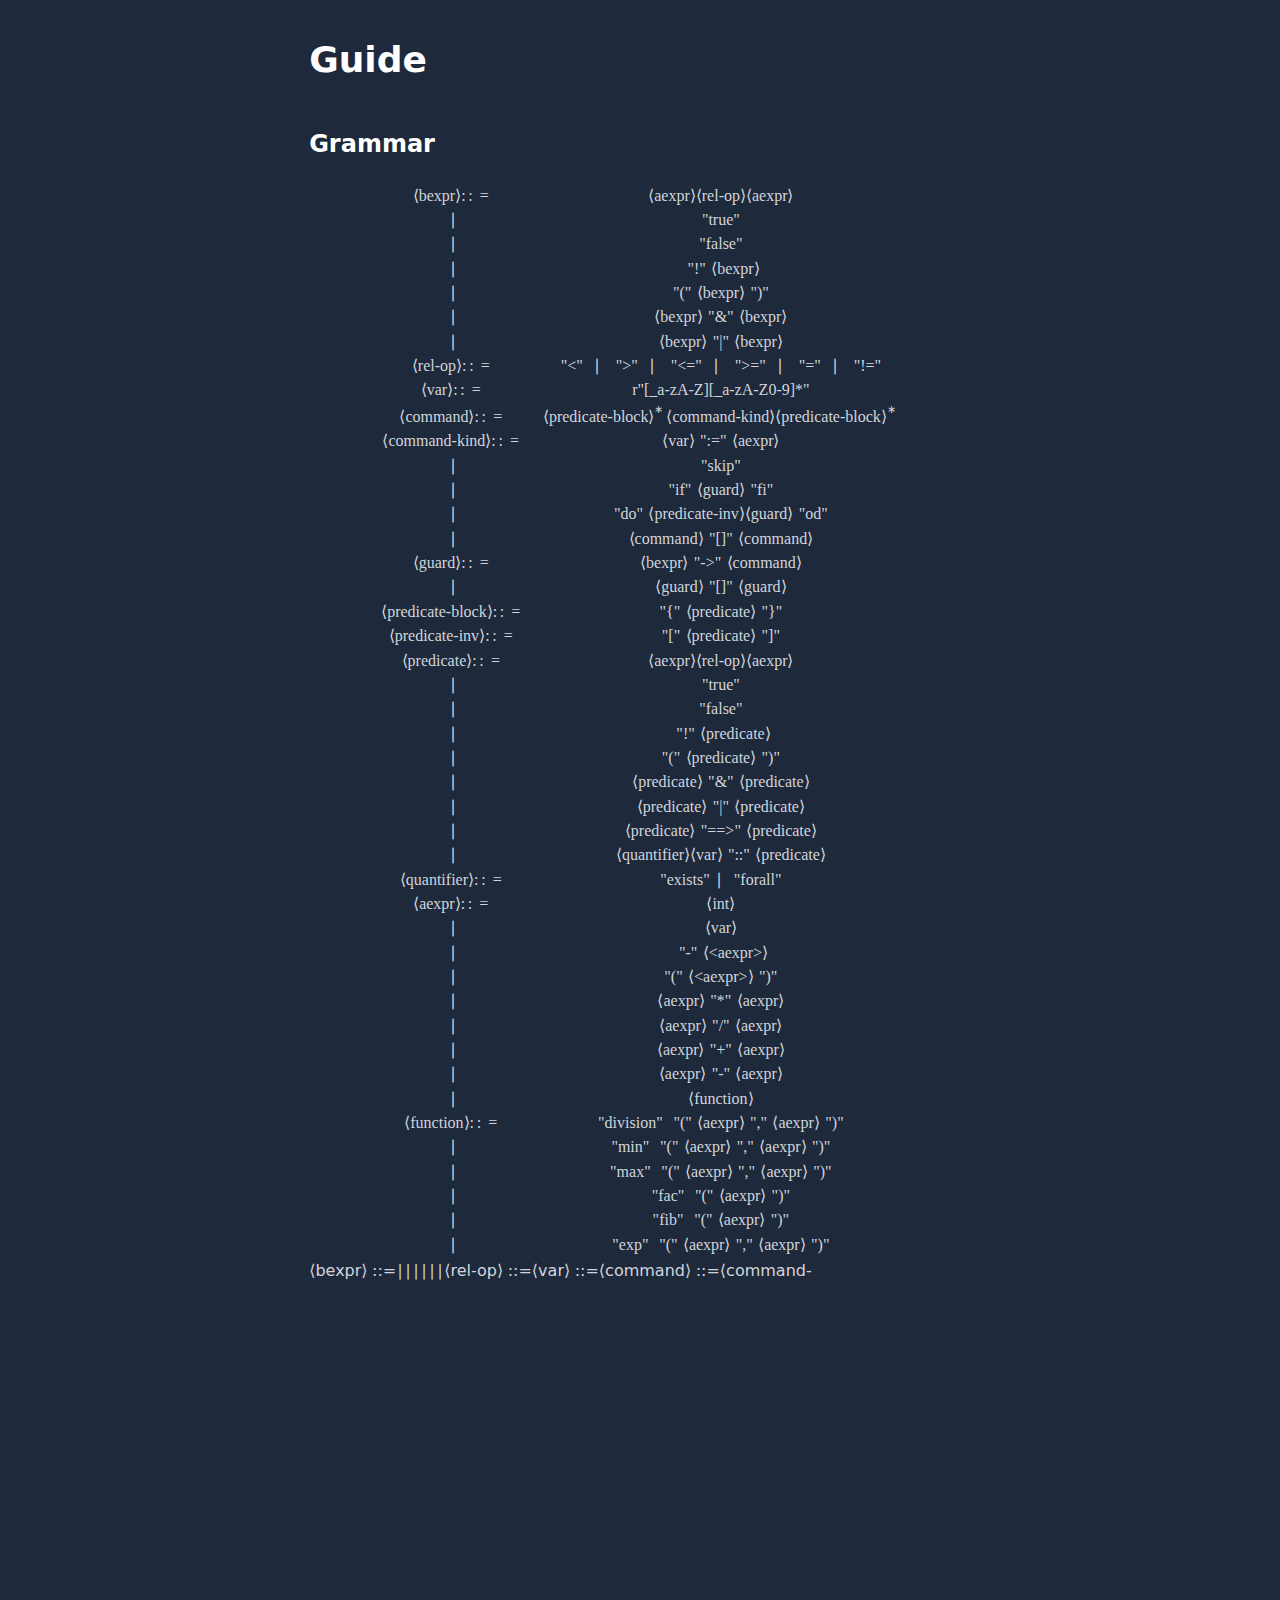
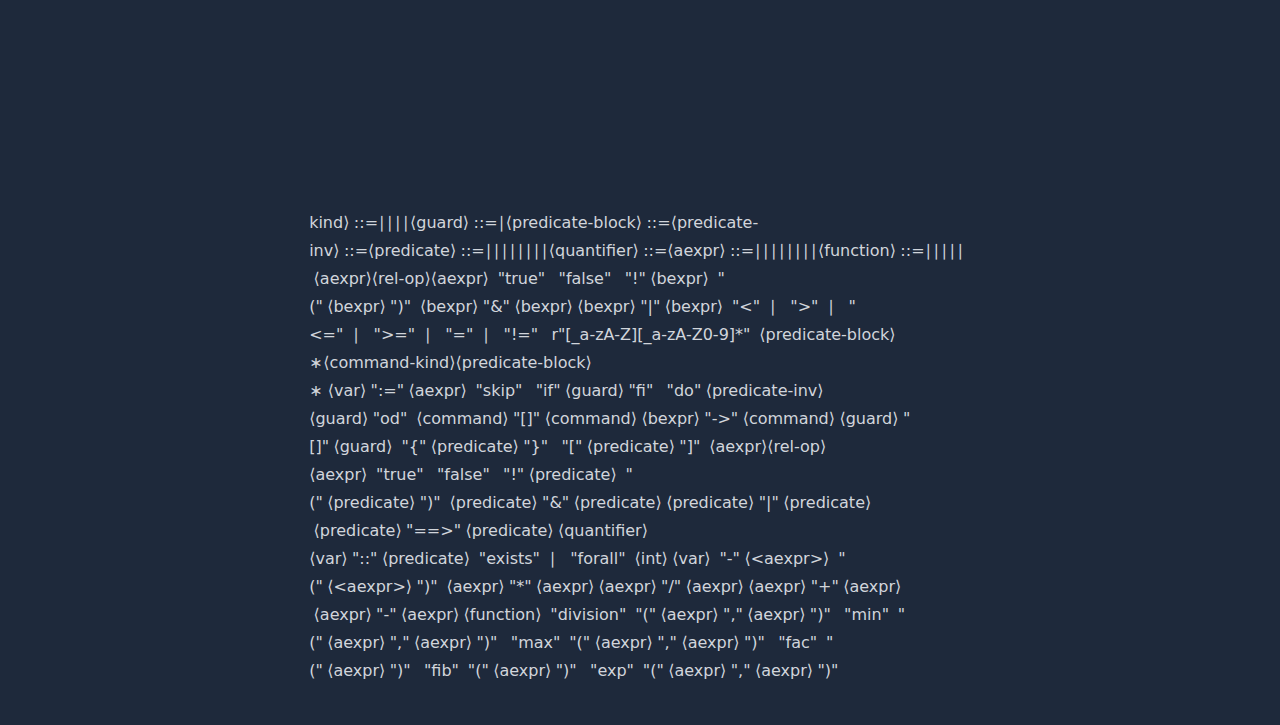
<file: guide.html>
<!doctype html>
<html lang="en">
	<head>
		<meta charset="utf-8" />
		<link rel="icon" href="./favicon.png" />
		<meta name="viewport" content="width=device-width, initial-scale=1" />
		
		<link href="./_app/immutable/assets/0.DMdiiSda.css" rel="stylesheet">
		<link rel="modulepreload" href="./_app/immutable/entry/start.DLVkKwsa.js">
		<link rel="modulepreload" href="./_app/immutable/chunks/entry.BKyWPsLt.js">
		<link rel="modulepreload" href="./_app/immutable/chunks/scheduler.qM0r6k2o.js">
		<link rel="modulepreload" href="./_app/immutable/chunks/index.BfnljH8l.js">
		<link rel="modulepreload" href="./_app/immutable/entry/app.D25Z7hcn.js">
		<link rel="modulepreload" href="./_app/immutable/chunks/preload-helper.BQ24v_F8.js">
		<link rel="modulepreload" href="./_app/immutable/chunks/index.4TzQEUL_.js">
		<link rel="modulepreload" href="./_app/immutable/nodes/0.wyYiQk4x.js">
		<link rel="modulepreload" href="./_app/immutable/nodes/3.DnTWAp2C.js"><title>Chip – Guide</title><!-- HEAD_svelte-1yvou92_START --><meta name="description" content="Guide"><!-- HEAD_svelte-1yvou92_END --><!-- HEAD_svelte-bnfb8z_START --><link rel="stylesheet" href="https://cdn.jsdelivr.net/npm/katex@0.12.0/dist/katex.min.css" integrity="sha384-AfEj0r4/OFrOo5t7NnNe46zW/tFgW6x/bCJG8FqQCEo3+Aro6EYUG4+cU+KJWu/X" crossorigin="anonymous"><!-- HEAD_svelte-bnfb8z_END -->
	</head>
	<body data-sveltekit-preload-data="hover">
		<div style="display: contents">  <div class="grid min-h-screen grid-rows-[auto_1fr]"> <div class="bg-slate-800 py-10"><article class="prose prose-invert mx-auto"><h1 data-svelte-h="svelte-wdfdui">Guide</h1> <h2 data-svelte-h="svelte-a4cwet">Grammar</h2>  <!-- HTML_TAG_START --><span class="katex-display"><span class="katex"><span class="katex-mathml"><math xmlns="http://www.w3.org/1998/Math/MathML" display="block"><semantics><mtable rowspacing="0.25em" columnalign="right left" columnspacing="0em"><mtr><mtd><mstyle scriptlevel="0" displaystyle="true"><mrow><mo stretchy="false">⟨</mo><mtext mathvariant="italic">bexpr</mtext><mo stretchy="false">⟩</mo><mo>:</mo><mo>:</mo><mo>=</mo></mrow></mstyle></mtd><mtd><mstyle scriptlevel="0" displaystyle="true"><mrow><mrow></mrow><mtext>  </mtext><mo stretchy="false">⟨</mo><mtext mathvariant="italic">aexpr</mtext><mo stretchy="false">⟩</mo><mo stretchy="false">⟨</mo><mtext mathvariant="italic">rel-op</mtext><mo stretchy="false">⟩</mo><mo stretchy="false">⟨</mo><mtext mathvariant="italic">aexpr</mtext><mo stretchy="false">⟩</mo></mrow></mstyle></mtd></mtr><mtr><mtd><mstyle scriptlevel="0" displaystyle="true"><mo lspace="0em" rspace="0em">∣</mo></mstyle></mtd><mtd><mstyle scriptlevel="0" displaystyle="true"><mrow><mrow></mrow><mtext>  </mtext><mtext>  </mtext><mtext mathvariant="monospace">&quot;true&quot;</mtext><mtext>  </mtext></mrow></mstyle></mtd></mtr><mtr><mtd><mstyle scriptlevel="0" displaystyle="true"><mo lspace="0em" rspace="0em">∣</mo></mstyle></mtd><mtd><mstyle scriptlevel="0" displaystyle="true"><mrow><mrow></mrow><mtext>  </mtext><mtext>  </mtext><mtext mathvariant="monospace">&quot;false&quot;</mtext><mtext>  </mtext></mrow></mstyle></mtd></mtr><mtr><mtd><mstyle scriptlevel="0" displaystyle="true"><mo lspace="0em" rspace="0em">∣</mo></mstyle></mtd><mtd><mstyle scriptlevel="0" displaystyle="true"><mrow><mrow></mrow><mtext>  </mtext><mtext>  </mtext><mtext mathvariant="monospace">&quot;!&quot;</mtext><mtext>  </mtext><mo stretchy="false">⟨</mo><mtext mathvariant="italic">bexpr</mtext><mo stretchy="false">⟩</mo></mrow></mstyle></mtd></mtr><mtr><mtd><mstyle scriptlevel="0" displaystyle="true"><mo lspace="0em" rspace="0em">∣</mo></mstyle></mtd><mtd><mstyle scriptlevel="0" displaystyle="true"><mrow><mrow></mrow><mtext>  </mtext><mtext>  </mtext><mtext mathvariant="monospace">&quot;(&quot;</mtext><mtext>  </mtext><mo stretchy="false">⟨</mo><mtext mathvariant="italic">bexpr</mtext><mo stretchy="false">⟩</mo><mtext>  </mtext><mtext mathvariant="monospace">&quot;)&quot;</mtext><mtext>  </mtext></mrow></mstyle></mtd></mtr><mtr><mtd><mstyle scriptlevel="0" displaystyle="true"><mo lspace="0em" rspace="0em">∣</mo></mstyle></mtd><mtd><mstyle scriptlevel="0" displaystyle="true"><mrow><mrow></mrow><mtext>  </mtext><mo stretchy="false">⟨</mo><mtext mathvariant="italic">bexpr</mtext><mo stretchy="false">⟩</mo><mtext>  </mtext><mtext mathvariant="monospace">&quot;&amp;&quot;</mtext><mtext>  </mtext><mo stretchy="false">⟨</mo><mtext mathvariant="italic">bexpr</mtext><mo stretchy="false">⟩</mo></mrow></mstyle></mtd></mtr><mtr><mtd><mstyle scriptlevel="0" displaystyle="true"><mo lspace="0em" rspace="0em">∣</mo></mstyle></mtd><mtd><mstyle scriptlevel="0" displaystyle="true"><mrow><mrow></mrow><mtext>  </mtext><mo stretchy="false">⟨</mo><mtext mathvariant="italic">bexpr</mtext><mo stretchy="false">⟩</mo><mtext>  </mtext><mtext mathvariant="monospace">&quot;|&quot;</mtext><mtext>  </mtext><mo stretchy="false">⟨</mo><mtext mathvariant="italic">bexpr</mtext><mo stretchy="false">⟩</mo></mrow></mstyle></mtd></mtr><mtr><mtd><mstyle scriptlevel="0" displaystyle="true"><mrow><mo stretchy="false">⟨</mo><mtext mathvariant="italic">rel-op</mtext><mo stretchy="false">⟩</mo><mo>:</mo><mo>:</mo><mo>=</mo></mrow></mstyle></mtd><mtd><mstyle scriptlevel="0" displaystyle="true"><mrow><mrow></mrow><mtext>  </mtext><mtext>  </mtext><mtext mathvariant="monospace">&quot;&lt;&quot;</mtext><mtext>  </mtext><mo>∣</mo><mtext>  </mtext><mtext>  </mtext><mtext mathvariant="monospace">&quot;&gt;&quot;</mtext><mtext>  </mtext><mo>∣</mo><mtext>  </mtext><mtext>  </mtext><mtext mathvariant="monospace">&quot;&lt;=&quot;</mtext><mtext>  </mtext><mo>∣</mo><mtext>  </mtext><mtext>  </mtext><mtext mathvariant="monospace">&quot;&gt;=&quot;</mtext><mtext>  </mtext><mo>∣</mo><mtext>  </mtext><mtext>  </mtext><mtext mathvariant="monospace">&quot;=&quot;</mtext><mtext>  </mtext><mo>∣</mo><mtext>  </mtext><mtext>  </mtext><mtext mathvariant="monospace">&quot;!=&quot;</mtext><mtext>  </mtext></mrow></mstyle></mtd></mtr><mtr><mtd><mstyle scriptlevel="0" displaystyle="true"><mrow><mo stretchy="false">⟨</mo><mtext mathvariant="italic">var</mtext><mo stretchy="false">⟩</mo><mo>:</mo><mo>:</mo><mo>=</mo></mrow></mstyle></mtd><mtd><mstyle scriptlevel="0" displaystyle="true"><mrow><mrow></mrow><mtext>  </mtext><mtext>  </mtext><mtext mathvariant="monospace">r&quot;[_a-zA-Z][_a-zA-Z0-9]*&quot;</mtext><mtext>  </mtext></mrow></mstyle></mtd></mtr><mtr><mtd><mstyle scriptlevel="0" displaystyle="true"><mrow><mo stretchy="false">⟨</mo><mtext mathvariant="italic">command</mtext><mo stretchy="false">⟩</mo><mo>:</mo><mo>:</mo><mo>=</mo></mrow></mstyle></mtd><mtd><mstyle scriptlevel="0" displaystyle="true"><mrow><mrow></mrow><mtext>  </mtext><mo stretchy="false">⟨</mo><mtext mathvariant="italic">predicate-block</mtext><msup><mo stretchy="false">⟩</mo><mo>∗</mo></msup><mo stretchy="false">⟨</mo><mtext mathvariant="italic">command-kind</mtext><mo stretchy="false">⟩</mo><mo stretchy="false">⟨</mo><mtext mathvariant="italic">predicate-block</mtext><msup><mo stretchy="false">⟩</mo><mo>∗</mo></msup></mrow></mstyle></mtd></mtr><mtr><mtd><mstyle scriptlevel="0" displaystyle="true"><mrow><mo stretchy="false">⟨</mo><mtext mathvariant="italic">command-kind</mtext><mo stretchy="false">⟩</mo><mo>:</mo><mo>:</mo><mo>=</mo></mrow></mstyle></mtd><mtd><mstyle scriptlevel="0" displaystyle="true"><mrow><mrow></mrow><mtext>  </mtext><mo stretchy="false">⟨</mo><mtext mathvariant="italic">var</mtext><mo stretchy="false">⟩</mo><mtext>  </mtext><mtext mathvariant="monospace">&quot;:=&quot;</mtext><mtext>  </mtext><mo stretchy="false">⟨</mo><mtext mathvariant="italic">aexpr</mtext><mo stretchy="false">⟩</mo></mrow></mstyle></mtd></mtr><mtr><mtd><mstyle scriptlevel="0" displaystyle="true"><mo lspace="0em" rspace="0em">∣</mo></mstyle></mtd><mtd><mstyle scriptlevel="0" displaystyle="true"><mrow><mrow></mrow><mtext>  </mtext><mtext>  </mtext><mtext mathvariant="monospace">&quot;skip&quot;</mtext><mtext>  </mtext></mrow></mstyle></mtd></mtr><mtr><mtd><mstyle scriptlevel="0" displaystyle="true"><mo lspace="0em" rspace="0em">∣</mo></mstyle></mtd><mtd><mstyle scriptlevel="0" displaystyle="true"><mrow><mrow></mrow><mtext>  </mtext><mtext>  </mtext><mtext mathvariant="monospace">&quot;if&quot;</mtext><mtext>  </mtext><mo stretchy="false">⟨</mo><mtext mathvariant="italic">guard</mtext><mo stretchy="false">⟩</mo><mtext>  </mtext><mtext mathvariant="monospace">&quot;fi&quot;</mtext><mtext>  </mtext></mrow></mstyle></mtd></mtr><mtr><mtd><mstyle scriptlevel="0" displaystyle="true"><mo lspace="0em" rspace="0em">∣</mo></mstyle></mtd><mtd><mstyle scriptlevel="0" displaystyle="true"><mrow><mrow></mrow><mtext>  </mtext><mtext>  </mtext><mtext mathvariant="monospace">&quot;do&quot;</mtext><mtext>  </mtext><mo stretchy="false">⟨</mo><mtext mathvariant="italic">predicate-inv</mtext><mo stretchy="false">⟩</mo><mo stretchy="false">⟨</mo><mtext mathvariant="italic">guard</mtext><mo stretchy="false">⟩</mo><mtext>  </mtext><mtext mathvariant="monospace">&quot;od&quot;</mtext><mtext>  </mtext></mrow></mstyle></mtd></mtr><mtr><mtd><mstyle scriptlevel="0" displaystyle="true"><mo lspace="0em" rspace="0em">∣</mo></mstyle></mtd><mtd><mstyle scriptlevel="0" displaystyle="true"><mrow><mrow></mrow><mtext>  </mtext><mo stretchy="false">⟨</mo><mtext mathvariant="italic">command</mtext><mo stretchy="false">⟩</mo><mtext>  </mtext><mtext mathvariant="monospace">&quot;[]&quot;</mtext><mtext>  </mtext><mo stretchy="false">⟨</mo><mtext mathvariant="italic">command</mtext><mo stretchy="false">⟩</mo></mrow></mstyle></mtd></mtr><mtr><mtd><mstyle scriptlevel="0" displaystyle="true"><mrow><mo stretchy="false">⟨</mo><mtext mathvariant="italic">guard</mtext><mo stretchy="false">⟩</mo><mo>:</mo><mo>:</mo><mo>=</mo></mrow></mstyle></mtd><mtd><mstyle scriptlevel="0" displaystyle="true"><mrow><mrow></mrow><mtext>  </mtext><mo stretchy="false">⟨</mo><mtext mathvariant="italic">bexpr</mtext><mo stretchy="false">⟩</mo><mtext>  </mtext><mtext mathvariant="monospace">&quot;-&gt;&quot;</mtext><mtext>  </mtext><mo stretchy="false">⟨</mo><mtext mathvariant="italic">command</mtext><mo stretchy="false">⟩</mo></mrow></mstyle></mtd></mtr><mtr><mtd><mstyle scriptlevel="0" displaystyle="true"><mo lspace="0em" rspace="0em">∣</mo></mstyle></mtd><mtd><mstyle scriptlevel="0" displaystyle="true"><mrow><mrow></mrow><mtext>  </mtext><mo stretchy="false">⟨</mo><mtext mathvariant="italic">guard</mtext><mo stretchy="false">⟩</mo><mtext>  </mtext><mtext mathvariant="monospace">&quot;[]&quot;</mtext><mtext>  </mtext><mo stretchy="false">⟨</mo><mtext mathvariant="italic">guard</mtext><mo stretchy="false">⟩</mo></mrow></mstyle></mtd></mtr><mtr><mtd><mstyle scriptlevel="0" displaystyle="true"><mrow><mo stretchy="false">⟨</mo><mtext mathvariant="italic">predicate-block</mtext><mo stretchy="false">⟩</mo><mo>:</mo><mo>:</mo><mo>=</mo></mrow></mstyle></mtd><mtd><mstyle scriptlevel="0" displaystyle="true"><mrow><mrow></mrow><mtext>  </mtext><mtext>  </mtext><mtext mathvariant="monospace">&quot;{&quot;</mtext><mtext>  </mtext><mo stretchy="false">⟨</mo><mtext mathvariant="italic">predicate</mtext><mo stretchy="false">⟩</mo><mtext>  </mtext><mtext mathvariant="monospace">&quot;}&quot;</mtext><mtext>  </mtext></mrow></mstyle></mtd></mtr><mtr><mtd><mstyle scriptlevel="0" displaystyle="true"><mrow><mo stretchy="false">⟨</mo><mtext mathvariant="italic">predicate-inv</mtext><mo stretchy="false">⟩</mo><mo>:</mo><mo>:</mo><mo>=</mo></mrow></mstyle></mtd><mtd><mstyle scriptlevel="0" displaystyle="true"><mrow><mrow></mrow><mtext>  </mtext><mtext>  </mtext><mtext mathvariant="monospace">&quot;[&quot;</mtext><mtext>  </mtext><mo stretchy="false">⟨</mo><mtext mathvariant="italic">predicate</mtext><mo stretchy="false">⟩</mo><mtext>  </mtext><mtext mathvariant="monospace">&quot;]&quot;</mtext><mtext>  </mtext></mrow></mstyle></mtd></mtr><mtr><mtd><mstyle scriptlevel="0" displaystyle="true"><mrow><mo stretchy="false">⟨</mo><mtext mathvariant="italic">predicate</mtext><mo stretchy="false">⟩</mo><mo>:</mo><mo>:</mo><mo>=</mo></mrow></mstyle></mtd><mtd><mstyle scriptlevel="0" displaystyle="true"><mrow><mrow></mrow><mtext>  </mtext><mo stretchy="false">⟨</mo><mtext mathvariant="italic">aexpr</mtext><mo stretchy="false">⟩</mo><mo stretchy="false">⟨</mo><mtext mathvariant="italic">rel-op</mtext><mo stretchy="false">⟩</mo><mo stretchy="false">⟨</mo><mtext mathvariant="italic">aexpr</mtext><mo stretchy="false">⟩</mo></mrow></mstyle></mtd></mtr><mtr><mtd><mstyle scriptlevel="0" displaystyle="true"><mo lspace="0em" rspace="0em">∣</mo></mstyle></mtd><mtd><mstyle scriptlevel="0" displaystyle="true"><mrow><mrow></mrow><mtext>  </mtext><mtext>  </mtext><mtext mathvariant="monospace">&quot;true&quot;</mtext><mtext>  </mtext></mrow></mstyle></mtd></mtr><mtr><mtd><mstyle scriptlevel="0" displaystyle="true"><mo lspace="0em" rspace="0em">∣</mo></mstyle></mtd><mtd><mstyle scriptlevel="0" displaystyle="true"><mrow><mrow></mrow><mtext>  </mtext><mtext>  </mtext><mtext mathvariant="monospace">&quot;false&quot;</mtext><mtext>  </mtext></mrow></mstyle></mtd></mtr><mtr><mtd><mstyle scriptlevel="0" displaystyle="true"><mo lspace="0em" rspace="0em">∣</mo></mstyle></mtd><mtd><mstyle scriptlevel="0" displaystyle="true"><mrow><mrow></mrow><mtext>  </mtext><mtext>  </mtext><mtext mathvariant="monospace">&quot;!&quot;</mtext><mtext>  </mtext><mo stretchy="false">⟨</mo><mtext mathvariant="italic">predicate</mtext><mo stretchy="false">⟩</mo></mrow></mstyle></mtd></mtr><mtr><mtd><mstyle scriptlevel="0" displaystyle="true"><mo lspace="0em" rspace="0em">∣</mo></mstyle></mtd><mtd><mstyle scriptlevel="0" displaystyle="true"><mrow><mrow></mrow><mtext>  </mtext><mtext>  </mtext><mtext mathvariant="monospace">&quot;(&quot;</mtext><mtext>  </mtext><mo stretchy="false">⟨</mo><mtext mathvariant="italic">predicate</mtext><mo stretchy="false">⟩</mo><mtext>  </mtext><mtext mathvariant="monospace">&quot;)&quot;</mtext><mtext>  </mtext></mrow></mstyle></mtd></mtr><mtr><mtd><mstyle scriptlevel="0" displaystyle="true"><mo lspace="0em" rspace="0em">∣</mo></mstyle></mtd><mtd><mstyle scriptlevel="0" displaystyle="true"><mrow><mrow></mrow><mtext>  </mtext><mo stretchy="false">⟨</mo><mtext mathvariant="italic">predicate</mtext><mo stretchy="false">⟩</mo><mtext>  </mtext><mtext mathvariant="monospace">&quot;&amp;&quot;</mtext><mtext>  </mtext><mo stretchy="false">⟨</mo><mtext mathvariant="italic">predicate</mtext><mo stretchy="false">⟩</mo></mrow></mstyle></mtd></mtr><mtr><mtd><mstyle scriptlevel="0" displaystyle="true"><mo lspace="0em" rspace="0em">∣</mo></mstyle></mtd><mtd><mstyle scriptlevel="0" displaystyle="true"><mrow><mrow></mrow><mtext>  </mtext><mo stretchy="false">⟨</mo><mtext mathvariant="italic">predicate</mtext><mo stretchy="false">⟩</mo><mtext>  </mtext><mtext mathvariant="monospace">&quot;|&quot;</mtext><mtext>  </mtext><mo stretchy="false">⟨</mo><mtext mathvariant="italic">predicate</mtext><mo stretchy="false">⟩</mo></mrow></mstyle></mtd></mtr><mtr><mtd><mstyle scriptlevel="0" displaystyle="true"><mo lspace="0em" rspace="0em">∣</mo></mstyle></mtd><mtd><mstyle scriptlevel="0" displaystyle="true"><mrow><mrow></mrow><mtext>  </mtext><mo stretchy="false">⟨</mo><mtext mathvariant="italic">predicate</mtext><mo stretchy="false">⟩</mo><mtext>  </mtext><mtext mathvariant="monospace">&quot;==&gt;&quot;</mtext><mtext>  </mtext><mo stretchy="false">⟨</mo><mtext mathvariant="italic">predicate</mtext><mo stretchy="false">⟩</mo></mrow></mstyle></mtd></mtr><mtr><mtd><mstyle scriptlevel="0" displaystyle="true"><mo lspace="0em" rspace="0em">∣</mo></mstyle></mtd><mtd><mstyle scriptlevel="0" displaystyle="true"><mrow><mrow></mrow><mtext>  </mtext><mo stretchy="false">⟨</mo><mtext mathvariant="italic">quantifier</mtext><mo stretchy="false">⟩</mo><mo stretchy="false">⟨</mo><mtext mathvariant="italic">var</mtext><mo stretchy="false">⟩</mo><mtext>  </mtext><mtext mathvariant="monospace">&quot;::&quot;</mtext><mtext>  </mtext><mo stretchy="false">⟨</mo><mtext mathvariant="italic">predicate</mtext><mo stretchy="false">⟩</mo></mrow></mstyle></mtd></mtr><mtr><mtd><mstyle scriptlevel="0" displaystyle="true"><mrow><mo stretchy="false">⟨</mo><mtext mathvariant="italic">quantifier</mtext><mo stretchy="false">⟩</mo><mo>:</mo><mo>:</mo><mo>=</mo></mrow></mstyle></mtd><mtd><mstyle scriptlevel="0" displaystyle="true"><mrow><mrow></mrow><mtext>  </mtext><mtext>  </mtext><mtext mathvariant="monospace">&quot;exists&quot;</mtext><mtext>  </mtext><mo>∣</mo><mtext>  </mtext><mtext>  </mtext><mtext mathvariant="monospace">&quot;forall&quot;</mtext><mtext>  </mtext></mrow></mstyle></mtd></mtr><mtr><mtd><mstyle scriptlevel="0" displaystyle="true"><mrow><mo stretchy="false">⟨</mo><mtext mathvariant="italic">aexpr</mtext><mo stretchy="false">⟩</mo><mo>:</mo><mo>:</mo><mo>=</mo></mrow></mstyle></mtd><mtd><mstyle scriptlevel="0" displaystyle="true"><mrow><mrow></mrow><mtext>  </mtext><mo stretchy="false">⟨</mo><mtext mathvariant="italic">int</mtext><mo stretchy="false">⟩</mo></mrow></mstyle></mtd></mtr><mtr><mtd><mstyle scriptlevel="0" displaystyle="true"><mo lspace="0em" rspace="0em">∣</mo></mstyle></mtd><mtd><mstyle scriptlevel="0" displaystyle="true"><mrow><mrow></mrow><mtext>  </mtext><mo stretchy="false">⟨</mo><mtext mathvariant="italic">var</mtext><mo stretchy="false">⟩</mo></mrow></mstyle></mtd></mtr><mtr><mtd><mstyle scriptlevel="0" displaystyle="true"><mo lspace="0em" rspace="0em">∣</mo></mstyle></mtd><mtd><mstyle scriptlevel="0" displaystyle="true"><mrow><mrow></mrow><mtext>  </mtext><mtext>  </mtext><mtext mathvariant="monospace">&quot;-&quot;</mtext><mtext>  </mtext><mo stretchy="false">⟨</mo><mtext mathvariant="italic">&lt;aexpr&gt;</mtext><mo stretchy="false">⟩</mo></mrow></mstyle></mtd></mtr><mtr><mtd><mstyle scriptlevel="0" displaystyle="true"><mo lspace="0em" rspace="0em">∣</mo></mstyle></mtd><mtd><mstyle scriptlevel="0" displaystyle="true"><mrow><mrow></mrow><mtext>  </mtext><mtext>  </mtext><mtext mathvariant="monospace">&quot;(&quot;</mtext><mtext>  </mtext><mo stretchy="false">⟨</mo><mtext mathvariant="italic">&lt;aexpr&gt;</mtext><mo stretchy="false">⟩</mo><mtext>  </mtext><mtext mathvariant="monospace">&quot;)&quot;</mtext><mtext>  </mtext></mrow></mstyle></mtd></mtr><mtr><mtd><mstyle scriptlevel="0" displaystyle="true"><mo lspace="0em" rspace="0em">∣</mo></mstyle></mtd><mtd><mstyle scriptlevel="0" displaystyle="true"><mrow><mrow></mrow><mtext>  </mtext><mo stretchy="false">⟨</mo><mtext mathvariant="italic">aexpr</mtext><mo stretchy="false">⟩</mo><mtext>  </mtext><mtext mathvariant="monospace">&quot;*&quot;</mtext><mtext>  </mtext><mo stretchy="false">⟨</mo><mtext mathvariant="italic">aexpr</mtext><mo stretchy="false">⟩</mo></mrow></mstyle></mtd></mtr><mtr><mtd><mstyle scriptlevel="0" displaystyle="true"><mo lspace="0em" rspace="0em">∣</mo></mstyle></mtd><mtd><mstyle scriptlevel="0" displaystyle="true"><mrow><mrow></mrow><mtext>  </mtext><mo stretchy="false">⟨</mo><mtext mathvariant="italic">aexpr</mtext><mo stretchy="false">⟩</mo><mtext>  </mtext><mtext mathvariant="monospace">&quot;/&quot;</mtext><mtext>  </mtext><mo stretchy="false">⟨</mo><mtext mathvariant="italic">aexpr</mtext><mo stretchy="false">⟩</mo></mrow></mstyle></mtd></mtr><mtr><mtd><mstyle scriptlevel="0" displaystyle="true"><mo lspace="0em" rspace="0em">∣</mo></mstyle></mtd><mtd><mstyle scriptlevel="0" displaystyle="true"><mrow><mrow></mrow><mtext>  </mtext><mo stretchy="false">⟨</mo><mtext mathvariant="italic">aexpr</mtext><mo stretchy="false">⟩</mo><mtext>  </mtext><mtext mathvariant="monospace">&quot;+&quot;</mtext><mtext>  </mtext><mo stretchy="false">⟨</mo><mtext mathvariant="italic">aexpr</mtext><mo stretchy="false">⟩</mo></mrow></mstyle></mtd></mtr><mtr><mtd><mstyle scriptlevel="0" displaystyle="true"><mo lspace="0em" rspace="0em">∣</mo></mstyle></mtd><mtd><mstyle scriptlevel="0" displaystyle="true"><mrow><mrow></mrow><mtext>  </mtext><mo stretchy="false">⟨</mo><mtext mathvariant="italic">aexpr</mtext><mo stretchy="false">⟩</mo><mtext>  </mtext><mtext mathvariant="monospace">&quot;-&quot;</mtext><mtext>  </mtext><mo stretchy="false">⟨</mo><mtext mathvariant="italic">aexpr</mtext><mo stretchy="false">⟩</mo></mrow></mstyle></mtd></mtr><mtr><mtd><mstyle scriptlevel="0" displaystyle="true"><mo lspace="0em" rspace="0em">∣</mo></mstyle></mtd><mtd><mstyle scriptlevel="0" displaystyle="true"><mrow><mrow></mrow><mtext>  </mtext><mo stretchy="false">⟨</mo><mtext mathvariant="italic">function</mtext><mo stretchy="false">⟩</mo></mrow></mstyle></mtd></mtr><mtr><mtd><mstyle scriptlevel="0" displaystyle="true"><mrow><mo stretchy="false">⟨</mo><mtext mathvariant="italic">function</mtext><mo stretchy="false">⟩</mo><mo>:</mo><mo>:</mo><mo>=</mo></mrow></mstyle></mtd><mtd><mstyle scriptlevel="0" displaystyle="true"><mrow><mrow></mrow><mtext>  </mtext><mtext>  </mtext><mtext mathvariant="monospace">&quot;division&quot;</mtext><mtext>  </mtext><mtext>  </mtext><mtext mathvariant="monospace">&quot;(&quot;</mtext><mtext>  </mtext><mo stretchy="false">⟨</mo><mtext mathvariant="italic">aexpr</mtext><mo stretchy="false">⟩</mo><mtext>  </mtext><mtext mathvariant="monospace">&quot;,&quot;</mtext><mtext>  </mtext><mo stretchy="false">⟨</mo><mtext mathvariant="italic">aexpr</mtext><mo stretchy="false">⟩</mo><mtext>  </mtext><mtext mathvariant="monospace">&quot;)&quot;</mtext><mtext>  </mtext></mrow></mstyle></mtd></mtr><mtr><mtd><mstyle scriptlevel="0" displaystyle="true"><mo lspace="0em" rspace="0em">∣</mo></mstyle></mtd><mtd><mstyle scriptlevel="0" displaystyle="true"><mrow><mrow></mrow><mtext>  </mtext><mtext>  </mtext><mtext mathvariant="monospace">&quot;min&quot;</mtext><mtext>  </mtext><mtext>  </mtext><mtext mathvariant="monospace">&quot;(&quot;</mtext><mtext>  </mtext><mo stretchy="false">⟨</mo><mtext mathvariant="italic">aexpr</mtext><mo stretchy="false">⟩</mo><mtext>  </mtext><mtext mathvariant="monospace">&quot;,&quot;</mtext><mtext>  </mtext><mo stretchy="false">⟨</mo><mtext mathvariant="italic">aexpr</mtext><mo stretchy="false">⟩</mo><mtext>  </mtext><mtext mathvariant="monospace">&quot;)&quot;</mtext><mtext>  </mtext></mrow></mstyle></mtd></mtr><mtr><mtd><mstyle scriptlevel="0" displaystyle="true"><mo lspace="0em" rspace="0em">∣</mo></mstyle></mtd><mtd><mstyle scriptlevel="0" displaystyle="true"><mrow><mrow></mrow><mtext>  </mtext><mtext>  </mtext><mtext mathvariant="monospace">&quot;max&quot;</mtext><mtext>  </mtext><mtext>  </mtext><mtext mathvariant="monospace">&quot;(&quot;</mtext><mtext>  </mtext><mo stretchy="false">⟨</mo><mtext mathvariant="italic">aexpr</mtext><mo stretchy="false">⟩</mo><mtext>  </mtext><mtext mathvariant="monospace">&quot;,&quot;</mtext><mtext>  </mtext><mo stretchy="false">⟨</mo><mtext mathvariant="italic">aexpr</mtext><mo stretchy="false">⟩</mo><mtext>  </mtext><mtext mathvariant="monospace">&quot;)&quot;</mtext><mtext>  </mtext></mrow></mstyle></mtd></mtr><mtr><mtd><mstyle scriptlevel="0" displaystyle="true"><mo lspace="0em" rspace="0em">∣</mo></mstyle></mtd><mtd><mstyle scriptlevel="0" displaystyle="true"><mrow><mrow></mrow><mtext>  </mtext><mtext>  </mtext><mtext mathvariant="monospace">&quot;fac&quot;</mtext><mtext>  </mtext><mtext>  </mtext><mtext mathvariant="monospace">&quot;(&quot;</mtext><mtext>  </mtext><mo stretchy="false">⟨</mo><mtext mathvariant="italic">aexpr</mtext><mo stretchy="false">⟩</mo><mtext>  </mtext><mtext mathvariant="monospace">&quot;)&quot;</mtext><mtext>  </mtext></mrow></mstyle></mtd></mtr><mtr><mtd><mstyle scriptlevel="0" displaystyle="true"><mo lspace="0em" rspace="0em">∣</mo></mstyle></mtd><mtd><mstyle scriptlevel="0" displaystyle="true"><mrow><mrow></mrow><mtext>  </mtext><mtext>  </mtext><mtext mathvariant="monospace">&quot;fib&quot;</mtext><mtext>  </mtext><mtext>  </mtext><mtext mathvariant="monospace">&quot;(&quot;</mtext><mtext>  </mtext><mo stretchy="false">⟨</mo><mtext mathvariant="italic">aexpr</mtext><mo stretchy="false">⟩</mo><mtext>  </mtext><mtext mathvariant="monospace">&quot;)&quot;</mtext><mtext>  </mtext></mrow></mstyle></mtd></mtr><mtr><mtd><mstyle scriptlevel="0" displaystyle="true"><mo lspace="0em" rspace="0em">∣</mo></mstyle></mtd><mtd><mstyle scriptlevel="0" displaystyle="true"><mrow><mrow></mrow><mtext>  </mtext><mtext>  </mtext><mtext mathvariant="monospace">&quot;exp&quot;</mtext><mtext>  </mtext><mtext>  </mtext><mtext mathvariant="monospace">&quot;(&quot;</mtext><mtext>  </mtext><mo stretchy="false">⟨</mo><mtext mathvariant="italic">aexpr</mtext><mo stretchy="false">⟩</mo><mtext>  </mtext><mtext mathvariant="monospace">&quot;,&quot;</mtext><mtext>  </mtext><mo stretchy="false">⟨</mo><mtext mathvariant="italic">aexpr</mtext><mo stretchy="false">⟩</mo><mtext>  </mtext><mtext mathvariant="monospace">&quot;)&quot;</mtext><mtext>  </mtext></mrow></mstyle></mtd></mtr></mtable><annotation encoding="application/x-tex">
\begin{aligned}
    \langle \textit{bexpr} \rangle ::= &amp; \;\langle \textit{aexpr} \rangle \langle \textit{rel-op} \rangle \langle \textit{aexpr} \rangle \\  \mid  &amp; \;\;\texttt{&quot;true&quot;}\; \\  \mid  &amp; \;\;\texttt{&quot;false&quot;}\; \\  \mid  &amp; \;\;\texttt{&quot;!&quot;}\; \langle \textit{bexpr} \rangle \\  \mid  &amp; \;\;\texttt{&quot;(&quot;}\; \langle \textit{bexpr} \rangle \;\texttt{&quot;)&quot;}\; \\  \mid  &amp; \;\langle \textit{bexpr} \rangle \;\texttt{&quot;\&amp;&quot;}\; \langle \textit{bexpr} \rangle \\  \mid  &amp; \;\langle \textit{bexpr} \rangle \;\texttt{&quot;|&quot;}\; \langle \textit{bexpr} \rangle \\\langle \textit{rel-op} \rangle ::= &amp; \;\;\texttt{&quot;&lt;&quot;}\; \mid  \;\;\texttt{&quot;&gt;&quot;}\; \mid  \;\;\texttt{&quot;&lt;=&quot;}\; \mid  \;\;\texttt{&quot;&gt;=&quot;}\; \mid  \;\;\texttt{&quot;=&quot;}\; \mid  \;\;\texttt{&quot;!=&quot;}\; \\\langle \textit{var} \rangle ::= &amp; \;\;\texttt{r&quot;[\_a-zA-Z][\_a-zA-Z0-9]*&quot;}\; \\\langle \textit{command} \rangle ::= &amp; \;\langle \textit{predicate-block} \rangle ^* \langle \textit{command-kind} \rangle \langle \textit{predicate-block} \rangle ^* \\\langle \textit{command-kind} \rangle ::= &amp; \;\langle \textit{var} \rangle \;\texttt{&quot;:=&quot;}\; \langle \textit{aexpr} \rangle \\  \mid  &amp; \;\;\texttt{&quot;skip&quot;}\; \\  \mid  &amp; \;\;\texttt{&quot;if&quot;}\; \langle \textit{guard} \rangle \;\texttt{&quot;fi&quot;}\; \\  \mid  &amp; \;\;\texttt{&quot;do&quot;}\; \langle \textit{predicate-inv} \rangle \langle \textit{guard} \rangle \;\texttt{&quot;od&quot;}\; \\  \mid  &amp; \;\langle \textit{command} \rangle \;\texttt{&quot;[]&quot;}\; \langle \textit{command} \rangle \\\langle \textit{guard} \rangle ::= &amp; \;\langle \textit{bexpr} \rangle \;\texttt{&quot;-&gt;&quot;}\; \langle \textit{command} \rangle \\  \mid  &amp; \;\langle \textit{guard} \rangle \;\texttt{&quot;[]&quot;}\; \langle \textit{guard} \rangle \\\langle \textit{predicate-block} \rangle ::= &amp; \;\;\texttt{&quot;\{&quot;}\; \langle \textit{predicate} \rangle \;\texttt{&quot;\}&quot;}\; \\\langle \textit{predicate-inv} \rangle ::= &amp; \;\;\texttt{&quot;[&quot;}\; \langle \textit{predicate} \rangle \;\texttt{&quot;]&quot;}\; \\\langle \textit{predicate} \rangle ::= &amp; \;\langle \textit{aexpr} \rangle \langle \textit{rel-op} \rangle \langle \textit{aexpr} \rangle \\  \mid  &amp; \;\;\texttt{&quot;true&quot;}\; \\  \mid  &amp; \;\;\texttt{&quot;false&quot;}\; \\  \mid  &amp; \;\;\texttt{&quot;!&quot;}\; \langle \textit{predicate} \rangle \\  \mid  &amp; \;\;\texttt{&quot;(&quot;}\; \langle \textit{predicate} \rangle \;\texttt{&quot;)&quot;}\; \\  \mid  &amp; \;\langle \textit{predicate} \rangle \;\texttt{&quot;\&amp;&quot;}\; \langle \textit{predicate} \rangle \\  \mid  &amp; \;\langle \textit{predicate} \rangle \;\texttt{&quot;|&quot;}\; \langle \textit{predicate} \rangle \\  \mid  &amp; \;\langle \textit{predicate} \rangle \;\texttt{&quot;==&gt;&quot;}\; \langle \textit{predicate} \rangle \\  \mid  &amp; \;\langle \textit{quantifier} \rangle \langle \textit{var} \rangle \;\texttt{&quot;::&quot;}\; \langle \textit{predicate} \rangle \\\langle \textit{quantifier} \rangle ::= &amp; \;\;\texttt{&quot;exists&quot;}\; \mid  \;\;\texttt{&quot;forall&quot;}\; \\\langle \textit{aexpr} \rangle ::= &amp; \;\langle \textit{int} \rangle \\  \mid  &amp; \;\langle \textit{var} \rangle \\  \mid  &amp; \;\;\texttt{&quot;-&quot;}\; \langle \textit{&lt;aexpr&gt;} \rangle \\  \mid  &amp; \;\;\texttt{&quot;(&quot;}\; \langle \textit{&lt;aexpr&gt;} \rangle \;\texttt{&quot;)&quot;}\; \\  \mid  &amp; \;\langle \textit{aexpr} \rangle \;\texttt{&quot;*&quot;}\; \langle \textit{aexpr} \rangle \\  \mid  &amp; \;\langle \textit{aexpr} \rangle \;\texttt{&quot;/&quot;}\; \langle \textit{aexpr} \rangle \\  \mid  &amp; \;\langle \textit{aexpr} \rangle \;\texttt{&quot;+&quot;}\; \langle \textit{aexpr} \rangle \\  \mid  &amp; \;\langle \textit{aexpr} \rangle \;\texttt{&quot;-&quot;}\; \langle \textit{aexpr} \rangle \\  \mid  &amp; \;\langle \textit{function} \rangle \\\langle \textit{function} \rangle ::= &amp; \;\;\texttt{&quot;division&quot;}\; \;\texttt{&quot;(&quot;}\; \langle \textit{aexpr} \rangle \;\texttt{&quot;,&quot;}\; \langle \textit{aexpr} \rangle \;\texttt{&quot;)&quot;}\; \\  \mid  &amp; \;\;\texttt{&quot;min&quot;}\; \;\texttt{&quot;(&quot;}\; \langle \textit{aexpr} \rangle \;\texttt{&quot;,&quot;}\; \langle \textit{aexpr} \rangle \;\texttt{&quot;)&quot;}\; \\  \mid  &amp; \;\;\texttt{&quot;max&quot;}\; \;\texttt{&quot;(&quot;}\; \langle \textit{aexpr} \rangle \;\texttt{&quot;,&quot;}\; \langle \textit{aexpr} \rangle \;\texttt{&quot;)&quot;}\; \\  \mid  &amp; \;\;\texttt{&quot;fac&quot;}\; \;\texttt{&quot;(&quot;}\; \langle \textit{aexpr} \rangle \;\texttt{&quot;)&quot;}\; \\  \mid  &amp; \;\;\texttt{&quot;fib&quot;}\; \;\texttt{&quot;(&quot;}\; \langle \textit{aexpr} \rangle \;\texttt{&quot;)&quot;}\; \\  \mid  &amp; \;\;\texttt{&quot;exp&quot;}\; \;\texttt{&quot;(&quot;}\; \langle \textit{aexpr} \rangle \;\texttt{&quot;,&quot;}\; \langle \textit{aexpr} \rangle \;\texttt{&quot;)&quot;}\; \\
\end{aligned}
  </annotation></semantics></math></span><span class="katex-html" aria-hidden="true"><span class="base"><span class="strut" style="height:66em;vertical-align:-32.75em;"></span><span class="mord"><span class="mtable"><span class="col-align-r"><span class="vlist-t vlist-t2"><span class="vlist-r"><span class="vlist" style="height:33.25em;"><span style="top:-35.41em;"><span class="pstrut" style="height:3em;"></span><span class="mord"><span class="mopen">⟨</span><span class="mord text"><span class="mord textit">bexpr</span></span><span class="mclose">⟩</span><span class="mspace" style="margin-right:0.2778em;"></span><span class="mrel">::=</span></span></span><span style="top:-33.91em;"><span class="pstrut" style="height:3em;"></span><span class="mord"><span class="mrel">∣</span></span></span><span style="top:-32.41em;"><span class="pstrut" style="height:3em;"></span><span class="mord"><span class="mrel">∣</span></span></span><span style="top:-30.91em;"><span class="pstrut" style="height:3em;"></span><span class="mord"><span class="mrel">∣</span></span></span><span style="top:-29.41em;"><span class="pstrut" style="height:3em;"></span><span class="mord"><span class="mrel">∣</span></span></span><span style="top:-27.91em;"><span class="pstrut" style="height:3em;"></span><span class="mord"><span class="mrel">∣</span></span></span><span style="top:-26.41em;"><span class="pstrut" style="height:3em;"></span><span class="mord"><span class="mrel">∣</span></span></span><span style="top:-24.91em;"><span class="pstrut" style="height:3em;"></span><span class="mord"><span class="mopen">⟨</span><span class="mord text"><span class="mord textit">rel-op</span></span><span class="mclose">⟩</span><span class="mspace" style="margin-right:0.2778em;"></span><span class="mrel">::=</span></span></span><span style="top:-23.41em;"><span class="pstrut" style="height:3em;"></span><span class="mord"><span class="mopen">⟨</span><span class="mord text"><span class="mord textit">var</span></span><span class="mclose">⟩</span><span class="mspace" style="margin-right:0.2778em;"></span><span class="mrel">::=</span></span></span><span style="top:-21.91em;"><span class="pstrut" style="height:3em;"></span><span class="mord"><span class="mopen">⟨</span><span class="mord text"><span class="mord textit">command</span></span><span class="mclose">⟩</span><span class="mspace" style="margin-right:0.2778em;"></span><span class="mrel">::=</span></span></span><span style="top:-20.41em;"><span class="pstrut" style="height:3em;"></span><span class="mord"><span class="mopen">⟨</span><span class="mord text"><span class="mord textit">command-kind</span></span><span class="mclose">⟩</span><span class="mspace" style="margin-right:0.2778em;"></span><span class="mrel">::=</span></span></span><span style="top:-18.91em;"><span class="pstrut" style="height:3em;"></span><span class="mord"><span class="mrel">∣</span></span></span><span style="top:-17.41em;"><span class="pstrut" style="height:3em;"></span><span class="mord"><span class="mrel">∣</span></span></span><span style="top:-15.91em;"><span class="pstrut" style="height:3em;"></span><span class="mord"><span class="mrel">∣</span></span></span><span style="top:-14.41em;"><span class="pstrut" style="height:3em;"></span><span class="mord"><span class="mrel">∣</span></span></span><span style="top:-12.91em;"><span class="pstrut" style="height:3em;"></span><span class="mord"><span class="mopen">⟨</span><span class="mord text"><span class="mord textit">guard</span></span><span class="mclose">⟩</span><span class="mspace" style="margin-right:0.2778em;"></span><span class="mrel">::=</span></span></span><span style="top:-11.41em;"><span class="pstrut" style="height:3em;"></span><span class="mord"><span class="mrel">∣</span></span></span><span style="top:-9.91em;"><span class="pstrut" style="height:3em;"></span><span class="mord"><span class="mopen">⟨</span><span class="mord text"><span class="mord textit">predicate-block</span></span><span class="mclose">⟩</span><span class="mspace" style="margin-right:0.2778em;"></span><span class="mrel">::=</span></span></span><span style="top:-8.41em;"><span class="pstrut" style="height:3em;"></span><span class="mord"><span class="mopen">⟨</span><span class="mord text"><span class="mord textit">predicate-inv</span></span><span class="mclose">⟩</span><span class="mspace" style="margin-right:0.2778em;"></span><span class="mrel">::=</span></span></span><span style="top:-6.91em;"><span class="pstrut" style="height:3em;"></span><span class="mord"><span class="mopen">⟨</span><span class="mord text"><span class="mord textit">predicate</span></span><span class="mclose">⟩</span><span class="mspace" style="margin-right:0.2778em;"></span><span class="mrel">::=</span></span></span><span style="top:-5.41em;"><span class="pstrut" style="height:3em;"></span><span class="mord"><span class="mrel">∣</span></span></span><span style="top:-3.91em;"><span class="pstrut" style="height:3em;"></span><span class="mord"><span class="mrel">∣</span></span></span><span style="top:-2.41em;"><span class="pstrut" style="height:3em;"></span><span class="mord"><span class="mrel">∣</span></span></span><span style="top:-0.91em;"><span class="pstrut" style="height:3em;"></span><span class="mord"><span class="mrel">∣</span></span></span><span style="top:0.59em;"><span class="pstrut" style="height:3em;"></span><span class="mord"><span class="mrel">∣</span></span></span><span style="top:2.09em;"><span class="pstrut" style="height:3em;"></span><span class="mord"><span class="mrel">∣</span></span></span><span style="top:3.59em;"><span class="pstrut" style="height:3em;"></span><span class="mord"><span class="mrel">∣</span></span></span><span style="top:5.09em;"><span class="pstrut" style="height:3em;"></span><span class="mord"><span class="mrel">∣</span></span></span><span style="top:6.59em;"><span class="pstrut" style="height:3em;"></span><span class="mord"><span class="mopen">⟨</span><span class="mord text"><span class="mord textit">quantifier</span></span><span class="mclose">⟩</span><span class="mspace" style="margin-right:0.2778em;"></span><span class="mrel">::=</span></span></span><span style="top:8.09em;"><span class="pstrut" style="height:3em;"></span><span class="mord"><span class="mopen">⟨</span><span class="mord text"><span class="mord textit">aexpr</span></span><span class="mclose">⟩</span><span class="mspace" style="margin-right:0.2778em;"></span><span class="mrel">::=</span></span></span><span style="top:9.59em;"><span class="pstrut" style="height:3em;"></span><span class="mord"><span class="mrel">∣</span></span></span><span style="top:11.09em;"><span class="pstrut" style="height:3em;"></span><span class="mord"><span class="mrel">∣</span></span></span><span style="top:12.59em;"><span class="pstrut" style="height:3em;"></span><span class="mord"><span class="mrel">∣</span></span></span><span style="top:14.09em;"><span class="pstrut" style="height:3em;"></span><span class="mord"><span class="mrel">∣</span></span></span><span style="top:15.59em;"><span class="pstrut" style="height:3em;"></span><span class="mord"><span class="mrel">∣</span></span></span><span style="top:17.09em;"><span class="pstrut" style="height:3em;"></span><span class="mord"><span class="mrel">∣</span></span></span><span style="top:18.59em;"><span class="pstrut" style="height:3em;"></span><span class="mord"><span class="mrel">∣</span></span></span><span style="top:20.09em;"><span class="pstrut" style="height:3em;"></span><span class="mord"><span class="mrel">∣</span></span></span><span style="top:21.59em;"><span class="pstrut" style="height:3em;"></span><span class="mord"><span class="mopen">⟨</span><span class="mord text"><span class="mord textit">function</span></span><span class="mclose">⟩</span><span class="mspace" style="margin-right:0.2778em;"></span><span class="mrel">::=</span></span></span><span style="top:23.09em;"><span class="pstrut" style="height:3em;"></span><span class="mord"><span class="mrel">∣</span></span></span><span style="top:24.59em;"><span class="pstrut" style="height:3em;"></span><span class="mord"><span class="mrel">∣</span></span></span><span style="top:26.09em;"><span class="pstrut" style="height:3em;"></span><span class="mord"><span class="mrel">∣</span></span></span><span style="top:27.59em;"><span class="pstrut" style="height:3em;"></span><span class="mord"><span class="mrel">∣</span></span></span><span style="top:29.09em;"><span class="pstrut" style="height:3em;"></span><span class="mord"><span class="mrel">∣</span></span></span></span><span class="vlist-s">​</span></span><span class="vlist-r"><span class="vlist" style="height:32.75em;"><span></span></span></span></span></span><span class="col-align-l"><span class="vlist-t vlist-t2"><span class="vlist-r"><span class="vlist" style="height:33.25em;"><span style="top:-35.41em;"><span class="pstrut" style="height:3em;"></span><span class="mord"><span class="mord"></span><span class="mspace" style="margin-right:0.2778em;"></span><span class="mopen">⟨</span><span class="mord text"><span class="mord textit">aexpr</span></span><span class="mclose">⟩</span><span class="mopen">⟨</span><span class="mord text"><span class="mord textit">rel-op</span></span><span class="mclose">⟩</span><span class="mopen">⟨</span><span class="mord text"><span class="mord textit">aexpr</span></span><span class="mclose">⟩</span></span></span><span style="top:-33.91em;"><span class="pstrut" style="height:3em;"></span><span class="mord"><span class="mord"></span><span class="mspace" style="margin-right:0.2778em;"></span><span class="mspace" style="margin-right:0.2778em;"></span><span class="mord text"><span class="mord texttt">&quot;true&quot;</span></span><span class="mspace" style="margin-right:0.2778em;"></span></span></span><span style="top:-32.41em;"><span class="pstrut" style="height:3em;"></span><span class="mord"><span class="mord"></span><span class="mspace" style="margin-right:0.2778em;"></span><span class="mspace" style="margin-right:0.2778em;"></span><span class="mord text"><span class="mord texttt">&quot;false&quot;</span></span><span class="mspace" style="margin-right:0.2778em;"></span></span></span><span style="top:-30.91em;"><span class="pstrut" style="height:3em;"></span><span class="mord"><span class="mord"></span><span class="mspace" style="margin-right:0.2778em;"></span><span class="mspace" style="margin-right:0.2778em;"></span><span class="mord text"><span class="mord texttt">&quot;!&quot;</span></span><span class="mspace" style="margin-right:0.2778em;"></span><span class="mopen">⟨</span><span class="mord text"><span class="mord textit">bexpr</span></span><span class="mclose">⟩</span></span></span><span style="top:-29.41em;"><span class="pstrut" style="height:3em;"></span><span class="mord"><span class="mord"></span><span class="mspace" style="margin-right:0.2778em;"></span><span class="mspace" style="margin-right:0.2778em;"></span><span class="mord text"><span class="mord texttt">&quot;(&quot;</span></span><span class="mspace" style="margin-right:0.2778em;"></span><span class="mopen">⟨</span><span class="mord text"><span class="mord textit">bexpr</span></span><span class="mclose">⟩</span><span class="mspace" style="margin-right:0.2778em;"></span><span class="mord text"><span class="mord texttt">&quot;)&quot;</span></span><span class="mspace" style="margin-right:0.2778em;"></span></span></span><span style="top:-27.91em;"><span class="pstrut" style="height:3em;"></span><span class="mord"><span class="mord"></span><span class="mspace" style="margin-right:0.2778em;"></span><span class="mopen">⟨</span><span class="mord text"><span class="mord textit">bexpr</span></span><span class="mclose">⟩</span><span class="mspace" style="margin-right:0.2778em;"></span><span class="mord text"><span class="mord texttt">&quot;&amp;&quot;</span></span><span class="mspace" style="margin-right:0.2778em;"></span><span class="mopen">⟨</span><span class="mord text"><span class="mord textit">bexpr</span></span><span class="mclose">⟩</span></span></span><span style="top:-26.41em;"><span class="pstrut" style="height:3em;"></span><span class="mord"><span class="mord"></span><span class="mspace" style="margin-right:0.2778em;"></span><span class="mopen">⟨</span><span class="mord text"><span class="mord textit">bexpr</span></span><span class="mclose">⟩</span><span class="mspace" style="margin-right:0.2778em;"></span><span class="mord text"><span class="mord texttt">&quot;|&quot;</span></span><span class="mspace" style="margin-right:0.2778em;"></span><span class="mopen">⟨</span><span class="mord text"><span class="mord textit">bexpr</span></span><span class="mclose">⟩</span></span></span><span style="top:-24.91em;"><span class="pstrut" style="height:3em;"></span><span class="mord"><span class="mord"></span><span class="mspace" style="margin-right:0.2778em;"></span><span class="mspace" style="margin-right:0.2778em;"></span><span class="mord text"><span class="mord texttt">&quot;&lt;&quot;</span></span><span class="mspace" style="margin-right:0.2778em;"></span><span class="mspace" style="margin-right:0.2778em;"></span><span class="mrel">∣</span><span class="mspace" style="margin-right:0.2778em;"></span><span class="mspace" style="margin-right:0.2778em;"></span><span class="mspace" style="margin-right:0.2778em;"></span><span class="mord text"><span class="mord texttt">&quot;&gt;&quot;</span></span><span class="mspace" style="margin-right:0.2778em;"></span><span class="mspace" style="margin-right:0.2778em;"></span><span class="mrel">∣</span><span class="mspace" style="margin-right:0.2778em;"></span><span class="mspace" style="margin-right:0.2778em;"></span><span class="mspace" style="margin-right:0.2778em;"></span><span class="mord text"><span class="mord texttt">&quot;&lt;=&quot;</span></span><span class="mspace" style="margin-right:0.2778em;"></span><span class="mspace" style="margin-right:0.2778em;"></span><span class="mrel">∣</span><span class="mspace" style="margin-right:0.2778em;"></span><span class="mspace" style="margin-right:0.2778em;"></span><span class="mspace" style="margin-right:0.2778em;"></span><span class="mord text"><span class="mord texttt">&quot;&gt;=&quot;</span></span><span class="mspace" style="margin-right:0.2778em;"></span><span class="mspace" style="margin-right:0.2778em;"></span><span class="mrel">∣</span><span class="mspace" style="margin-right:0.2778em;"></span><span class="mspace" style="margin-right:0.2778em;"></span><span class="mspace" style="margin-right:0.2778em;"></span><span class="mord text"><span class="mord texttt">&quot;=&quot;</span></span><span class="mspace" style="margin-right:0.2778em;"></span><span class="mspace" style="margin-right:0.2778em;"></span><span class="mrel">∣</span><span class="mspace" style="margin-right:0.2778em;"></span><span class="mspace" style="margin-right:0.2778em;"></span><span class="mspace" style="margin-right:0.2778em;"></span><span class="mord text"><span class="mord texttt">&quot;!=&quot;</span></span><span class="mspace" style="margin-right:0.2778em;"></span></span></span><span style="top:-23.41em;"><span class="pstrut" style="height:3em;"></span><span class="mord"><span class="mord"></span><span class="mspace" style="margin-right:0.2778em;"></span><span class="mspace" style="margin-right:0.2778em;"></span><span class="mord text"><span class="mord texttt">r&quot;[_a-zA-Z][_a-zA-Z0-9]*&quot;</span></span><span class="mspace" style="margin-right:0.2778em;"></span></span></span><span style="top:-21.91em;"><span class="pstrut" style="height:3em;"></span><span class="mord"><span class="mord"></span><span class="mspace" style="margin-right:0.2778em;"></span><span class="mopen">⟨</span><span class="mord text"><span class="mord textit">predicate-block</span></span><span class="mclose"><span class="mclose">⟩</span><span class="msupsub"><span class="vlist-t"><span class="vlist-r"><span class="vlist" style="height:0.7387em;"><span style="top:-3.113em;margin-right:0.05em;"><span class="pstrut" style="height:2.7em;"></span><span class="sizing reset-size6 size3 mtight"><span class="mbin mtight">∗</span></span></span></span></span></span></span></span><span class="mopen">⟨</span><span class="mord text"><span class="mord textit">command-kind</span></span><span class="mclose">⟩</span><span class="mopen">⟨</span><span class="mord text"><span class="mord textit">predicate-block</span></span><span class="mclose"><span class="mclose">⟩</span><span class="msupsub"><span class="vlist-t"><span class="vlist-r"><span class="vlist" style="height:0.7387em;"><span style="top:-3.113em;margin-right:0.05em;"><span class="pstrut" style="height:2.7em;"></span><span class="sizing reset-size6 size3 mtight"><span class="mbin mtight">∗</span></span></span></span></span></span></span></span></span></span><span style="top:-20.41em;"><span class="pstrut" style="height:3em;"></span><span class="mord"><span class="mord"></span><span class="mspace" style="margin-right:0.2778em;"></span><span class="mopen">⟨</span><span class="mord text"><span class="mord textit">var</span></span><span class="mclose">⟩</span><span class="mspace" style="margin-right:0.2778em;"></span><span class="mord text"><span class="mord texttt">&quot;:=&quot;</span></span><span class="mspace" style="margin-right:0.2778em;"></span><span class="mopen">⟨</span><span class="mord text"><span class="mord textit">aexpr</span></span><span class="mclose">⟩</span></span></span><span style="top:-18.91em;"><span class="pstrut" style="height:3em;"></span><span class="mord"><span class="mord"></span><span class="mspace" style="margin-right:0.2778em;"></span><span class="mspace" style="margin-right:0.2778em;"></span><span class="mord text"><span class="mord texttt">&quot;skip&quot;</span></span><span class="mspace" style="margin-right:0.2778em;"></span></span></span><span style="top:-17.41em;"><span class="pstrut" style="height:3em;"></span><span class="mord"><span class="mord"></span><span class="mspace" style="margin-right:0.2778em;"></span><span class="mspace" style="margin-right:0.2778em;"></span><span class="mord text"><span class="mord texttt">&quot;if&quot;</span></span><span class="mspace" style="margin-right:0.2778em;"></span><span class="mopen">⟨</span><span class="mord text"><span class="mord textit">guard</span></span><span class="mclose">⟩</span><span class="mspace" style="margin-right:0.2778em;"></span><span class="mord text"><span class="mord texttt">&quot;fi&quot;</span></span><span class="mspace" style="margin-right:0.2778em;"></span></span></span><span style="top:-15.91em;"><span class="pstrut" style="height:3em;"></span><span class="mord"><span class="mord"></span><span class="mspace" style="margin-right:0.2778em;"></span><span class="mspace" style="margin-right:0.2778em;"></span><span class="mord text"><span class="mord texttt">&quot;do&quot;</span></span><span class="mspace" style="margin-right:0.2778em;"></span><span class="mopen">⟨</span><span class="mord text"><span class="mord textit">predicate-inv</span></span><span class="mclose">⟩</span><span class="mopen">⟨</span><span class="mord text"><span class="mord textit">guard</span></span><span class="mclose">⟩</span><span class="mspace" style="margin-right:0.2778em;"></span><span class="mord text"><span class="mord texttt">&quot;od&quot;</span></span><span class="mspace" style="margin-right:0.2778em;"></span></span></span><span style="top:-14.41em;"><span class="pstrut" style="height:3em;"></span><span class="mord"><span class="mord"></span><span class="mspace" style="margin-right:0.2778em;"></span><span class="mopen">⟨</span><span class="mord text"><span class="mord textit">command</span></span><span class="mclose">⟩</span><span class="mspace" style="margin-right:0.2778em;"></span><span class="mord text"><span class="mord texttt">&quot;[]&quot;</span></span><span class="mspace" style="margin-right:0.2778em;"></span><span class="mopen">⟨</span><span class="mord text"><span class="mord textit">command</span></span><span class="mclose">⟩</span></span></span><span style="top:-12.91em;"><span class="pstrut" style="height:3em;"></span><span class="mord"><span class="mord"></span><span class="mspace" style="margin-right:0.2778em;"></span><span class="mopen">⟨</span><span class="mord text"><span class="mord textit">bexpr</span></span><span class="mclose">⟩</span><span class="mspace" style="margin-right:0.2778em;"></span><span class="mord text"><span class="mord texttt">&quot;-&gt;&quot;</span></span><span class="mspace" style="margin-right:0.2778em;"></span><span class="mopen">⟨</span><span class="mord text"><span class="mord textit">command</span></span><span class="mclose">⟩</span></span></span><span style="top:-11.41em;"><span class="pstrut" style="height:3em;"></span><span class="mord"><span class="mord"></span><span class="mspace" style="margin-right:0.2778em;"></span><span class="mopen">⟨</span><span class="mord text"><span class="mord textit">guard</span></span><span class="mclose">⟩</span><span class="mspace" style="margin-right:0.2778em;"></span><span class="mord text"><span class="mord texttt">&quot;[]&quot;</span></span><span class="mspace" style="margin-right:0.2778em;"></span><span class="mopen">⟨</span><span class="mord text"><span class="mord textit">guard</span></span><span class="mclose">⟩</span></span></span><span style="top:-9.91em;"><span class="pstrut" style="height:3em;"></span><span class="mord"><span class="mord"></span><span class="mspace" style="margin-right:0.2778em;"></span><span class="mspace" style="margin-right:0.2778em;"></span><span class="mord text"><span class="mord texttt">&quot;{&quot;</span></span><span class="mspace" style="margin-right:0.2778em;"></span><span class="mopen">⟨</span><span class="mord text"><span class="mord textit">predicate</span></span><span class="mclose">⟩</span><span class="mspace" style="margin-right:0.2778em;"></span><span class="mord text"><span class="mord texttt">&quot;}&quot;</span></span><span class="mspace" style="margin-right:0.2778em;"></span></span></span><span style="top:-8.41em;"><span class="pstrut" style="height:3em;"></span><span class="mord"><span class="mord"></span><span class="mspace" style="margin-right:0.2778em;"></span><span class="mspace" style="margin-right:0.2778em;"></span><span class="mord text"><span class="mord texttt">&quot;[&quot;</span></span><span class="mspace" style="margin-right:0.2778em;"></span><span class="mopen">⟨</span><span class="mord text"><span class="mord textit">predicate</span></span><span class="mclose">⟩</span><span class="mspace" style="margin-right:0.2778em;"></span><span class="mord text"><span class="mord texttt">&quot;]&quot;</span></span><span class="mspace" style="margin-right:0.2778em;"></span></span></span><span style="top:-6.91em;"><span class="pstrut" style="height:3em;"></span><span class="mord"><span class="mord"></span><span class="mspace" style="margin-right:0.2778em;"></span><span class="mopen">⟨</span><span class="mord text"><span class="mord textit">aexpr</span></span><span class="mclose">⟩</span><span class="mopen">⟨</span><span class="mord text"><span class="mord textit">rel-op</span></span><span class="mclose">⟩</span><span class="mopen">⟨</span><span class="mord text"><span class="mord textit">aexpr</span></span><span class="mclose">⟩</span></span></span><span style="top:-5.41em;"><span class="pstrut" style="height:3em;"></span><span class="mord"><span class="mord"></span><span class="mspace" style="margin-right:0.2778em;"></span><span class="mspace" style="margin-right:0.2778em;"></span><span class="mord text"><span class="mord texttt">&quot;true&quot;</span></span><span class="mspace" style="margin-right:0.2778em;"></span></span></span><span style="top:-3.91em;"><span class="pstrut" style="height:3em;"></span><span class="mord"><span class="mord"></span><span class="mspace" style="margin-right:0.2778em;"></span><span class="mspace" style="margin-right:0.2778em;"></span><span class="mord text"><span class="mord texttt">&quot;false&quot;</span></span><span class="mspace" style="margin-right:0.2778em;"></span></span></span><span style="top:-2.41em;"><span class="pstrut" style="height:3em;"></span><span class="mord"><span class="mord"></span><span class="mspace" style="margin-right:0.2778em;"></span><span class="mspace" style="margin-right:0.2778em;"></span><span class="mord text"><span class="mord texttt">&quot;!&quot;</span></span><span class="mspace" style="margin-right:0.2778em;"></span><span class="mopen">⟨</span><span class="mord text"><span class="mord textit">predicate</span></span><span class="mclose">⟩</span></span></span><span style="top:-0.91em;"><span class="pstrut" style="height:3em;"></span><span class="mord"><span class="mord"></span><span class="mspace" style="margin-right:0.2778em;"></span><span class="mspace" style="margin-right:0.2778em;"></span><span class="mord text"><span class="mord texttt">&quot;(&quot;</span></span><span class="mspace" style="margin-right:0.2778em;"></span><span class="mopen">⟨</span><span class="mord text"><span class="mord textit">predicate</span></span><span class="mclose">⟩</span><span class="mspace" style="margin-right:0.2778em;"></span><span class="mord text"><span class="mord texttt">&quot;)&quot;</span></span><span class="mspace" style="margin-right:0.2778em;"></span></span></span><span style="top:0.59em;"><span class="pstrut" style="height:3em;"></span><span class="mord"><span class="mord"></span><span class="mspace" style="margin-right:0.2778em;"></span><span class="mopen">⟨</span><span class="mord text"><span class="mord textit">predicate</span></span><span class="mclose">⟩</span><span class="mspace" style="margin-right:0.2778em;"></span><span class="mord text"><span class="mord texttt">&quot;&amp;&quot;</span></span><span class="mspace" style="margin-right:0.2778em;"></span><span class="mopen">⟨</span><span class="mord text"><span class="mord textit">predicate</span></span><span class="mclose">⟩</span></span></span><span style="top:2.09em;"><span class="pstrut" style="height:3em;"></span><span class="mord"><span class="mord"></span><span class="mspace" style="margin-right:0.2778em;"></span><span class="mopen">⟨</span><span class="mord text"><span class="mord textit">predicate</span></span><span class="mclose">⟩</span><span class="mspace" style="margin-right:0.2778em;"></span><span class="mord text"><span class="mord texttt">&quot;|&quot;</span></span><span class="mspace" style="margin-right:0.2778em;"></span><span class="mopen">⟨</span><span class="mord text"><span class="mord textit">predicate</span></span><span class="mclose">⟩</span></span></span><span style="top:3.59em;"><span class="pstrut" style="height:3em;"></span><span class="mord"><span class="mord"></span><span class="mspace" style="margin-right:0.2778em;"></span><span class="mopen">⟨</span><span class="mord text"><span class="mord textit">predicate</span></span><span class="mclose">⟩</span><span class="mspace" style="margin-right:0.2778em;"></span><span class="mord text"><span class="mord texttt">&quot;==&gt;&quot;</span></span><span class="mspace" style="margin-right:0.2778em;"></span><span class="mopen">⟨</span><span class="mord text"><span class="mord textit">predicate</span></span><span class="mclose">⟩</span></span></span><span style="top:5.09em;"><span class="pstrut" style="height:3em;"></span><span class="mord"><span class="mord"></span><span class="mspace" style="margin-right:0.2778em;"></span><span class="mopen">⟨</span><span class="mord text"><span class="mord textit">quantifier</span></span><span class="mclose">⟩</span><span class="mopen">⟨</span><span class="mord text"><span class="mord textit">var</span></span><span class="mclose">⟩</span><span class="mspace" style="margin-right:0.2778em;"></span><span class="mord text"><span class="mord texttt">&quot;::&quot;</span></span><span class="mspace" style="margin-right:0.2778em;"></span><span class="mopen">⟨</span><span class="mord text"><span class="mord textit">predicate</span></span><span class="mclose">⟩</span></span></span><span style="top:6.59em;"><span class="pstrut" style="height:3em;"></span><span class="mord"><span class="mord"></span><span class="mspace" style="margin-right:0.2778em;"></span><span class="mspace" style="margin-right:0.2778em;"></span><span class="mord text"><span class="mord texttt">&quot;exists&quot;</span></span><span class="mspace" style="margin-right:0.2778em;"></span><span class="mspace" style="margin-right:0.2778em;"></span><span class="mrel">∣</span><span class="mspace" style="margin-right:0.2778em;"></span><span class="mspace" style="margin-right:0.2778em;"></span><span class="mspace" style="margin-right:0.2778em;"></span><span class="mord text"><span class="mord texttt">&quot;forall&quot;</span></span><span class="mspace" style="margin-right:0.2778em;"></span></span></span><span style="top:8.09em;"><span class="pstrut" style="height:3em;"></span><span class="mord"><span class="mord"></span><span class="mspace" style="margin-right:0.2778em;"></span><span class="mopen">⟨</span><span class="mord text"><span class="mord textit">int</span></span><span class="mclose">⟩</span></span></span><span style="top:9.59em;"><span class="pstrut" style="height:3em;"></span><span class="mord"><span class="mord"></span><span class="mspace" style="margin-right:0.2778em;"></span><span class="mopen">⟨</span><span class="mord text"><span class="mord textit">var</span></span><span class="mclose">⟩</span></span></span><span style="top:11.09em;"><span class="pstrut" style="height:3em;"></span><span class="mord"><span class="mord"></span><span class="mspace" style="margin-right:0.2778em;"></span><span class="mspace" style="margin-right:0.2778em;"></span><span class="mord text"><span class="mord texttt">&quot;-&quot;</span></span><span class="mspace" style="margin-right:0.2778em;"></span><span class="mopen">⟨</span><span class="mord text"><span class="mord textit">&lt;aexpr&gt;</span></span><span class="mclose">⟩</span></span></span><span style="top:12.59em;"><span class="pstrut" style="height:3em;"></span><span class="mord"><span class="mord"></span><span class="mspace" style="margin-right:0.2778em;"></span><span class="mspace" style="margin-right:0.2778em;"></span><span class="mord text"><span class="mord texttt">&quot;(&quot;</span></span><span class="mspace" style="margin-right:0.2778em;"></span><span class="mopen">⟨</span><span class="mord text"><span class="mord textit">&lt;aexpr&gt;</span></span><span class="mclose">⟩</span><span class="mspace" style="margin-right:0.2778em;"></span><span class="mord text"><span class="mord texttt">&quot;)&quot;</span></span><span class="mspace" style="margin-right:0.2778em;"></span></span></span><span style="top:14.09em;"><span class="pstrut" style="height:3em;"></span><span class="mord"><span class="mord"></span><span class="mspace" style="margin-right:0.2778em;"></span><span class="mopen">⟨</span><span class="mord text"><span class="mord textit">aexpr</span></span><span class="mclose">⟩</span><span class="mspace" style="margin-right:0.2778em;"></span><span class="mord text"><span class="mord texttt">&quot;*&quot;</span></span><span class="mspace" style="margin-right:0.2778em;"></span><span class="mopen">⟨</span><span class="mord text"><span class="mord textit">aexpr</span></span><span class="mclose">⟩</span></span></span><span style="top:15.59em;"><span class="pstrut" style="height:3em;"></span><span class="mord"><span class="mord"></span><span class="mspace" style="margin-right:0.2778em;"></span><span class="mopen">⟨</span><span class="mord text"><span class="mord textit">aexpr</span></span><span class="mclose">⟩</span><span class="mspace" style="margin-right:0.2778em;"></span><span class="mord text"><span class="mord texttt">&quot;/&quot;</span></span><span class="mspace" style="margin-right:0.2778em;"></span><span class="mopen">⟨</span><span class="mord text"><span class="mord textit">aexpr</span></span><span class="mclose">⟩</span></span></span><span style="top:17.09em;"><span class="pstrut" style="height:3em;"></span><span class="mord"><span class="mord"></span><span class="mspace" style="margin-right:0.2778em;"></span><span class="mopen">⟨</span><span class="mord text"><span class="mord textit">aexpr</span></span><span class="mclose">⟩</span><span class="mspace" style="margin-right:0.2778em;"></span><span class="mord text"><span class="mord texttt">&quot;+&quot;</span></span><span class="mspace" style="margin-right:0.2778em;"></span><span class="mopen">⟨</span><span class="mord text"><span class="mord textit">aexpr</span></span><span class="mclose">⟩</span></span></span><span style="top:18.59em;"><span class="pstrut" style="height:3em;"></span><span class="mord"><span class="mord"></span><span class="mspace" style="margin-right:0.2778em;"></span><span class="mopen">⟨</span><span class="mord text"><span class="mord textit">aexpr</span></span><span class="mclose">⟩</span><span class="mspace" style="margin-right:0.2778em;"></span><span class="mord text"><span class="mord texttt">&quot;-&quot;</span></span><span class="mspace" style="margin-right:0.2778em;"></span><span class="mopen">⟨</span><span class="mord text"><span class="mord textit">aexpr</span></span><span class="mclose">⟩</span></span></span><span style="top:20.09em;"><span class="pstrut" style="height:3em;"></span><span class="mord"><span class="mord"></span><span class="mspace" style="margin-right:0.2778em;"></span><span class="mopen">⟨</span><span class="mord text"><span class="mord textit">function</span></span><span class="mclose">⟩</span></span></span><span style="top:21.59em;"><span class="pstrut" style="height:3em;"></span><span class="mord"><span class="mord"></span><span class="mspace" style="margin-right:0.2778em;"></span><span class="mspace" style="margin-right:0.2778em;"></span><span class="mord text"><span class="mord texttt">&quot;division&quot;</span></span><span class="mspace" style="margin-right:0.2778em;"></span><span class="mspace" style="margin-right:0.2778em;"></span><span class="mord text"><span class="mord texttt">&quot;(&quot;</span></span><span class="mspace" style="margin-right:0.2778em;"></span><span class="mopen">⟨</span><span class="mord text"><span class="mord textit">aexpr</span></span><span class="mclose">⟩</span><span class="mspace" style="margin-right:0.2778em;"></span><span class="mord text"><span class="mord texttt">&quot;,&quot;</span></span><span class="mspace" style="margin-right:0.2778em;"></span><span class="mopen">⟨</span><span class="mord text"><span class="mord textit">aexpr</span></span><span class="mclose">⟩</span><span class="mspace" style="margin-right:0.2778em;"></span><span class="mord text"><span class="mord texttt">&quot;)&quot;</span></span><span class="mspace" style="margin-right:0.2778em;"></span></span></span><span style="top:23.09em;"><span class="pstrut" style="height:3em;"></span><span class="mord"><span class="mord"></span><span class="mspace" style="margin-right:0.2778em;"></span><span class="mspace" style="margin-right:0.2778em;"></span><span class="mord text"><span class="mord texttt">&quot;min&quot;</span></span><span class="mspace" style="margin-right:0.2778em;"></span><span class="mspace" style="margin-right:0.2778em;"></span><span class="mord text"><span class="mord texttt">&quot;(&quot;</span></span><span class="mspace" style="margin-right:0.2778em;"></span><span class="mopen">⟨</span><span class="mord text"><span class="mord textit">aexpr</span></span><span class="mclose">⟩</span><span class="mspace" style="margin-right:0.2778em;"></span><span class="mord text"><span class="mord texttt">&quot;,&quot;</span></span><span class="mspace" style="margin-right:0.2778em;"></span><span class="mopen">⟨</span><span class="mord text"><span class="mord textit">aexpr</span></span><span class="mclose">⟩</span><span class="mspace" style="margin-right:0.2778em;"></span><span class="mord text"><span class="mord texttt">&quot;)&quot;</span></span><span class="mspace" style="margin-right:0.2778em;"></span></span></span><span style="top:24.59em;"><span class="pstrut" style="height:3em;"></span><span class="mord"><span class="mord"></span><span class="mspace" style="margin-right:0.2778em;"></span><span class="mspace" style="margin-right:0.2778em;"></span><span class="mord text"><span class="mord texttt">&quot;max&quot;</span></span><span class="mspace" style="margin-right:0.2778em;"></span><span class="mspace" style="margin-right:0.2778em;"></span><span class="mord text"><span class="mord texttt">&quot;(&quot;</span></span><span class="mspace" style="margin-right:0.2778em;"></span><span class="mopen">⟨</span><span class="mord text"><span class="mord textit">aexpr</span></span><span class="mclose">⟩</span><span class="mspace" style="margin-right:0.2778em;"></span><span class="mord text"><span class="mord texttt">&quot;,&quot;</span></span><span class="mspace" style="margin-right:0.2778em;"></span><span class="mopen">⟨</span><span class="mord text"><span class="mord textit">aexpr</span></span><span class="mclose">⟩</span><span class="mspace" style="margin-right:0.2778em;"></span><span class="mord text"><span class="mord texttt">&quot;)&quot;</span></span><span class="mspace" style="margin-right:0.2778em;"></span></span></span><span style="top:26.09em;"><span class="pstrut" style="height:3em;"></span><span class="mord"><span class="mord"></span><span class="mspace" style="margin-right:0.2778em;"></span><span class="mspace" style="margin-right:0.2778em;"></span><span class="mord text"><span class="mord texttt">&quot;fac&quot;</span></span><span class="mspace" style="margin-right:0.2778em;"></span><span class="mspace" style="margin-right:0.2778em;"></span><span class="mord text"><span class="mord texttt">&quot;(&quot;</span></span><span class="mspace" style="margin-right:0.2778em;"></span><span class="mopen">⟨</span><span class="mord text"><span class="mord textit">aexpr</span></span><span class="mclose">⟩</span><span class="mspace" style="margin-right:0.2778em;"></span><span class="mord text"><span class="mord texttt">&quot;)&quot;</span></span><span class="mspace" style="margin-right:0.2778em;"></span></span></span><span style="top:27.59em;"><span class="pstrut" style="height:3em;"></span><span class="mord"><span class="mord"></span><span class="mspace" style="margin-right:0.2778em;"></span><span class="mspace" style="margin-right:0.2778em;"></span><span class="mord text"><span class="mord texttt">&quot;fib&quot;</span></span><span class="mspace" style="margin-right:0.2778em;"></span><span class="mspace" style="margin-right:0.2778em;"></span><span class="mord text"><span class="mord texttt">&quot;(&quot;</span></span><span class="mspace" style="margin-right:0.2778em;"></span><span class="mopen">⟨</span><span class="mord text"><span class="mord textit">aexpr</span></span><span class="mclose">⟩</span><span class="mspace" style="margin-right:0.2778em;"></span><span class="mord text"><span class="mord texttt">&quot;)&quot;</span></span><span class="mspace" style="margin-right:0.2778em;"></span></span></span><span style="top:29.09em;"><span class="pstrut" style="height:3em;"></span><span class="mord"><span class="mord"></span><span class="mspace" style="margin-right:0.2778em;"></span><span class="mspace" style="margin-right:0.2778em;"></span><span class="mord text"><span class="mord texttt">&quot;exp&quot;</span></span><span class="mspace" style="margin-right:0.2778em;"></span><span class="mspace" style="margin-right:0.2778em;"></span><span class="mord text"><span class="mord texttt">&quot;(&quot;</span></span><span class="mspace" style="margin-right:0.2778em;"></span><span class="mopen">⟨</span><span class="mord text"><span class="mord textit">aexpr</span></span><span class="mclose">⟩</span><span class="mspace" style="margin-right:0.2778em;"></span><span class="mord text"><span class="mord texttt">&quot;,&quot;</span></span><span class="mspace" style="margin-right:0.2778em;"></span><span class="mopen">⟨</span><span class="mord text"><span class="mord textit">aexpr</span></span><span class="mclose">⟩</span><span class="mspace" style="margin-right:0.2778em;"></span><span class="mord text"><span class="mord texttt">&quot;)&quot;</span></span><span class="mspace" style="margin-right:0.2778em;"></span></span></span></span><span class="vlist-s">​</span></span><span class="vlist-r"><span class="vlist" style="height:32.75em;"><span></span></span></span></span></span></span></span></span></span></span></span><!-- HTML_TAG_END --></article></div></div> 
			
			<script>
				{
					__sveltekit_14aeb6 = {
						base: new URL(".", location).pathname.slice(0, -1)
					};

					const element = document.currentScript.parentElement;

					const data = [null,null];

					Promise.all([
						import("./_app/immutable/entry/start.DLVkKwsa.js"),
						import("./_app/immutable/entry/app.D25Z7hcn.js")
					]).then(([kit, app]) => {
						kit.start(app, element, {
							node_ids: [0, 3],
							data,
							form: null,
							error: null
						});
					});
				}
			</script>
		</div>
		<script src="/coi-serviceworker.js" is:inline></script>
	</body>
</html>
</file>
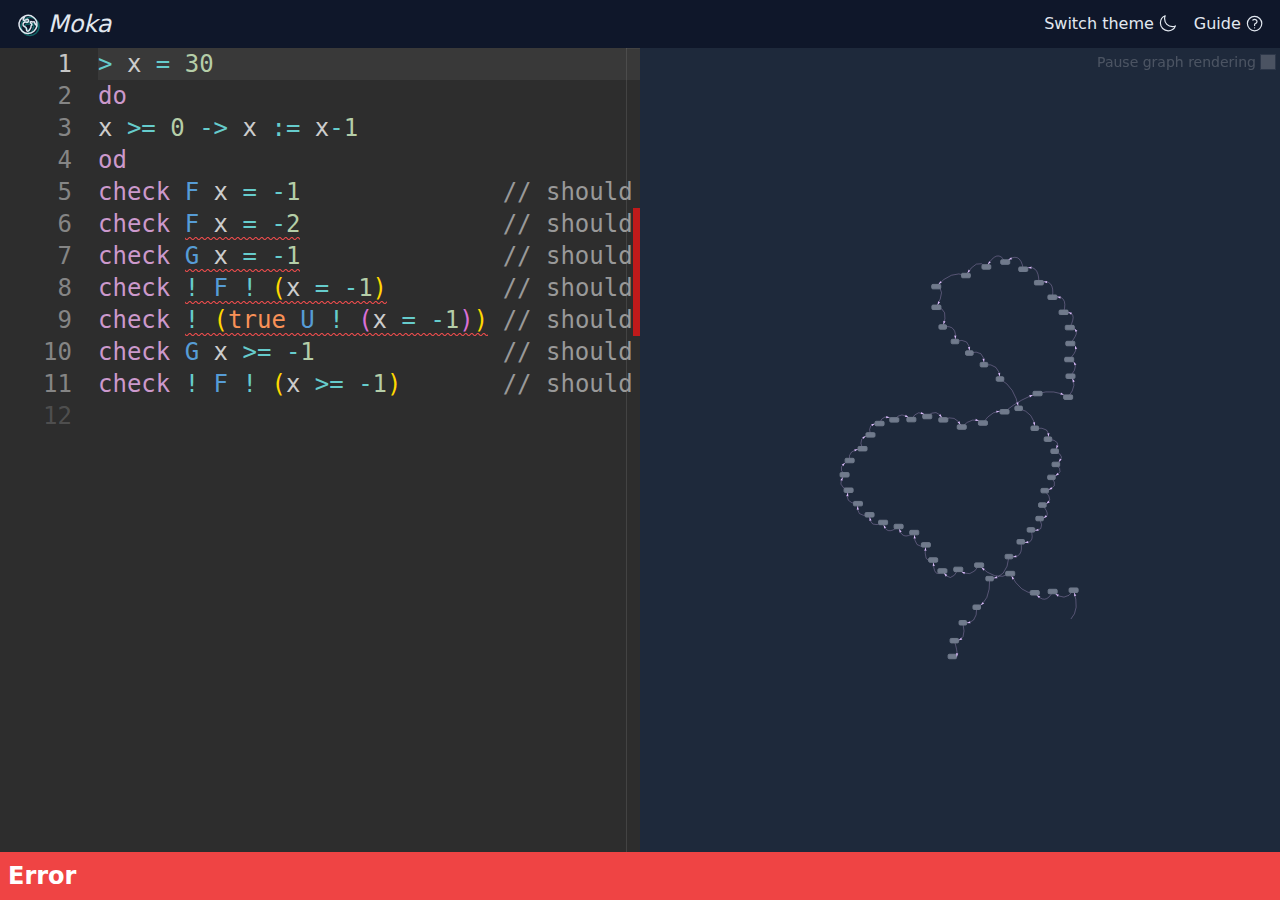
<file: moka.html>
<!doctype html>
<html lang="en">
	<head>
		<meta charset="utf-8" />
		<link rel="icon" href="./favicon.png" />
		<meta name="viewport" content="width=device-width, initial-scale=1" />
		
		<link href="./_app/immutable/assets/0.DMdiiSda.css" rel="stylesheet">
		<link href="./_app/immutable/assets/monaco.Bhr5Xi2x.css" rel="stylesheet">
		<link rel="modulepreload" href="./_app/immutable/entry/start.DLVkKwsa.js">
		<link rel="modulepreload" href="./_app/immutable/chunks/entry.BKyWPsLt.js">
		<link rel="modulepreload" href="./_app/immutable/chunks/scheduler.qM0r6k2o.js">
		<link rel="modulepreload" href="./_app/immutable/chunks/index.BfnljH8l.js">
		<link rel="modulepreload" href="./_app/immutable/entry/app.D25Z7hcn.js">
		<link rel="modulepreload" href="./_app/immutable/chunks/preload-helper.BQ24v_F8.js">
		<link rel="modulepreload" href="./_app/immutable/chunks/index.4TzQEUL_.js">
		<link rel="modulepreload" href="./_app/immutable/nodes/0.wyYiQk4x.js">
		<link rel="modulepreload" href="./_app/immutable/nodes/4.ChjwT_nV.js">
		<link rel="modulepreload" href="./_app/immutable/chunks/Nav.CLfdVz-e.js">
		<link rel="modulepreload" href="./_app/immutable/chunks/_commonjsHelpers.BosuxZz1.js"><title>Moka</title><!-- HEAD_svelte-eqsmbj_START --><meta name="description" content="Moka"><!-- HEAD_svelte-eqsmbj_END -->
	</head>
	<body data-sveltekit-preload-data="hover">
		<div style="display: contents">  <div class="grid min-h-screen grid-rows-[auto_1fr]"> <nav class="flex items-center space-x-2 bg-slate-900 px-2 text-slate-200"><a href="/" class="flex items-center space-x-2 p-2 pr-0 text-2xl font-thin italic"><div class="relative"><svg viewBox="0 0 24 24" width="1.2em" height="1.2em" class="absolute inset-0 left-0.5 top-0.5 w-6 animate-pulse text-teal-500/50"><!-- HTML_TAG_START --><path fill="none" stroke="currentColor" stroke-linecap="round" stroke-linejoin="round" stroke-width="1.5" d="m20.893 13.393l-1.135-1.135a2.252 2.252 0 0 1-.421-.585l-1.08-2.16a.414.414 0 0 0-.663-.107a.827.827 0 0 1-.812.21l-1.273-.363a.89.89 0 0 0-.738 1.595l.587.39c.59.395.674 1.23.172 1.732l-.2.2c-.212.212-.33.498-.33.796v.41c0 .409-.11.809-.32 1.158l-1.315 2.191a2.11 2.11 0 0 1-1.81 1.025a1.055 1.055 0 0 1-1.055-1.055v-1.172c0-.92-.56-1.747-1.414-2.089l-.655-.261a2.25 2.25 0 0 1-1.383-2.46l.007-.042a2.25 2.25 0 0 1 .29-.787l.09-.15a2.25 2.25 0 0 1 2.37-1.048l1.178.236a1.125 1.125 0 0 0 1.302-.795l.208-.73a1.125 1.125 0 0 0-.578-1.315l-.665-.332l-.091.091a2.25 2.25 0 0 1-1.591.659h-.18a.94.94 0 0 0-.662.274a.931.931 0 0 1-1.458-1.137l1.411-2.353a2.25 2.25 0 0 0 .286-.76m11.928 9.869A9 9 0 0 0 8.965 3.525m11.928 9.868A9 9 0 1 1 8.965 3.525"/><!-- HTML_TAG_END --></svg> <svg viewBox="0 0 24 24" width="1.2em" height="1.2em" class="relative w-6"><!-- HTML_TAG_START --><path fill="none" stroke="currentColor" stroke-linecap="round" stroke-linejoin="round" stroke-width="1.5" d="m20.893 13.393l-1.135-1.135a2.252 2.252 0 0 1-.421-.585l-1.08-2.16a.414.414 0 0 0-.663-.107a.827.827 0 0 1-.812.21l-1.273-.363a.89.89 0 0 0-.738 1.595l.587.39c.59.395.674 1.23.172 1.732l-.2.2c-.212.212-.33.498-.33.796v.41c0 .409-.11.809-.32 1.158l-1.315 2.191a2.11 2.11 0 0 1-1.81 1.025a1.055 1.055 0 0 1-1.055-1.055v-1.172c0-.92-.56-1.747-1.414-2.089l-.655-.261a2.25 2.25 0 0 1-1.383-2.46l.007-.042a2.25 2.25 0 0 1 .29-.787l.09-.15a2.25 2.25 0 0 1 2.37-1.048l1.178.236a1.125 1.125 0 0 0 1.302-.795l.208-.73a1.125 1.125 0 0 0-.578-1.315l-.665-.332l-.091.091a2.25 2.25 0 0 1-1.591.659h-.18a.94.94 0 0 0-.662.274a.931.931 0 0 1-1.458-1.137l1.411-2.353a2.25 2.25 0 0 0 .286-.76m11.928 9.869A9 9 0 0 0 8.965 3.525m11.928 9.868A9 9 0 1 1 8.965 3.525"/><!-- HTML_TAG_END --></svg></div> <span>Moka</span></a> <div class="flex-1"></div> <div><label for="theme" class="flex cursor-pointer select-none items-center space-x-1"><span data-svelte-h="svelte-9ir31b">Switch theme</span> <div class="relative h-5 w-5"><svg viewBox="0 0 24 24" width="1.2em" height="1.2em" class="absolute inset-0 transition opacity-0"><!-- HTML_TAG_START --><path fill="none" stroke="currentColor" stroke-linecap="round" stroke-linejoin="round" stroke-width="1.5" d="M12 3v2.25m6.364.386l-1.591 1.591M21 12h-2.25m-.386 6.364l-1.591-1.591M12 18.75V21m-4.773-4.227l-1.591 1.591M5.25 12H3m4.227-4.773L5.636 5.636M15.75 12a3.75 3.75 0 1 1-7.5 0a3.75 3.75 0 0 1 7.5 0"/><!-- HTML_TAG_END --></svg> <svg viewBox="0 0 24 24" width="1.2em" height="1.2em" class="absolute inset-0 transition opacity-100"><!-- HTML_TAG_START --><path fill="none" stroke="currentColor" stroke-linecap="round" stroke-linejoin="round" stroke-width="1.5" d="M21.752 15.002A9.72 9.72 0 0 1 18 15.75A9.75 9.75 0 0 1 8.25 6c0-1.33.266-2.597.748-3.752A9.753 9.753 0 0 0 3 11.25A9.75 9.75 0 0 0 12.75 21a9.753 9.753 0 0 0 9.002-5.998"/><!-- HTML_TAG_END --></svg></div></label> <input class="hidden" type="checkbox" name="theme" id="theme" checked></div> <a href="/guide" class="flex items-center space-x-1 p-2"><span data-svelte-h="svelte-1l045ja">Guide</span> <svg viewBox="0 0 24 24" width="1.2em" height="1.2em"><!-- HTML_TAG_START --><path fill="none" stroke="currentColor" stroke-linecap="round" stroke-linejoin="round" stroke-width="1.5" d="M9.879 7.519c1.172-1.025 3.071-1.025 4.243 0c1.171 1.025 1.171 2.687 0 3.712a2.98 2.98 0 0 1-.67.442c-.746.361-1.452.999-1.452 1.827v.75M21 12a9 9 0 1 1-18 0a9 9 0 0 1 18 0m-9 5.25h.008v.008H12z"/><!-- HTML_TAG_END --></svg></a></nav> <div class="relative grid grid-cols-2 grid-rows-[2fr_auto] bg-slate-800"><div class="relative h-full w-full"><div class="absolute inset-0 overflow-hidden"></div> </div> <div class="flex flex-col text-white"><div class="relative flex-1"><div class="relative h-full w-full"><div class="absolute inset-0"></div></div> <div class="absolute right-1 top-1 flex items-center space-x-1 text-sm opacity-20 transition hover:opacity-100"><label for="pause-graph-rendering" class="cursor-pointer select-none" data-svelte-h="svelte-14jsidu">Pause graph rendering</label> <input type="checkbox" name="pause-graph-rendering" id="pause-graph-rendering"></div></div></div> <div class="col-span-2 flex items-center p-2 text-2xl text-white transition duration-500 bg-gray-500"><span class="font-bold">Idle</span> <div class="flex-1"></div> <span class="text-xl" data-svelte-h="svelte-7r3tj2"></span></div></div></div> 
			
			<script>
				{
					__sveltekit_14aeb6 = {
						base: new URL(".", location).pathname.slice(0, -1)
					};

					const element = document.currentScript.parentElement;

					const data = [null,null];

					Promise.all([
						import("./_app/immutable/entry/start.DLVkKwsa.js"),
						import("./_app/immutable/entry/app.D25Z7hcn.js")
					]).then(([kit, app]) => {
						kit.start(app, element, {
							node_ids: [0, 4],
							data,
							form: null,
							error: null
						});
					});
				}
			</script>
		</div>
		<script src="/coi-serviceworker.js" is:inline></script>
	</body>
</html>
</file>
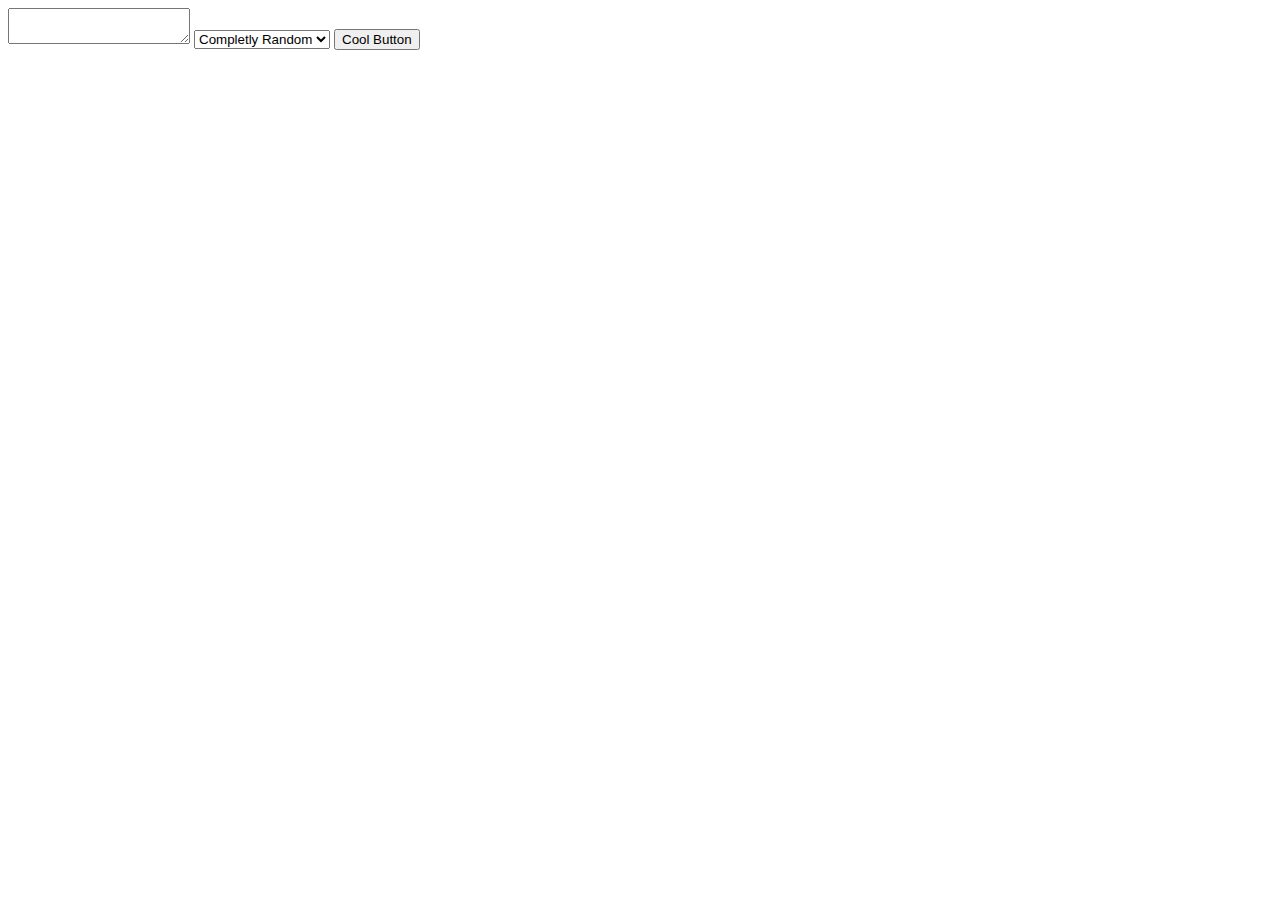
<file: practice.html>
<!doctype html>
<html lang="en">
    <body>
        <textarea id="program"></textarea>
        <select name="template" id="template">
            <option>Completly Random</option>
            <option>Skip</option>
            <option>Assign 1</option>
            <option>Assign 2</option>
            <option>If Statement 1</option>
            <option>Loop 1</option>

        </select>
        <button onclick="generateTemplate()"> Cool Button</button>
    </body>
    <script type="text/javascript" src="tbd.js"></script>
</html>
</file>
<file: _app/immutable/assets/0.DMdiiSda.css>
*,:before,:after{box-sizing:border-box;border-width:0;border-style:solid;border-color:#e5e7eb}:before,:after{--tw-content: ""}html,:host{line-height:1.5;-webkit-text-size-adjust:100%;-moz-tab-size:4;-o-tab-size:4;tab-size:4;font-family:ui-sans-serif,system-ui,sans-serif,"Apple Color Emoji","Segoe UI Emoji",Segoe UI Symbol,"Noto Color Emoji";font-feature-settings:normal;font-variation-settings:normal;-webkit-tap-highlight-color:transparent}body{margin:0;line-height:inherit}hr{height:0;color:inherit;border-top-width:1px}abbr:where([title]){-webkit-text-decoration:underline dotted;text-decoration:underline dotted}h1,h2,h3,h4,h5,h6{font-size:inherit;font-weight:inherit}a{color:inherit;text-decoration:inherit}b,strong{font-weight:bolder}code,kbd,samp,pre{font-family:ui-monospace,SFMono-Regular,Menlo,Monaco,Consolas,Liberation Mono,Courier New,monospace;font-feature-settings:normal;font-variation-settings:normal;font-size:1em}small{font-size:80%}sub,sup{font-size:75%;line-height:0;position:relative;vertical-align:baseline}sub{bottom:-.25em}sup{top:-.5em}table{text-indent:0;border-color:inherit;border-collapse:collapse}button,input,optgroup,select,textarea{font-family:inherit;font-feature-settings:inherit;font-variation-settings:inherit;font-size:100%;font-weight:inherit;line-height:inherit;color:inherit;margin:0;padding:0}button,select{text-transform:none}button,[type=button],[type=reset],[type=submit]{-webkit-appearance:button;background-color:transparent;background-image:none}:-moz-focusring{outline:auto}:-moz-ui-invalid{box-shadow:none}progress{vertical-align:baseline}::-webkit-inner-spin-button,::-webkit-outer-spin-button{height:auto}[type=search]{-webkit-appearance:textfield;outline-offset:-2px}::-webkit-search-decoration{-webkit-appearance:none}::-webkit-file-upload-button{-webkit-appearance:button;font:inherit}summary{display:list-item}blockquote,dl,dd,h1,h2,h3,h4,h5,h6,hr,figure,p,pre{margin:0}fieldset{margin:0;padding:0}legend{padding:0}ol,ul,menu{list-style:none;margin:0;padding:0}dialog{padding:0}textarea{resize:vertical}input::-moz-placeholder,textarea::-moz-placeholder{opacity:1;color:#9ca3af}input::placeholder,textarea::placeholder{opacity:1;color:#9ca3af}button,[role=button]{cursor:pointer}:disabled{cursor:default}img,svg,video,canvas,audio,iframe,embed,object{display:block;vertical-align:middle}img,video{max-width:100%;height:auto}[hidden]{display:none}[type=text],input:where(:not([type])),[type=email],[type=url],[type=password],[type=number],[type=date],[type=datetime-local],[type=month],[type=search],[type=tel],[type=time],[type=week],[multiple],textarea,select{-webkit-appearance:none;-moz-appearance:none;appearance:none;background-color:#fff;border-color:#6b7280;border-width:1px;border-radius:0;padding:.5rem .75rem;font-size:1rem;line-height:1.5rem;--tw-shadow: 0 0 #0000}[type=text]:focus,input:where(:not([type])):focus,[type=email]:focus,[type=url]:focus,[type=password]:focus,[type=number]:focus,[type=date]:focus,[type=datetime-local]:focus,[type=month]:focus,[type=search]:focus,[type=tel]:focus,[type=time]:focus,[type=week]:focus,[multiple]:focus,textarea:focus,select:focus{outline:2px solid transparent;outline-offset:2px;--tw-ring-inset: var(--tw-empty, );--tw-ring-offset-width: 0px;--tw-ring-offset-color: #fff;--tw-ring-color: #2563eb;--tw-ring-offset-shadow: var(--tw-ring-inset) 0 0 0 var(--tw-ring-offset-width) var(--tw-ring-offset-color);--tw-ring-shadow: var(--tw-ring-inset) 0 0 0 calc(1px + var(--tw-ring-offset-width)) var(--tw-ring-color);box-shadow:var(--tw-ring-offset-shadow),var(--tw-ring-shadow),var(--tw-shadow);border-color:#2563eb}input::-moz-placeholder,textarea::-moz-placeholder{color:#6b7280;opacity:1}input::placeholder,textarea::placeholder{color:#6b7280;opacity:1}::-webkit-datetime-edit-fields-wrapper{padding:0}::-webkit-date-and-time-value{min-height:1.5em;text-align:inherit}::-webkit-datetime-edit{display:inline-flex}::-webkit-datetime-edit,::-webkit-datetime-edit-year-field,::-webkit-datetime-edit-month-field,::-webkit-datetime-edit-day-field,::-webkit-datetime-edit-hour-field,::-webkit-datetime-edit-minute-field,::-webkit-datetime-edit-second-field,::-webkit-datetime-edit-millisecond-field,::-webkit-datetime-edit-meridiem-field{padding-top:0;padding-bottom:0}select{background-image:url("data:image/svg+xml,%3csvg xmlns='http://www.w3.org/2000/svg' fill='none' viewBox='0 0 20 20'%3e%3cpath stroke='%236b7280' stroke-linecap='round' stroke-linejoin='round' stroke-width='1.5' d='M6 8l4 4 4-4'/%3e%3c/svg%3e");background-position:right .5rem center;background-repeat:no-repeat;background-size:1.5em 1.5em;padding-right:2.5rem;-webkit-print-color-adjust:exact;print-color-adjust:exact}[multiple],[size]:where(select:not([size="1"])){background-image:initial;background-position:initial;background-repeat:unset;background-size:initial;padding-right:.75rem;-webkit-print-color-adjust:unset;print-color-adjust:unset}[type=checkbox],[type=radio]{-webkit-appearance:none;-moz-appearance:none;appearance:none;padding:0;-webkit-print-color-adjust:exact;print-color-adjust:exact;display:inline-block;vertical-align:middle;background-origin:border-box;-webkit-user-select:none;-moz-user-select:none;user-select:none;flex-shrink:0;height:1rem;width:1rem;color:#2563eb;background-color:#fff;border-color:#6b7280;border-width:1px;--tw-shadow: 0 0 #0000}[type=checkbox]{border-radius:0}[type=radio]{border-radius:100%}[type=checkbox]:focus,[type=radio]:focus{outline:2px solid transparent;outline-offset:2px;--tw-ring-inset: var(--tw-empty, );--tw-ring-offset-width: 2px;--tw-ring-offset-color: #fff;--tw-ring-color: #2563eb;--tw-ring-offset-shadow: var(--tw-ring-inset) 0 0 0 var(--tw-ring-offset-width) var(--tw-ring-offset-color);--tw-ring-shadow: var(--tw-ring-inset) 0 0 0 calc(2px + var(--tw-ring-offset-width)) var(--tw-ring-color);box-shadow:var(--tw-ring-offset-shadow),var(--tw-ring-shadow),var(--tw-shadow)}[type=checkbox]:checked,[type=radio]:checked{border-color:transparent;background-color:currentColor;background-size:100% 100%;background-position:center;background-repeat:no-repeat}[type=checkbox]:checked{background-image:url("data:image/svg+xml,%3csvg viewBox='0 0 16 16' fill='white' xmlns='http://www.w3.org/2000/svg'%3e%3cpath d='M12.207 4.793a1 1 0 010 1.414l-5 5a1 1 0 01-1.414 0l-2-2a1 1 0 011.414-1.414L6.5 9.086l4.293-4.293a1 1 0 011.414 0z'/%3e%3c/svg%3e")}@media (forced-colors: active){[type=checkbox]:checked{-webkit-appearance:auto;-moz-appearance:auto;appearance:auto}}[type=radio]:checked{background-image:url("data:image/svg+xml,%3csvg viewBox='0 0 16 16' fill='white' xmlns='http://www.w3.org/2000/svg'%3e%3ccircle cx='8' cy='8' r='3'/%3e%3c/svg%3e")}@media (forced-colors: active){[type=radio]:checked{-webkit-appearance:auto;-moz-appearance:auto;appearance:auto}}[type=checkbox]:checked:hover,[type=checkbox]:checked:focus,[type=radio]:checked:hover,[type=radio]:checked:focus{border-color:transparent;background-color:currentColor}[type=checkbox]:indeterminate{background-image:url("data:image/svg+xml,%3csvg xmlns='http://www.w3.org/2000/svg' fill='none' viewBox='0 0 16 16'%3e%3cpath stroke='white' stroke-linecap='round' stroke-linejoin='round' stroke-width='2' d='M4 8h8'/%3e%3c/svg%3e");border-color:transparent;background-color:currentColor;background-size:100% 100%;background-position:center;background-repeat:no-repeat}@media (forced-colors: active){[type=checkbox]:indeterminate{-webkit-appearance:auto;-moz-appearance:auto;appearance:auto}}[type=checkbox]:indeterminate:hover,[type=checkbox]:indeterminate:focus{border-color:transparent;background-color:currentColor}[type=file]{background:unset;border-color:inherit;border-width:0;border-radius:0;padding:0;font-size:unset;line-height:inherit}[type=file]:focus{outline:1px solid ButtonText;outline:1px auto -webkit-focus-ring-color}*,:before,:after{--tw-border-spacing-x: 0;--tw-border-spacing-y: 0;--tw-translate-x: 0;--tw-translate-y: 0;--tw-rotate: 0;--tw-skew-x: 0;--tw-skew-y: 0;--tw-scale-x: 1;--tw-scale-y: 1;--tw-pan-x: ;--tw-pan-y: ;--tw-pinch-zoom: ;--tw-scroll-snap-strictness: proximity;--tw-gradient-from-position: ;--tw-gradient-via-position: ;--tw-gradient-to-position: ;--tw-ordinal: ;--tw-slashed-zero: ;--tw-numeric-figure: ;--tw-numeric-spacing: ;--tw-numeric-fraction: ;--tw-ring-inset: ;--tw-ring-offset-width: 0px;--tw-ring-offset-color: #fff;--tw-ring-color: rgb(59 130 246 / .5);--tw-ring-offset-shadow: 0 0 #0000;--tw-ring-shadow: 0 0 #0000;--tw-shadow: 0 0 #0000;--tw-shadow-colored: 0 0 #0000;--tw-blur: ;--tw-brightness: ;--tw-contrast: ;--tw-grayscale: ;--tw-hue-rotate: ;--tw-invert: ;--tw-saturate: ;--tw-sepia: ;--tw-drop-shadow: ;--tw-backdrop-blur: ;--tw-backdrop-brightness: ;--tw-backdrop-contrast: ;--tw-backdrop-grayscale: ;--tw-backdrop-hue-rotate: ;--tw-backdrop-invert: ;--tw-backdrop-opacity: ;--tw-backdrop-saturate: ;--tw-backdrop-sepia: }::backdrop{--tw-border-spacing-x: 0;--tw-border-spacing-y: 0;--tw-translate-x: 0;--tw-translate-y: 0;--tw-rotate: 0;--tw-skew-x: 0;--tw-skew-y: 0;--tw-scale-x: 1;--tw-scale-y: 1;--tw-pan-x: ;--tw-pan-y: ;--tw-pinch-zoom: ;--tw-scroll-snap-strictness: proximity;--tw-gradient-from-position: ;--tw-gradient-via-position: ;--tw-gradient-to-position: ;--tw-ordinal: ;--tw-slashed-zero: ;--tw-numeric-figure: ;--tw-numeric-spacing: ;--tw-numeric-fraction: ;--tw-ring-inset: ;--tw-ring-offset-width: 0px;--tw-ring-offset-color: #fff;--tw-ring-color: rgb(59 130 246 / .5);--tw-ring-offset-shadow: 0 0 #0000;--tw-ring-shadow: 0 0 #0000;--tw-shadow: 0 0 #0000;--tw-shadow-colored: 0 0 #0000;--tw-blur: ;--tw-brightness: ;--tw-contrast: ;--tw-grayscale: ;--tw-hue-rotate: ;--tw-invert: ;--tw-saturate: ;--tw-sepia: ;--tw-drop-shadow: ;--tw-backdrop-blur: ;--tw-backdrop-brightness: ;--tw-backdrop-contrast: ;--tw-backdrop-grayscale: ;--tw-backdrop-hue-rotate: ;--tw-backdrop-invert: ;--tw-backdrop-opacity: ;--tw-backdrop-saturate: ;--tw-backdrop-sepia: }.container{width:100%}@media (min-width: 640px){.container{max-width:640px}}@media (min-width: 768px){.container{max-width:768px}}@media (min-width: 1024px){.container{max-width:1024px}}@media (min-width: 1280px){.container{max-width:1280px}}@media (min-width: 1536px){.container{max-width:1536px}}.prose{color:var(--tw-prose-body);max-width:65ch}.prose :where(p):not(:where([class~=not-prose],[class~=not-prose] *)){margin-top:1.25em;margin-bottom:1.25em}.prose :where([class~=lead]):not(:where([class~=not-prose],[class~=not-prose] *)){color:var(--tw-prose-lead);font-size:1.25em;line-height:1.6;margin-top:1.2em;margin-bottom:1.2em}.prose :where(a):not(:where([class~=not-prose],[class~=not-prose] *)){color:var(--tw-prose-links);text-decoration:underline;font-weight:500}.prose :where(strong):not(:where([class~=not-prose],[class~=not-prose] *)){color:var(--tw-prose-bold);font-weight:600}.prose :where(a strong):not(:where([class~=not-prose],[class~=not-prose] *)){color:inherit}.prose :where(blockquote strong):not(:where([class~=not-prose],[class~=not-prose] *)){color:inherit}.prose :where(thead th strong):not(:where([class~=not-prose],[class~=not-prose] *)){color:inherit}.prose :where(ol):not(:where([class~=not-prose],[class~=not-prose] *)){list-style-type:decimal;margin-top:1.25em;margin-bottom:1.25em;padding-left:1.625em}.prose :where(ol[type=A]):not(:where([class~=not-prose],[class~=not-prose] *)){list-style-type:upper-alpha}.prose :where(ol[type=a]):not(:where([class~=not-prose],[class~=not-prose] *)){list-style-type:lower-alpha}.prose :where(ol[type=A s]):not(:where([class~=not-prose],[class~=not-prose] *)){list-style-type:upper-alpha}.prose :where(ol[type=a s]):not(:where([class~=not-prose],[class~=not-prose] *)){list-style-type:lower-alpha}.prose :where(ol[type=I]):not(:where([class~=not-prose],[class~=not-prose] *)){list-style-type:upper-roman}.prose :where(ol[type=i]):not(:where([class~=not-prose],[class~=not-prose] *)){list-style-type:lower-roman}.prose :where(ol[type=I s]):not(:where([class~=not-prose],[class~=not-prose] *)){list-style-type:upper-roman}.prose :where(ol[type=i s]):not(:where([class~=not-prose],[class~=not-prose] *)){list-style-type:lower-roman}.prose :where(ol[type="1"]):not(:where([class~=not-prose],[class~=not-prose] *)){list-style-type:decimal}.prose :where(ul):not(:where([class~=not-prose],[class~=not-prose] *)){list-style-type:disc;margin-top:1.25em;margin-bottom:1.25em;padding-left:1.625em}.prose :where(ol>li):not(:where([class~=not-prose],[class~=not-prose] *))::marker{font-weight:400;color:var(--tw-prose-counters)}.prose :where(ul>li):not(:where([class~=not-prose],[class~=not-prose] *))::marker{color:var(--tw-prose-bullets)}.prose :where(dt):not(:where([class~=not-prose],[class~=not-prose] *)){color:var(--tw-prose-headings);font-weight:600;margin-top:1.25em}.prose :where(hr):not(:where([class~=not-prose],[class~=not-prose] *)){border-color:var(--tw-prose-hr);border-top-width:1px;margin-top:3em;margin-bottom:3em}.prose :where(blockquote):not(:where([class~=not-prose],[class~=not-prose] *)){font-weight:500;font-style:italic;color:var(--tw-prose-quotes);border-left-width:.25rem;border-left-color:var(--tw-prose-quote-borders);quotes:"“""”""‘""’";margin-top:1.6em;margin-bottom:1.6em;padding-left:1em}.prose :where(blockquote p:first-of-type):not(:where([class~=not-prose],[class~=not-prose] *)):before{content:open-quote}.prose :where(blockquote p:last-of-type):not(:where([class~=not-prose],[class~=not-prose] *)):after{content:close-quote}.prose :where(h1):not(:where([class~=not-prose],[class~=not-prose] *)){color:var(--tw-prose-headings);font-weight:800;font-size:2.25em;margin-top:0;margin-bottom:.8888889em;line-height:1.1111111}.prose :where(h1 strong):not(:where([class~=not-prose],[class~=not-prose] *)){font-weight:900;color:inherit}.prose :where(h2):not(:where([class~=not-prose],[class~=not-prose] *)){color:var(--tw-prose-headings);font-weight:700;font-size:1.5em;margin-top:2em;margin-bottom:1em;line-height:1.3333333}.prose :where(h2 strong):not(:where([class~=not-prose],[class~=not-prose] *)){font-weight:800;color:inherit}.prose :where(h3):not(:where([class~=not-prose],[class~=not-prose] *)){color:var(--tw-prose-headings);font-weight:600;font-size:1.25em;margin-top:1.6em;margin-bottom:.6em;line-height:1.6}.prose :where(h3 strong):not(:where([class~=not-prose],[class~=not-prose] *)){font-weight:700;color:inherit}.prose :where(h4):not(:where([class~=not-prose],[class~=not-prose] *)){color:var(--tw-prose-headings);font-weight:600;margin-top:1.5em;margin-bottom:.5em;line-height:1.5}.prose :where(h4 strong):not(:where([class~=not-prose],[class~=not-prose] *)){font-weight:700;color:inherit}.prose :where(img):not(:where([class~=not-prose],[class~=not-prose] *)){margin-top:2em;margin-bottom:2em}.prose :where(picture):not(:where([class~=not-prose],[class~=not-prose] *)){display:block;margin-top:2em;margin-bottom:2em}.prose :where(kbd):not(:where([class~=not-prose],[class~=not-prose] *)){font-weight:500;font-family:inherit;color:var(--tw-prose-kbd);box-shadow:0 0 0 1px rgb(var(--tw-prose-kbd-shadows) / 10%),0 3px rgb(var(--tw-prose-kbd-shadows) / 10%);font-size:.875em;border-radius:.3125rem;padding:.1875em .375em}.prose :where(code):not(:where([class~=not-prose],[class~=not-prose] *)){color:var(--tw-prose-code);font-weight:600;font-size:.875em}.prose :where(code):not(:where([class~=not-prose],[class~=not-prose] *)):before{content:"`"}.prose :where(code):not(:where([class~=not-prose],[class~=not-prose] *)):after{content:"`"}.prose :where(a code):not(:where([class~=not-prose],[class~=not-prose] *)){color:inherit}.prose :where(h1 code):not(:where([class~=not-prose],[class~=not-prose] *)){color:inherit}.prose :where(h2 code):not(:where([class~=not-prose],[class~=not-prose] *)){color:inherit;font-size:.875em}.prose :where(h3 code):not(:where([class~=not-prose],[class~=not-prose] *)){color:inherit;font-size:.9em}.prose :where(h4 code):not(:where([class~=not-prose],[class~=not-prose] *)){color:inherit}.prose :where(blockquote code):not(:where([class~=not-prose],[class~=not-prose] *)){color:inherit}.prose :where(thead th code):not(:where([class~=not-prose],[class~=not-prose] *)){color:inherit}.prose :where(pre):not(:where([class~=not-prose],[class~=not-prose] *)){color:var(--tw-prose-pre-code);background-color:var(--tw-prose-pre-bg);overflow-x:auto;font-weight:400;font-size:.875em;line-height:1.7142857;margin-top:1.7142857em;margin-bottom:1.7142857em;border-radius:.375rem;padding:.8571429em 1.1428571em}.prose :where(pre code):not(:where([class~=not-prose],[class~=not-prose] *)){background-color:transparent;border-width:0;border-radius:0;padding:0;font-weight:inherit;color:inherit;font-size:inherit;font-family:inherit;line-height:inherit}.prose :where(pre code):not(:where([class~=not-prose],[class~=not-prose] *)):before{content:none}.prose :where(pre code):not(:where([class~=not-prose],[class~=not-prose] *)):after{content:none}.prose :where(table):not(:where([class~=not-prose],[class~=not-prose] *)){width:100%;table-layout:auto;text-align:left;margin-top:2em;margin-bottom:2em;font-size:.875em;line-height:1.7142857}.prose :where(thead):not(:where([class~=not-prose],[class~=not-prose] *)){border-bottom-width:1px;border-bottom-color:var(--tw-prose-th-borders)}.prose :where(thead th):not(:where([class~=not-prose],[class~=not-prose] *)){color:var(--tw-prose-headings);font-weight:600;vertical-align:bottom;padding-right:.5714286em;padding-bottom:.5714286em;padding-left:.5714286em}.prose :where(tbody tr):not(:where([class~=not-prose],[class~=not-prose] *)){border-bottom-width:1px;border-bottom-color:var(--tw-prose-td-borders)}.prose :where(tbody tr:last-child):not(:where([class~=not-prose],[class~=not-prose] *)){border-bottom-width:0}.prose :where(tbody td):not(:where([class~=not-prose],[class~=not-prose] *)){vertical-align:baseline}.prose :where(tfoot):not(:where([class~=not-prose],[class~=not-prose] *)){border-top-width:1px;border-top-color:var(--tw-prose-th-borders)}.prose :where(tfoot td):not(:where([class~=not-prose],[class~=not-prose] *)){vertical-align:top}.prose :where(figure>*):not(:where([class~=not-prose],[class~=not-prose] *)){margin-top:0;margin-bottom:0}.prose :where(figcaption):not(:where([class~=not-prose],[class~=not-prose] *)){color:var(--tw-prose-captions);font-size:.875em;line-height:1.4285714;margin-top:.8571429em}.prose{--tw-prose-body: #374151;--tw-prose-headings: #111827;--tw-prose-lead: #4b5563;--tw-prose-links: #111827;--tw-prose-bold: #111827;--tw-prose-counters: #6b7280;--tw-prose-bullets: #d1d5db;--tw-prose-hr: #e5e7eb;--tw-prose-quotes: #111827;--tw-prose-quote-borders: #e5e7eb;--tw-prose-captions: #6b7280;--tw-prose-kbd: #111827;--tw-prose-kbd-shadows: 17 24 39;--tw-prose-code: #111827;--tw-prose-pre-code: #e5e7eb;--tw-prose-pre-bg: #1f2937;--tw-prose-th-borders: #d1d5db;--tw-prose-td-borders: #e5e7eb;--tw-prose-invert-body: #d1d5db;--tw-prose-invert-headings: #fff;--tw-prose-invert-lead: #9ca3af;--tw-prose-invert-links: #fff;--tw-prose-invert-bold: #fff;--tw-prose-invert-counters: #9ca3af;--tw-prose-invert-bullets: #4b5563;--tw-prose-invert-hr: #374151;--tw-prose-invert-quotes: #f3f4f6;--tw-prose-invert-quote-borders: #374151;--tw-prose-invert-captions: #9ca3af;--tw-prose-invert-kbd: #fff;--tw-prose-invert-kbd-shadows: 255 255 255;--tw-prose-invert-code: #fff;--tw-prose-invert-pre-code: #d1d5db;--tw-prose-invert-pre-bg: rgb(0 0 0 / 50%);--tw-prose-invert-th-borders: #4b5563;--tw-prose-invert-td-borders: #374151;font-size:1rem;line-height:1.75}.prose :where(picture>img):not(:where([class~=not-prose],[class~=not-prose] *)){margin-top:0;margin-bottom:0}.prose :where(video):not(:where([class~=not-prose],[class~=not-prose] *)){margin-top:2em;margin-bottom:2em}.prose :where(li):not(:where([class~=not-prose],[class~=not-prose] *)){margin-top:.5em;margin-bottom:.5em}.prose :where(ol>li):not(:where([class~=not-prose],[class~=not-prose] *)){padding-left:.375em}.prose :where(ul>li):not(:where([class~=not-prose],[class~=not-prose] *)){padding-left:.375em}.prose :where(.prose>ul>li p):not(:where([class~=not-prose],[class~=not-prose] *)){margin-top:.75em;margin-bottom:.75em}.prose :where(.prose>ul>li>*:first-child):not(:where([class~=not-prose],[class~=not-prose] *)){margin-top:1.25em}.prose :where(.prose>ul>li>*:last-child):not(:where([class~=not-prose],[class~=not-prose] *)){margin-bottom:1.25em}.prose :where(.prose>ol>li>*:first-child):not(:where([class~=not-prose],[class~=not-prose] *)){margin-top:1.25em}.prose :where(.prose>ol>li>*:last-child):not(:where([class~=not-prose],[class~=not-prose] *)){margin-bottom:1.25em}.prose :where(ul ul,ul ol,ol ul,ol ol):not(:where([class~=not-prose],[class~=not-prose] *)){margin-top:.75em;margin-bottom:.75em}.prose :where(dl):not(:where([class~=not-prose],[class~=not-prose] *)){margin-top:1.25em;margin-bottom:1.25em}.prose :where(dd):not(:where([class~=not-prose],[class~=not-prose] *)){margin-top:.5em;padding-left:1.625em}.prose :where(hr+*):not(:where([class~=not-prose],[class~=not-prose] *)){margin-top:0}.prose :where(h2+*):not(:where([class~=not-prose],[class~=not-prose] *)){margin-top:0}.prose :where(h3+*):not(:where([class~=not-prose],[class~=not-prose] *)){margin-top:0}.prose :where(h4+*):not(:where([class~=not-prose],[class~=not-prose] *)){margin-top:0}.prose :where(thead th:first-child):not(:where([class~=not-prose],[class~=not-prose] *)){padding-left:0}.prose :where(thead th:last-child):not(:where([class~=not-prose],[class~=not-prose] *)){padding-right:0}.prose :where(tbody td,tfoot td):not(:where([class~=not-prose],[class~=not-prose] *)){padding:.5714286em}.prose :where(tbody td:first-child,tfoot td:first-child):not(:where([class~=not-prose],[class~=not-prose] *)){padding-left:0}.prose :where(tbody td:last-child,tfoot td:last-child):not(:where([class~=not-prose],[class~=not-prose] *)){padding-right:0}.prose :where(figure):not(:where([class~=not-prose],[class~=not-prose] *)){margin-top:2em;margin-bottom:2em}.prose :where(.prose>:first-child):not(:where([class~=not-prose],[class~=not-prose] *)){margin-top:0}.prose :where(.prose>:last-child):not(:where([class~=not-prose],[class~=not-prose] *)){margin-bottom:0}.prose-invert{--tw-prose-body: var(--tw-prose-invert-body);--tw-prose-headings: var(--tw-prose-invert-headings);--tw-prose-lead: var(--tw-prose-invert-lead);--tw-prose-links: var(--tw-prose-invert-links);--tw-prose-bold: var(--tw-prose-invert-bold);--tw-prose-counters: var(--tw-prose-invert-counters);--tw-prose-bullets: var(--tw-prose-invert-bullets);--tw-prose-hr: var(--tw-prose-invert-hr);--tw-prose-quotes: var(--tw-prose-invert-quotes);--tw-prose-quote-borders: var(--tw-prose-invert-quote-borders);--tw-prose-captions: var(--tw-prose-invert-captions);--tw-prose-kbd: var(--tw-prose-invert-kbd);--tw-prose-kbd-shadows: var(--tw-prose-invert-kbd-shadows);--tw-prose-code: var(--tw-prose-invert-code);--tw-prose-pre-code: var(--tw-prose-invert-pre-code);--tw-prose-pre-bg: var(--tw-prose-invert-pre-bg);--tw-prose-th-borders: var(--tw-prose-invert-th-borders);--tw-prose-td-borders: var(--tw-prose-invert-td-borders)}.absolute{position:absolute}.relative{position:relative}.inset-0{top:0;right:0;bottom:0;left:0}.left-0{left:0}.left-0\.5{left:.125rem}.left-1\/2{left:50%}.right-1{right:.25rem}.top-0{top:0}.top-0\.5{top:.125rem}.top-1{top:.25rem}.top-1\/2{top:50%}.col-span-2{grid-column:span 2 / span 2}.m-1{margin:.25rem}.mx-auto{margin-left:auto;margin-right:auto}.inline{display:inline}.flex{display:flex}.grid{display:grid}.contents{display:contents}.hidden{display:none}.h-5{height:1.25rem}.h-full{height:100%}.min-h-screen{min-height:100vh}.w-5{width:1.25rem}.w-6{width:1.5rem}.w-full{width:100%}.flex-1{flex:1 1 0%}.-translate-x-1\/2{--tw-translate-x: -50%;transform:translate(var(--tw-translate-x),var(--tw-translate-y)) rotate(var(--tw-rotate)) skew(var(--tw-skew-x)) skewY(var(--tw-skew-y)) scaleX(var(--tw-scale-x)) scaleY(var(--tw-scale-y))}.-translate-y-1\/2{--tw-translate-y: -50%;transform:translate(var(--tw-translate-x),var(--tw-translate-y)) rotate(var(--tw-rotate)) skew(var(--tw-skew-x)) skewY(var(--tw-skew-y)) scaleX(var(--tw-scale-x)) scaleY(var(--tw-scale-y))}@keyframes pulse{50%{opacity:.5}}.animate-pulse{animation:pulse 2s cubic-bezier(.4,0,.6,1) infinite}.cursor-pointer{cursor:pointer}.select-none{-webkit-user-select:none;-moz-user-select:none;user-select:none}.grid-cols-1{grid-template-columns:repeat(1,minmax(0,1fr))}.grid-cols-2{grid-template-columns:repeat(2,minmax(0,1fr))}.grid-rows-\[2fr_auto\]{grid-template-rows:2fr auto}.grid-rows-\[2fr_auto_auto\]{grid-template-rows:2fr auto auto}.grid-rows-\[auto_1fr\]{grid-template-rows:auto 1fr}.flex-col{flex-direction:column}.items-center{align-items:center}.space-x-1>:not([hidden])~:not([hidden]){--tw-space-x-reverse: 0;margin-right:calc(.25rem * var(--tw-space-x-reverse));margin-left:calc(.25rem * calc(1 - var(--tw-space-x-reverse)))}.space-x-2>:not([hidden])~:not([hidden]){--tw-space-x-reverse: 0;margin-right:calc(.5rem * var(--tw-space-x-reverse));margin-left:calc(.5rem * calc(1 - var(--tw-space-x-reverse)))}.overflow-auto{overflow:auto}.overflow-hidden{overflow:hidden}.rounded{border-radius:.25rem}.border{border-width:1px}.bg-gray-500{--tw-bg-opacity: 1;background-color:rgb(107 114 128 / var(--tw-bg-opacity))}.bg-green-500{--tw-bg-opacity: 1;background-color:rgb(34 197 94 / var(--tw-bg-opacity))}.bg-purple-600{--tw-bg-opacity: 1;background-color:rgb(147 51 234 / var(--tw-bg-opacity))}.bg-red-500{--tw-bg-opacity: 1;background-color:rgb(239 68 68 / var(--tw-bg-opacity))}.bg-slate-700{--tw-bg-opacity: 1;background-color:rgb(51 65 85 / var(--tw-bg-opacity))}.bg-slate-800{--tw-bg-opacity: 1;background-color:rgb(30 41 59 / var(--tw-bg-opacity))}.bg-slate-900{--tw-bg-opacity: 1;background-color:rgb(15 23 42 / var(--tw-bg-opacity))}.bg-yellow-500{--tw-bg-opacity: 1;background-color:rgb(234 179 8 / var(--tw-bg-opacity))}.p-2{padding:.5rem}.p-4{padding:1rem}.px-2{padding-left:.5rem;padding-right:.5rem}.px-3{padding-left:.75rem;padding-right:.75rem}.py-10{padding-top:2.5rem;padding-bottom:2.5rem}.py-2{padding-top:.5rem;padding-bottom:.5rem}.pr-0{padding-right:0}.text-2xl{font-size:1.5rem;line-height:2rem}.text-lg{font-size:1.125rem;line-height:1.75rem}.text-sm{font-size:.875rem;line-height:1.25rem}.text-xl{font-size:1.25rem;line-height:1.75rem}.font-bold{font-weight:700}.font-thin{font-weight:100}.italic{font-style:italic}.text-slate-200{--tw-text-opacity: 1;color:rgb(226 232 240 / var(--tw-text-opacity))}.text-teal-500\/50{color:#14b8a680}.text-white{--tw-text-opacity: 1;color:rgb(255 255 255 / var(--tw-text-opacity))}.opacity-0{opacity:0}.opacity-100{opacity:1}.opacity-20{opacity:.2}.transition{transition-property:color,background-color,border-color,text-decoration-color,fill,stroke,opacity,box-shadow,transform,filter,-webkit-backdrop-filter;transition-property:color,background-color,border-color,text-decoration-color,fill,stroke,opacity,box-shadow,transform,filter,backdrop-filter;transition-property:color,background-color,border-color,text-decoration-color,fill,stroke,opacity,box-shadow,transform,filter,backdrop-filter,-webkit-backdrop-filter;transition-timing-function:cubic-bezier(.4,0,.2,1);transition-duration:.15s}.duration-500{transition-duration:.5s}.hover\:bg-slate-500\/10:hover{background-color:#64748b1a}.hover\:opacity-100:hover{opacity:1}
</file>
<file: _app/immutable/assets/monaco.Bhr5Xi2x.css>
.monaco-editor{font-family:-apple-system,BlinkMacSystemFont,Segoe WPC,Segoe UI,HelveticaNeue-Light,system-ui,Ubuntu,Droid Sans,sans-serif;--monaco-monospace-font: "SF Mono", Monaco, Menlo, Consolas, "Ubuntu Mono", "Liberation Mono", "DejaVu Sans Mono", "Courier New", monospace}.monaco-menu .monaco-action-bar.vertical .action-item .action-menu-item:focus .action-label{stroke-width:1.2px}.monaco-editor.vs-dark .monaco-menu .monaco-action-bar.vertical .action-menu-item:focus .action-label,.monaco-editor.hc-black .monaco-menu .monaco-action-bar.vertical .action-menu-item:focus .action-label,.monaco-editor.hc-light .monaco-menu .monaco-action-bar.vertical .action-menu-item:focus .action-label{stroke-width:1.2px}.monaco-hover p{margin:0}.monaco-aria-container{position:absolute!important;top:0;height:1px;width:1px;margin:-1px;overflow:hidden;padding:0;clip:rect(1px,1px,1px,1px);-webkit-clip-path:inset(50%);clip-path:inset(50%)}.monaco-editor,.monaco-diff-editor .synthetic-focus,.monaco-diff-editor [tabindex="0"]:focus,.monaco-diff-editor [tabindex="-1"]:focus,.monaco-diff-editor button:focus,.monaco-diff-editor input[type=button]:focus,.monaco-diff-editor input[type=checkbox]:focus,.monaco-diff-editor input[type=search]:focus,.monaco-diff-editor input[type=text]:focus,.monaco-diff-editor select:focus,.monaco-diff-editor textarea:focus{outline-width:1px;outline-style:solid;outline-offset:-1px;outline-color:var(--vscode-focusBorder);opacity:1}.monaco-aria-container{position:absolute;left:-999em}::-ms-clear{display:none}.monaco-editor .editor-widget input{color:inherit}.monaco-editor{position:relative;overflow:visible;-webkit-text-size-adjust:100%;color:var(--vscode-editor-foreground);background-color:var(--vscode-editor-background)}.monaco-editor-background{background-color:var(--vscode-editor-background)}.monaco-editor .rangeHighlight{background-color:var(--vscode-editor-rangeHighlightBackground);box-sizing:border-box;border:1px solid var(--vscode-editor-rangeHighlightBorder)}.monaco-editor.hc-black .rangeHighlight,.monaco-editor.hc-light .rangeHighlight{border-style:dotted}.monaco-editor .symbolHighlight{background-color:var(--vscode-editor-symbolHighlightBackground);box-sizing:border-box;border:1px solid var(--vscode-editor-symbolHighlightBorder)}.monaco-editor.hc-black .symbolHighlight,.monaco-editor.hc-light .symbolHighlight{border-style:dotted}.monaco-editor .overflow-guard{position:relative;overflow:hidden}.monaco-editor .view-overlays{position:absolute;top:0}.monaco-editor .squiggly-error{border-bottom:4px double var(--vscode-editorError-border)}.monaco-editor .squiggly-error:before{display:block;content:"";width:100%;height:100%;background:var(--vscode-editorError-background)}.monaco-editor .squiggly-warning{border-bottom:4px double var(--vscode-editorWarning-border)}.monaco-editor .squiggly-warning:before{display:block;content:"";width:100%;height:100%;background:var(--vscode-editorWarning-background)}.monaco-editor .squiggly-info{border-bottom:4px double var(--vscode-editorInfo-border)}.monaco-editor .squiggly-info:before{display:block;content:"";width:100%;height:100%;background:var(--vscode-editorInfo-background)}.monaco-editor .squiggly-hint{border-bottom:2px dotted var(--vscode-editorHint-border)}.monaco-editor.showUnused .squiggly-unnecessary{border-bottom:2px dashed var(--vscode-editorUnnecessaryCode-border)}.monaco-editor.showDeprecated .squiggly-inline-deprecated{text-decoration:line-through;text-decoration-color:var(--vscode-editor-foreground, inherit)}.monaco-scrollable-element>.scrollbar>.scra{cursor:pointer;font-size:11px!important}.monaco-scrollable-element>.visible{opacity:1;background:#0000;transition:opacity .1s linear;z-index:11}.monaco-scrollable-element>.invisible{opacity:0;pointer-events:none}.monaco-scrollable-element>.invisible.fade{transition:opacity .8s linear}.monaco-scrollable-element>.shadow{position:absolute;display:none}.monaco-scrollable-element>.shadow.top{display:block;top:0;left:3px;height:3px;width:100%;box-shadow:var(--vscode-scrollbar-shadow) 0 6px 6px -6px inset}.monaco-scrollable-element>.shadow.left{display:block;top:3px;left:0;height:100%;width:3px;box-shadow:var(--vscode-scrollbar-shadow) 6px 0 6px -6px inset}.monaco-scrollable-element>.shadow.top-left-corner{display:block;top:0;left:0;height:3px;width:3px}.monaco-scrollable-element>.shadow.top.left{box-shadow:var(--vscode-scrollbar-shadow) 6px 0 6px -6px inset}.monaco-scrollable-element>.scrollbar>.slider{background:var(--vscode-scrollbarSlider-background)}.monaco-scrollable-element>.scrollbar>.slider:hover{background:var(--vscode-scrollbarSlider-hoverBackground)}.monaco-scrollable-element>.scrollbar>.slider.active{background:var(--vscode-scrollbarSlider-activeBackground)}.monaco-editor .inputarea{min-width:0;min-height:0;margin:0;padding:0;position:absolute;outline:none!important;resize:none;border:none;overflow:hidden;color:transparent;background-color:transparent;z-index:-10}.monaco-editor .inputarea.ime-input{z-index:10;caret-color:var(--vscode-editorCursor-foreground);color:var(--vscode-editor-foreground)}.monaco-editor .margin-view-overlays .line-numbers{font-variant-numeric:tabular-nums;position:absolute;text-align:right;display:inline-block;vertical-align:middle;box-sizing:border-box;cursor:default;height:100%}.monaco-editor .relative-current-line-number{text-align:left;display:inline-block;width:100%}.monaco-editor .margin-view-overlays .line-numbers.lh-odd{margin-top:1px}.monaco-editor .line-numbers{color:var(--vscode-editorLineNumber-foreground)}.monaco-editor .line-numbers.active-line-number{color:var(--vscode-editorLineNumber-activeForeground)}.monaco-editor .margin{background-color:var(--vscode-editorGutter-background)}.monaco-mouse-cursor-text{cursor:text}.monaco-editor .blockDecorations-container{position:absolute;top:0;pointer-events:none}.monaco-editor .blockDecorations-block{position:absolute;box-sizing:border-box}.monaco-editor .view-overlays .current-line,.monaco-editor .margin-view-overlays .current-line{display:block;position:absolute;left:0;top:0;box-sizing:border-box}.monaco-editor .margin-view-overlays .current-line.current-line-margin.current-line-margin-both{border-right:0}.monaco-editor .lines-content .cdr{position:absolute}.monaco-editor .glyph-margin{position:absolute;top:0}.monaco-editor .glyph-margin-widgets .cgmr{position:absolute;display:flex;align-items:center;justify-content:center}.monaco-editor .glyph-margin-widgets .cgmr.codicon-modifier-spin:before{position:absolute;top:50%;left:50%;transform:translate(-50%,-50%)}.monaco-editor .lines-content .core-guide{position:absolute;box-sizing:border-box}.mtkcontrol{color:#fff!important;background:#960000!important}.mtkoverflow{background-color:var(--vscode-button-background, var(--vscode-editor-background));color:var(--vscode-button-foreground, var(--vscode-editor-foreground));border-width:1px;border-style:solid;border-color:var(--vscode-contrastBorder);border-radius:2px;padding:4px;cursor:pointer}.mtkoverflow:hover{background-color:var(--vscode-button-hoverBackground)}.monaco-editor.no-user-select .lines-content,.monaco-editor.no-user-select .view-line,.monaco-editor.no-user-select .view-lines{-moz-user-select:none;user-select:none;-webkit-user-select:none}.monaco-editor.mac .lines-content:hover,.monaco-editor.mac .view-line:hover,.monaco-editor.mac .view-lines:hover{-moz-user-select:text;user-select:text;-webkit-user-select:text;-ms-user-select:text}.monaco-editor.enable-user-select{-moz-user-select:initial;user-select:initial;-webkit-user-select:initial}.monaco-editor .view-lines{white-space:nowrap}.monaco-editor .view-line{position:absolute;width:100%}.monaco-editor .mtkw{color:var(--vscode-editorWhitespace-foreground)!important}.monaco-editor .mtkz{display:inline-block;color:var(--vscode-editorWhitespace-foreground)!important}.monaco-editor .lines-decorations{position:absolute;top:0;background:#fff}.monaco-editor .margin-view-overlays .cldr{position:absolute;height:100%}.monaco-editor .margin-view-overlays .cmdr{position:absolute;left:0;width:100%;height:100%}.monaco-editor .minimap.slider-mouseover .minimap-slider{opacity:0;transition:opacity .1s linear}.monaco-editor .minimap.slider-mouseover:hover .minimap-slider,.monaco-editor .minimap.slider-mouseover .minimap-slider.active{opacity:1}.monaco-editor .minimap-slider .minimap-slider-horizontal{background:var(--vscode-minimapSlider-background)}.monaco-editor .minimap-slider:hover .minimap-slider-horizontal{background:var(--vscode-minimapSlider-hoverBackground)}.monaco-editor .minimap-slider.active .minimap-slider-horizontal{background:var(--vscode-minimapSlider-activeBackground)}.monaco-editor .minimap-shadow-visible{box-shadow:var(--vscode-scrollbar-shadow) -6px 0 6px -6px inset}.monaco-editor .minimap-shadow-hidden{position:absolute;width:0}.monaco-editor .minimap-shadow-visible{position:absolute;left:-6px;width:6px}.monaco-editor.no-minimap-shadow .minimap-shadow-visible{position:absolute;left:-1px;width:1px}.minimap.autohide{opacity:0;transition:opacity .5s}.minimap.autohide:hover{opacity:1}.monaco-editor .minimap{z-index:5}.monaco-editor .overlayWidgets{position:absolute;top:0;left:0}.monaco-editor .view-ruler{position:absolute;top:0;box-shadow:1px 0 0 0 var(--vscode-editorRuler-foreground) inset}.monaco-editor .scroll-decoration{position:absolute;top:0;left:0;height:6px;box-shadow:var(--vscode-scrollbar-shadow) 0 6px 6px -6px inset}.monaco-editor .lines-content .cslr{position:absolute}.monaco-editor .focused .selected-text{background-color:var(--vscode-editor-selectionBackground)}.monaco-editor .selected-text{background-color:var(--vscode-editor-inactiveSelectionBackground)}.monaco-editor .top-left-radius{border-top-left-radius:3px}.monaco-editor .bottom-left-radius{border-bottom-left-radius:3px}.monaco-editor .top-right-radius{border-top-right-radius:3px}.monaco-editor .bottom-right-radius{border-bottom-right-radius:3px}.monaco-editor.hc-black .top-left-radius{border-top-left-radius:0}.monaco-editor.hc-black .bottom-left-radius{border-bottom-left-radius:0}.monaco-editor.hc-black .top-right-radius{border-top-right-radius:0}.monaco-editor.hc-black .bottom-right-radius{border-bottom-right-radius:0}.monaco-editor.hc-light .top-left-radius{border-top-left-radius:0}.monaco-editor.hc-light .bottom-left-radius{border-bottom-left-radius:0}.monaco-editor.hc-light .top-right-radius{border-top-right-radius:0}.monaco-editor.hc-light .bottom-right-radius{border-bottom-right-radius:0}.monaco-editor .cursors-layer{position:absolute;top:0}.monaco-editor .cursors-layer>.cursor{position:absolute;overflow:hidden;box-sizing:border-box}.monaco-editor .cursors-layer.cursor-smooth-caret-animation>.cursor{transition:all 80ms}.monaco-editor .cursors-layer.cursor-block-outline-style>.cursor{background:transparent!important;border-style:solid;border-width:1px}.monaco-editor .cursors-layer.cursor-underline-style>.cursor{border-bottom-width:2px;border-bottom-style:solid;background:transparent!important}.monaco-editor .cursors-layer.cursor-underline-thin-style>.cursor{border-bottom-width:1px;border-bottom-style:solid;background:transparent!important}@keyframes monaco-cursor-smooth{0%,20%{opacity:1}60%,to{opacity:0}}@keyframes monaco-cursor-phase{0%,20%{opacity:1}90%,to{opacity:0}}@keyframes monaco-cursor-expand{0%,20%{transform:scaleY(1)}80%,to{transform:scaleY(0)}}.cursor-smooth{animation:monaco-cursor-smooth .5s ease-in-out 0s 20 alternate}.cursor-phase{animation:monaco-cursor-phase .5s ease-in-out 0s 20 alternate}.cursor-expand>.cursor{animation:monaco-cursor-expand .5s ease-in-out 0s 20 alternate}.monaco-editor .mwh{position:absolute;color:var(--vscode-editorWhitespace-foreground)!important}.monaco-workbench .workbench-hover{position:relative;font-size:13px;line-height:19px;z-index:40;overflow:hidden;max-width:700px;background:var(--vscode-editorHoverWidget-background);border:1px solid var(--vscode-editorHoverWidget-border);border-radius:3px;color:var(--vscode-editorHoverWidget-foreground);box-shadow:0 2px 8px var(--vscode-widget-shadow)}.monaco-workbench .workbench-hover hr{border-bottom:none}.monaco-workbench .workbench-hover:not(.skip-fade-in){animation:fadein .1s linear}.monaco-workbench .workbench-hover.compact{font-size:12px}.monaco-workbench .workbench-hover.compact .hover-contents{padding:2px 8px}.monaco-workbench .workbench-hover-container.locked .workbench-hover{outline:1px solid var(--vscode-editorHoverWidget-border)}.monaco-workbench .workbench-hover-container.locked .workbench-hover:focus,.monaco-workbench .workbench-hover-lock:focus{outline:1px solid var(--vscode-focusBorder)}.monaco-workbench .workbench-hover-container.locked .workbench-hover-lock:hover{background:var(--vscode-toolbar-hoverBackground)}.monaco-workbench .workbench-hover-pointer{position:absolute;z-index:41;pointer-events:none}.monaco-workbench .workbench-hover-pointer:after{content:"";position:absolute;width:5px;height:5px;background-color:var(--vscode-editorHoverWidget-background);border-right:1px solid var(--vscode-editorHoverWidget-border);border-bottom:1px solid var(--vscode-editorHoverWidget-border)}.monaco-workbench .locked .workbench-hover-pointer:after{width:4px;height:4px;border-right-width:2px;border-bottom-width:2px}.monaco-workbench .workbench-hover-pointer.left{left:-3px}.monaco-workbench .workbench-hover-pointer.right{right:3px}.monaco-workbench .workbench-hover-pointer.top{top:-3px}.monaco-workbench .workbench-hover-pointer.bottom{bottom:3px}.monaco-workbench .workbench-hover-pointer.left:after{transform:rotate(135deg)}.monaco-workbench .workbench-hover-pointer.right:after{transform:rotate(315deg)}.monaco-workbench .workbench-hover-pointer.top:after{transform:rotate(225deg)}.monaco-workbench .workbench-hover-pointer.bottom:after{transform:rotate(45deg)}.monaco-workbench .workbench-hover a{color:var(--vscode-textLink-foreground)}.monaco-workbench .workbench-hover a:focus{outline:1px solid;outline-offset:-1px;text-decoration:underline;outline-color:var(--vscode-focusBorder)}.monaco-workbench .workbench-hover a:hover,.monaco-workbench .workbench-hover a:active{color:var(--vscode-textLink-activeForeground)}.monaco-workbench .workbench-hover code{background:var(--vscode-textCodeBlock-background)}.monaco-workbench .workbench-hover .hover-row .actions{background:var(--vscode-editorHoverWidget-statusBarBackground)}.monaco-workbench .workbench-hover.right-aligned{left:1px}.monaco-workbench .workbench-hover.right-aligned .hover-row.status-bar .actions{flex-direction:row-reverse}.monaco-workbench .workbench-hover.right-aligned .hover-row.status-bar .actions .action-container{margin-right:0;margin-left:16px}.monaco-hover{cursor:default;position:absolute;overflow:hidden;-moz-user-select:text;user-select:text;-webkit-user-select:text;box-sizing:border-box;animation:fadein .1s linear;line-height:1.5em;white-space:var(--vscode-hover-whiteSpace, normal)}.monaco-hover.hidden{display:none}.monaco-hover a:hover:not(.disabled){cursor:pointer}.monaco-hover .hover-contents:not(.html-hover-contents){padding:4px 8px}.monaco-hover .markdown-hover>.hover-contents:not(.code-hover-contents){max-width:var(--vscode-hover-maxWidth, 500px);word-wrap:break-word}.monaco-hover .markdown-hover>.hover-contents:not(.code-hover-contents) hr{min-width:100%}.monaco-hover p,.monaco-hover .code,.monaco-hover ul,.monaco-hover h1,.monaco-hover h2,.monaco-hover h3,.monaco-hover h4,.monaco-hover h5,.monaco-hover h6{margin:8px 0}.monaco-hover h1,.monaco-hover h2,.monaco-hover h3,.monaco-hover h4,.monaco-hover h5,.monaco-hover h6{line-height:1.1}.monaco-hover code{font-family:var(--monaco-monospace-font)}.monaco-hover hr{box-sizing:border-box;border-left:0px;border-right:0px;margin:4px -8px -4px;height:1px}.monaco-hover p:first-child,.monaco-hover .code:first-child,.monaco-hover ul:first-child{margin-top:0}.monaco-hover p:last-child,.monaco-hover .code:last-child,.monaco-hover ul:last-child{margin-bottom:0}.monaco-hover ul,.monaco-hover ol{padding-left:20px}.monaco-hover li>p{margin-bottom:0}.monaco-hover li>ul{margin-top:0}.monaco-hover code{border-radius:3px;padding:0 .4em}.monaco-hover .monaco-tokenized-source{white-space:var(--vscode-hover-sourceWhiteSpace, pre-wrap)}.monaco-hover .hover-row.status-bar{font-size:12px;line-height:22px}.monaco-hover .hover-row.status-bar .info{font-style:italic;padding:0 8px}.monaco-hover .hover-row.status-bar .actions{display:flex;padding:0 8px}.monaco-hover .hover-row.status-bar .actions .action-container{margin-right:16px;cursor:pointer}.monaco-hover .hover-row.status-bar .actions .action-container .action .icon{padding-right:4px}.monaco-hover .markdown-hover .hover-contents .codicon{color:inherit;font-size:inherit;vertical-align:middle}.monaco-hover .hover-contents a.code-link:hover,.monaco-hover .hover-contents a.code-link{color:inherit}.monaco-hover .hover-contents a.code-link:before{content:"("}.monaco-hover .hover-contents a.code-link:after{content:")"}.monaco-hover .hover-contents a.code-link>span{text-decoration:underline;border-bottom:1px solid transparent;text-underline-position:under;color:var(--vscode-textLink-foreground)}.monaco-hover .hover-contents a.code-link>span:hover{color:var(--vscode-textLink-activeForeground)}.monaco-hover .markdown-hover .hover-contents:not(.code-hover-contents):not(.html-hover-contents) span{margin-bottom:4px;display:inline-block}.monaco-hover-content .action-container a{-webkit-user-select:none;-moz-user-select:none;user-select:none}.monaco-hover-content .action-container.disabled{pointer-events:none;opacity:.4;cursor:default}.monaco-editor .rendered-markdown kbd{background-color:var(--vscode-keybindingLabel-background);color:var(--vscode-keybindingLabel-foreground);border-style:solid;border-width:1px;border-radius:3px;border-color:var(--vscode-keybindingLabel-border);border-bottom-color:var(--vscode-keybindingLabel-bottomBorder);box-shadow:inset 0 -1px 0 var(--vscode-widget-shadow);vertical-align:middle;padding:1px 3px}.context-view{position:absolute}.context-view.fixed{all:initial;font-family:inherit;font-size:13px;position:fixed;color:inherit}.monaco-list{position:relative;height:100%;width:100%;white-space:nowrap}.monaco-list.mouse-support{-moz-user-select:none;user-select:none;-webkit-user-select:none}.monaco-list>.monaco-scrollable-element{height:100%}.monaco-list-rows{position:relative;width:100%;height:100%}.monaco-list.horizontal-scrolling .monaco-list-rows{width:auto;min-width:100%}.monaco-list-row{position:absolute;box-sizing:border-box;overflow:hidden;width:100%}.monaco-list.mouse-support .monaco-list-row{cursor:pointer;touch-action:none}.monaco-list .monaco-scrollable-element>.scrollbar.vertical,.monaco-pane-view>.monaco-split-view2.vertical>.monaco-scrollable-element>.scrollbar.vertical{z-index:14}.monaco-list-row.scrolling{display:none!important}.monaco-list.element-focused,.monaco-list.selection-single,.monaco-list.selection-multiple{outline:0!important}.monaco-drag-image{display:inline-block;padding:1px 7px;border-radius:10px;font-size:12px;position:absolute;z-index:1000}.monaco-list-type-filter-message{position:absolute;box-sizing:border-box;width:100%;height:100%;top:0;left:0;padding:40px 1em 1em;text-align:center;white-space:normal;opacity:.7;pointer-events:none}.monaco-list-type-filter-message:empty{display:none}.monaco-select-box-dropdown-padding{--dropdown-padding-top: 1px;--dropdown-padding-bottom: 1px}.hc-black .monaco-select-box-dropdown-padding,.hc-light .monaco-select-box-dropdown-padding{--dropdown-padding-top: 3px;--dropdown-padding-bottom: 4px}.monaco-select-box-dropdown-container{display:none;box-sizing:border-box}.monaco-select-box-dropdown-container>.select-box-details-pane>.select-box-description-markdown *{margin:0}.monaco-select-box-dropdown-container>.select-box-details-pane>.select-box-description-markdown a:focus{outline:1px solid -webkit-focus-ring-color;outline-offset:-1px}.monaco-select-box-dropdown-container>.select-box-details-pane>.select-box-description-markdown code{line-height:15px;font-family:var(--monaco-monospace-font)}.monaco-select-box-dropdown-container.visible{display:flex;flex-direction:column;text-align:left;width:1px;overflow:hidden;border-bottom-left-radius:3px;border-bottom-right-radius:3px}.monaco-select-box-dropdown-container>.select-box-dropdown-list-container{flex:0 0 auto;align-self:flex-start;padding-top:var(--dropdown-padding-top);padding-bottom:var(--dropdown-padding-bottom);padding-left:1px;padding-right:1px;width:100%;overflow:hidden;box-sizing:border-box}.monaco-select-box-dropdown-container>.select-box-details-pane{padding:5px}.hc-black .monaco-select-box-dropdown-container>.select-box-dropdown-list-container{padding-top:var(--dropdown-padding-top);padding-bottom:var(--dropdown-padding-bottom)}.monaco-select-box-dropdown-container>.select-box-dropdown-list-container .monaco-list .monaco-list-row{cursor:pointer}.monaco-select-box-dropdown-container>.select-box-dropdown-list-container .monaco-list .monaco-list-row>.option-text{text-overflow:ellipsis;overflow:hidden;padding-left:3.5px;white-space:nowrap;float:left}.monaco-select-box-dropdown-container>.select-box-dropdown-list-container .monaco-list .monaco-list-row>.option-detail{text-overflow:ellipsis;overflow:hidden;padding-left:3.5px;white-space:nowrap;float:left;opacity:.7}.monaco-select-box-dropdown-container>.select-box-dropdown-list-container .monaco-list .monaco-list-row>.option-decorator-right{text-overflow:ellipsis;overflow:hidden;padding-right:10px;white-space:nowrap;float:right}.monaco-select-box-dropdown-container>.select-box-dropdown-list-container .monaco-list .monaco-list-row>.visually-hidden{position:absolute;left:-10000px;top:auto;width:1px;height:1px;overflow:hidden}.monaco-select-box-dropdown-container>.select-box-dropdown-container-width-control{flex:1 1 auto;align-self:flex-start;opacity:0}.monaco-select-box-dropdown-container>.select-box-dropdown-container-width-control>.width-control-div{overflow:hidden;max-height:0px}.monaco-select-box-dropdown-container>.select-box-dropdown-container-width-control>.width-control-div>.option-text-width-control{padding-left:4px;padding-right:8px;white-space:nowrap}.monaco-select-box{width:100%;cursor:pointer;border-radius:2px}.monaco-select-box-dropdown-container{font-size:13px;font-weight:400;text-transform:none}.monaco-action-bar .action-item.select-container{cursor:default}.monaco-action-bar .action-item .monaco-select-box{cursor:pointer;min-width:100px;min-height:18px;padding:2px 23px 2px 8px}.mac .monaco-action-bar .action-item .monaco-select-box{font-size:11px;border-radius:5px}.monaco-action-bar{white-space:nowrap;height:100%}.monaco-action-bar .actions-container{display:flex;margin:0 auto;padding:0;height:100%;width:100%;align-items:center}.monaco-action-bar.vertical .actions-container{display:inline-block}.monaco-action-bar .action-item{display:block;align-items:center;justify-content:center;cursor:pointer;position:relative}.monaco-action-bar .action-item.disabled{cursor:default}.monaco-action-bar .action-item .icon,.monaco-action-bar .action-item .codicon{display:block}.monaco-action-bar .action-item .codicon{display:flex;align-items:center;width:16px;height:16px}.monaco-action-bar .action-label{display:flex;font-size:11px;padding:3px;border-radius:5px}.monaco-action-bar .action-item.disabled .action-label,.monaco-action-bar .action-item.disabled .action-label:before,.monaco-action-bar .action-item.disabled .action-label:hover{opacity:.6}.monaco-action-bar.vertical{text-align:left}.monaco-action-bar.vertical .action-item{display:block}.monaco-action-bar.vertical .action-label.separator{display:block;border-bottom:1px solid #bbb;padding-top:1px;margin-left:.8em;margin-right:.8em}.monaco-action-bar .action-item .action-label.separator{width:1px;height:16px;margin:5px 4px!important;cursor:default;min-width:1px;padding:0;background-color:#bbb}.secondary-actions .monaco-action-bar .action-label{margin-left:6px}.monaco-action-bar .action-item.select-container{overflow:hidden;flex:1;max-width:170px;min-width:60px;display:flex;align-items:center;justify-content:center;margin-right:10px}.monaco-action-bar .action-item.action-dropdown-item{display:flex}.monaco-action-bar .action-item.action-dropdown-item>.action-dropdown-item-separator{display:flex;align-items:center;cursor:default}.monaco-action-bar .action-item.action-dropdown-item>.action-dropdown-item-separator>div{width:1px}.monaco-dropdown{height:100%;padding:0}.monaco-dropdown>.dropdown-label{cursor:pointer;height:100%;display:flex;align-items:center;justify-content:center}.monaco-dropdown>.dropdown-label>.action-label.disabled{cursor:default}.monaco-dropdown-with-primary{display:flex!important;flex-direction:row;border-radius:5px}.monaco-dropdown-with-primary>.action-container>.action-label{margin-right:0}.monaco-dropdown-with-primary>.dropdown-action-container>.monaco-dropdown>.dropdown-label .codicon[class*=codicon-]{font-size:12px;padding-left:0;padding-right:0;line-height:16px;margin-left:-3px}.monaco-dropdown-with-primary>.dropdown-action-container>.monaco-dropdown>.dropdown-label>.action-label{display:block;background-size:16px;background-position:center center;background-repeat:no-repeat}.monaco-action-bar .action-item.menu-entry .action-label.icon{width:16px;height:16px;background-repeat:no-repeat;background-position:50%;background-size:16px}.monaco-dropdown-with-default{display:flex!important;flex-direction:row;border-radius:5px}.monaco-dropdown-with-default>.action-container>.action-label{margin-right:0}.monaco-dropdown-with-default>.action-container.menu-entry>.action-label.icon{width:16px;height:16px;background-repeat:no-repeat;background-position:50%;background-size:16px}.monaco-dropdown-with-default:hover{background-color:var(--vscode-toolbar-hoverBackground)}.monaco-dropdown-with-default>.dropdown-action-container>.monaco-dropdown>.dropdown-label .codicon[class*=codicon-]{font-size:12px;padding-left:0;padding-right:0;line-height:16px;margin-left:-3px}.monaco-dropdown-with-default>.dropdown-action-container>.monaco-dropdown>.dropdown-label>.action-label{display:block;background-size:16px;background-position:center center;background-repeat:no-repeat}.quick-input-widget{font-size:13px}.quick-input-widget .monaco-highlighted-label .highlight{color:#0066bf}.vs .quick-input-widget .monaco-list-row.focused .monaco-highlighted-label .highlight{color:#9dddff}.vs-dark .quick-input-widget .monaco-highlighted-label .highlight{color:#0097fb}.hc-black .quick-input-widget .monaco-highlighted-label .highlight{color:#f38518}.hc-light .quick-input-widget .monaco-highlighted-label .highlight{color:#0f4a85}.monaco-keybinding>.monaco-keybinding-key{background-color:#ddd6;border:solid 1px rgba(204,204,204,.4);border-bottom-color:#bbb6;box-shadow:inset 0 -1px #bbb6;color:#555}.hc-black .monaco-keybinding>.monaco-keybinding-key{background-color:transparent;border:solid 1px rgb(111,195,223);box-shadow:none;color:#fff}.hc-light .monaco-keybinding>.monaco-keybinding-key{background-color:transparent;border:solid 1px #0F4A85;box-shadow:none;color:#292929}.vs-dark .monaco-keybinding>.monaco-keybinding-key{background-color:#8080802b;border:solid 1px rgba(51,51,51,.6);border-bottom-color:#4449;box-shadow:inset 0 -1px #4449;color:#ccc}:root{--vscode-sash-size: 4px;--vscode-sash-hover-size: 4px}.monaco-sash{position:absolute;z-index:35;touch-action:none}.monaco-sash.disabled{pointer-events:none}.monaco-sash.mac.vertical{cursor:col-resize}.monaco-sash.vertical.minimum{cursor:e-resize}.monaco-sash.vertical.maximum{cursor:w-resize}.monaco-sash.mac.horizontal{cursor:row-resize}.monaco-sash.horizontal.minimum{cursor:s-resize}.monaco-sash.horizontal.maximum{cursor:n-resize}.monaco-sash.disabled{cursor:default!important;pointer-events:none!important}.monaco-sash.vertical{cursor:ew-resize;top:0;width:var(--vscode-sash-size);height:100%}.monaco-sash.horizontal{cursor:ns-resize;left:0;width:100%;height:var(--vscode-sash-size)}.monaco-sash:not(.disabled)>.orthogonal-drag-handle{content:" ";height:calc(var(--vscode-sash-size) * 2);width:calc(var(--vscode-sash-size) * 2);z-index:100;display:block;cursor:all-scroll;position:absolute}.monaco-sash.horizontal.orthogonal-edge-north:not(.disabled)>.orthogonal-drag-handle.start,.monaco-sash.horizontal.orthogonal-edge-south:not(.disabled)>.orthogonal-drag-handle.end{cursor:nwse-resize}.monaco-sash.horizontal.orthogonal-edge-north:not(.disabled)>.orthogonal-drag-handle.end,.monaco-sash.horizontal.orthogonal-edge-south:not(.disabled)>.orthogonal-drag-handle.start{cursor:nesw-resize}.monaco-sash.vertical>.orthogonal-drag-handle.start{left:calc(var(--vscode-sash-size) * -.5);top:calc(var(--vscode-sash-size) * -1)}.monaco-sash.vertical>.orthogonal-drag-handle.end{left:calc(var(--vscode-sash-size) * -.5);bottom:calc(var(--vscode-sash-size) * -1)}.monaco-sash.horizontal>.orthogonal-drag-handle.start{top:calc(var(--vscode-sash-size) * -.5);left:calc(var(--vscode-sash-size) * -1)}.monaco-sash.horizontal>.orthogonal-drag-handle.end{top:calc(var(--vscode-sash-size) * -.5);right:calc(var(--vscode-sash-size) * -1)}.monaco-sash:before{content:"";pointer-events:none;position:absolute;width:100%;height:100%;background:transparent}.monaco-workbench:not(.reduce-motion) .monaco-sash:before{transition:background-color .1s ease-out}.monaco-sash.hover:before,.monaco-sash.active:before{background:var(--vscode-sash-hoverBorder)}.monaco-sash.vertical:before{width:var(--vscode-sash-hover-size);left:calc(50% - (var(--vscode-sash-hover-size) / 2))}.monaco-sash.horizontal:before{height:var(--vscode-sash-hover-size);top:calc(50% - (var(--vscode-sash-hover-size) / 2))}.pointer-events-disabled{pointer-events:none!important}.monaco-sash.debug{background:#0ff}.monaco-sash.debug.disabled{background:#0ff3}.monaco-sash.debug:not(.disabled)>.orthogonal-drag-handle{background:red}.monaco-split-view2{position:relative;width:100%;height:100%}.monaco-split-view2>.sash-container{position:absolute;width:100%;height:100%;pointer-events:none}.monaco-split-view2>.sash-container>.monaco-sash{pointer-events:initial}.monaco-split-view2>.monaco-scrollable-element{width:100%;height:100%}.monaco-split-view2>.monaco-scrollable-element>.split-view-container{width:100%;height:100%;white-space:nowrap;position:relative}.monaco-split-view2>.monaco-scrollable-element>.split-view-container>.split-view-view{white-space:initial;position:absolute}.monaco-split-view2>.monaco-scrollable-element>.split-view-container>.split-view-view:not(.visible){display:none}.monaco-split-view2.vertical>.monaco-scrollable-element>.split-view-container>.split-view-view{width:100%}.monaco-split-view2.horizontal>.monaco-scrollable-element>.split-view-container>.split-view-view{height:100%}.monaco-split-view2.separator-border>.monaco-scrollable-element>.split-view-container>.split-view-view:not(:first-child):before{content:" ";position:absolute;top:0;left:0;z-index:5;pointer-events:none;background-color:var(--separator-border)}.monaco-split-view2.separator-border.horizontal>.monaco-scrollable-element>.split-view-container>.split-view-view:not(:first-child):before{height:100%;width:1px}.monaco-split-view2.separator-border.vertical>.monaco-scrollable-element>.split-view-container>.split-view-view:not(:first-child):before{height:1px;width:100%}.monaco-table{display:flex;flex-direction:column;position:relative;height:100%;width:100%;white-space:nowrap;overflow:hidden}.monaco-table>.monaco-split-view2{border-bottom:1px solid transparent}.monaco-table>.monaco-list{flex:1}.monaco-table-tr{display:flex;height:100%}.monaco-table-th{width:100%;height:100%;font-weight:700;overflow:hidden;text-overflow:ellipsis}.monaco-table-th,.monaco-table-td{box-sizing:border-box;flex-shrink:0;overflow:hidden;white-space:nowrap;text-overflow:ellipsis}.monaco-table>.monaco-split-view2 .monaco-sash.vertical:before{content:"";position:absolute;left:calc(var(--vscode-sash-size) / 2);width:0;border-left:1px solid transparent}.monaco-workbench:not(.reduce-motion) .monaco-table>.monaco-split-view2,.monaco-workbench:not(.reduce-motion) .monaco-table>.monaco-split-view2 .monaco-sash.vertical:before{transition:border-color .2s ease-out}.monaco-custom-toggle{margin-left:2px;float:left;cursor:pointer;overflow:hidden;width:20px;height:20px;border-radius:3px;border:1px solid transparent;padding:1px;box-sizing:border-box;-moz-user-select:none;user-select:none;-webkit-user-select:none}.monaco-custom-toggle:hover{background-color:var(--vscode-inputOption-hoverBackground)}.hc-black .monaco-custom-toggle:hover,.hc-light .monaco-custom-toggle:hover{border:1px dashed var(--vscode-focusBorder)}.hc-black .monaco-custom-toggle,.hc-light .monaco-custom-toggle,.hc-black .monaco-custom-toggle:hover,.hc-light .monaco-custom-toggle:hover{background:none}.monaco-custom-toggle.monaco-checkbox{height:18px;width:18px;border:1px solid transparent;border-radius:3px;margin-right:9px;margin-left:0;padding:0;opacity:1;background-size:16px!important}.monaco-action-bar .checkbox-action-item{display:flex;align-items:center}.monaco-action-bar .checkbox-action-item>.monaco-custom-toggle.monaco-checkbox{margin-right:4px}.monaco-action-bar .checkbox-action-item>.checkbox-label{font-size:12px}.monaco-custom-toggle.monaco-checkbox:not(.checked):before{visibility:hidden}.monaco-inputbox{position:relative;display:block;padding:0;box-sizing:border-box;border-radius:2px;font-size:inherit}.monaco-inputbox>.ibwrapper>.input,.monaco-inputbox>.ibwrapper>.mirror{padding:4px 6px}.monaco-inputbox>.ibwrapper{position:relative;width:100%;height:100%}.monaco-inputbox>.ibwrapper>.input{display:inline-block;box-sizing:border-box;width:100%;height:100%;line-height:inherit;border:none;font-family:inherit;font-size:inherit;resize:none;color:inherit}.monaco-inputbox>.ibwrapper>input{text-overflow:ellipsis}.monaco-inputbox>.ibwrapper>textarea.input{display:block;scrollbar-width:none;outline:none}.monaco-inputbox>.ibwrapper>textarea.input::-webkit-scrollbar{display:none}.monaco-inputbox>.ibwrapper>textarea.input.empty{white-space:nowrap}.monaco-inputbox>.ibwrapper>.mirror{position:absolute;display:inline-block;width:100%;top:0;left:0;box-sizing:border-box;white-space:pre-wrap;visibility:hidden;word-wrap:break-word}.monaco-inputbox-container{text-align:right}.monaco-inputbox-container .monaco-inputbox-message{display:inline-block;overflow:hidden;text-align:left;width:100%;box-sizing:border-box;padding:.4em;font-size:12px;line-height:17px;margin-top:-1px;word-wrap:break-word}.monaco-inputbox .monaco-action-bar{position:absolute;right:2px;top:4px}.monaco-inputbox .monaco-action-bar .action-item{margin-left:2px}.monaco-inputbox .monaco-action-bar .action-item .codicon{background-repeat:no-repeat;width:16px;height:16px}.monaco-findInput{position:relative}.monaco-findInput .monaco-inputbox{font-size:13px;width:100%}.monaco-findInput>.controls{position:absolute;top:3px;right:2px}.vs .monaco-findInput.disabled{background-color:#e1e1e1}.vs-dark .monaco-findInput.disabled{background-color:#333}.monaco-findInput.highlight-0 .controls,.hc-light .monaco-findInput.highlight-0 .controls{animation:monaco-findInput-highlight-0 .1s linear 0s}.monaco-findInput.highlight-1 .controls,.hc-light .monaco-findInput.highlight-1 .controls{animation:monaco-findInput-highlight-1 .1s linear 0s}.hc-black .monaco-findInput.highlight-0 .controls,.vs-dark .monaco-findInput.highlight-0 .controls{animation:monaco-findInput-highlight-dark-0 .1s linear 0s}.hc-black .monaco-findInput.highlight-1 .controls,.vs-dark .monaco-findInput.highlight-1 .controls{animation:monaco-findInput-highlight-dark-1 .1s linear 0s}@keyframes monaco-findInput-highlight-0{0%{background:#fdff00cc}to{background:transparent}}@keyframes monaco-findInput-highlight-1{0%{background:#fdff00cc}99%{background:transparent}}@keyframes monaco-findInput-highlight-dark-0{0%{background:#ffffff70}to{background:transparent}}@keyframes monaco-findInput-highlight-dark-1{0%{background:#ffffff70}99%{background:transparent}}.monaco-tl-row{display:flex;height:100%;align-items:center;position:relative}.monaco-tl-row.disabled{cursor:default}.monaco-tl-indent{height:100%;position:absolute;top:0;left:16px;pointer-events:none}.hide-arrows .monaco-tl-indent{left:12px}.monaco-tl-indent>.indent-guide{display:inline-block;box-sizing:border-box;height:100%;border-left:1px solid transparent}.monaco-workbench:not(.reduce-motion) .monaco-tl-indent>.indent-guide{transition:border-color .1s linear}.monaco-tl-twistie,.monaco-tl-contents{height:100%}.monaco-tl-twistie{font-size:10px;text-align:right;padding-right:6px;flex-shrink:0;width:16px;display:flex!important;align-items:center;justify-content:center;transform:translate(3px)}.monaco-tl-contents{flex:1;overflow:hidden}.monaco-tl-twistie:before{border-radius:20px}.monaco-tl-twistie.collapsed:before{transform:rotate(-90deg)}.monaco-tl-twistie.codicon-tree-item-loading:before{animation:codicon-spin 1.25s steps(30) infinite}.monaco-tree-type-filter{position:absolute;top:0;display:flex;padding:3px;max-width:200px;z-index:100;margin:0 6px;border:1px solid var(--vscode-widget-border);border-bottom-left-radius:4px;border-bottom-right-radius:4px}.monaco-workbench:not(.reduce-motion) .monaco-tree-type-filter{transition:top .3s}.monaco-tree-type-filter.disabled{top:-40px!important}.monaco-tree-type-filter-grab{display:flex!important;align-items:center;justify-content:center;cursor:grab;margin-right:2px}.monaco-tree-type-filter-grab.grabbing{cursor:grabbing}.monaco-tree-type-filter-input{flex:1}.monaco-tree-type-filter-input .monaco-inputbox{height:23px}.monaco-tree-type-filter-input .monaco-inputbox>.ibwrapper>.input,.monaco-tree-type-filter-input .monaco-inputbox>.ibwrapper>.mirror{padding:2px 4px}.monaco-tree-type-filter-input .monaco-findInput>.controls{top:2px}.monaco-tree-type-filter-actionbar{margin-left:4px}.monaco-tree-type-filter-actionbar .monaco-action-bar .action-label{padding:2px}.monaco-list .monaco-scrollable-element .monaco-tree-sticky-container{position:absolute;top:0;left:0;width:100%;height:0;z-index:13;background-color:var(--vscode-sideBar-background)}.monaco-list .monaco-scrollable-element .monaco-tree-sticky-container .monaco-tree-sticky-row.monaco-list-row{position:absolute;width:100%;opacity:1!important;overflow:hidden;background-color:var(--vscode-sideBar-background)}.monaco-list .monaco-scrollable-element .monaco-tree-sticky-container .monaco-tree-sticky-row:hover{background-color:var(--vscode-list-hoverBackground)!important;cursor:pointer}.monaco-list .monaco-scrollable-element .monaco-tree-sticky-container.empty,.monaco-list .monaco-scrollable-element .monaco-tree-sticky-container.empty .monaco-tree-sticky-container-shadow{display:none}.monaco-list .monaco-scrollable-element .monaco-tree-sticky-container .monaco-tree-sticky-container-shadow{position:absolute;bottom:-3px;left:0;height:3px;width:100%;box-shadow:var(--vscode-scrollbar-shadow) 0 6px 6px -6px inset}.monaco-list .monaco-scrollable-element .monaco-tree-sticky-container[tabindex="0"]:focus{outline:none}.quick-input-widget{position:absolute;width:600px;z-index:2550;left:50%;margin-left:-300px;-webkit-app-region:no-drag;border-radius:6px}.quick-input-titlebar{display:flex;align-items:center;border-top-left-radius:5px;border-top-right-radius:5px}.quick-input-left-action-bar{display:flex;margin-left:4px;flex:1}.quick-input-title{padding:3px 0;text-align:center;text-overflow:ellipsis;overflow:hidden}.quick-input-right-action-bar{display:flex;margin-right:4px;flex:1}.quick-input-right-action-bar>.actions-container{justify-content:flex-end}.quick-input-titlebar .monaco-action-bar .action-label.codicon{background-position:center;background-repeat:no-repeat;padding:2px}.quick-input-description{margin:6px 6px 6px 11px}.quick-input-header .quick-input-description{margin:4px 2px;flex:1}.quick-input-header{display:flex;padding:8px 6px 6px}.quick-input-widget.hidden-input .quick-input-header{padding:0;margin-bottom:0}.quick-input-and-message{display:flex;flex-direction:column;flex-grow:1;min-width:0;position:relative}.quick-input-check-all{align-self:center;margin:0}.quick-input-filter{flex-grow:1;display:flex;position:relative}.quick-input-box{flex-grow:1}.quick-input-widget.show-checkboxes .quick-input-box,.quick-input-widget.show-checkboxes .quick-input-message{margin-left:5px}.quick-input-visible-count{position:absolute;left:-10000px}.quick-input-count{align-self:center;position:absolute;right:4px;display:flex;align-items:center}.quick-input-count .monaco-count-badge{vertical-align:middle;padding:2px 4px;border-radius:2px;min-height:auto;line-height:normal}.quick-input-action{margin-left:6px}.quick-input-action .monaco-text-button{font-size:11px;padding:0 6px;display:flex;height:25px;align-items:center}.quick-input-message{margin-top:-1px;padding:5px;overflow-wrap:break-word}.quick-input-message>.codicon{margin:0 .2em;vertical-align:text-bottom}.quick-input-message a{color:inherit}.quick-input-progress.monaco-progress-container{position:relative}.quick-input-list{line-height:22px}.quick-input-widget.hidden-input .quick-input-list{margin-top:4px;padding-bottom:4px}.quick-input-list .monaco-list{overflow:hidden;max-height:440px;padding-bottom:5px}.quick-input-list .monaco-scrollable-element{padding:0 5px}.quick-input-list .quick-input-list-entry{box-sizing:border-box;overflow:hidden;display:flex;height:100%;padding:0 6px}.quick-input-list .quick-input-list-entry.quick-input-list-separator-border{border-top-width:1px;border-top-style:solid}.quick-input-list .monaco-list-row{border-radius:3px}.quick-input-list .monaco-list-row[data-index="0"] .quick-input-list-entry.quick-input-list-separator-border{border-top-style:none}.quick-input-list .quick-input-list-label{overflow:hidden;display:flex;height:100%;flex:1}.quick-input-list .quick-input-list-checkbox{align-self:center;margin:0}.quick-input-list .quick-input-list-icon{background-size:16px;background-position:left center;background-repeat:no-repeat;padding-right:6px;width:16px;height:22px;display:flex;align-items:center;justify-content:center}.quick-input-list .quick-input-list-rows{overflow:hidden;text-overflow:ellipsis;display:flex;flex-direction:column;height:100%;flex:1;margin-left:5px}.quick-input-widget.show-checkboxes .quick-input-list .quick-input-list-rows{margin-left:10px}.quick-input-widget .quick-input-list .quick-input-list-checkbox{display:none}.quick-input-widget.show-checkboxes .quick-input-list .quick-input-list-checkbox{display:inline}.quick-input-list .quick-input-list-rows>.quick-input-list-row{display:flex;align-items:center}.quick-input-list .quick-input-list-rows>.quick-input-list-row .monaco-icon-label,.quick-input-list .quick-input-list-rows>.quick-input-list-row .monaco-icon-label .monaco-icon-label-container>.monaco-icon-name-container{flex:1}.quick-input-list .quick-input-list-rows>.quick-input-list-row .codicon[class*=codicon-]{vertical-align:text-bottom}.quick-input-list .quick-input-list-rows .monaco-highlighted-label>span{opacity:1}.quick-input-list .quick-input-list-entry .quick-input-list-entry-keybinding{margin-right:8px}.quick-input-list .quick-input-list-label-meta{opacity:.7;line-height:normal;text-overflow:ellipsis;overflow:hidden}.quick-input-list .monaco-highlighted-label .highlight{font-weight:700}.quick-input-list .quick-input-list-entry .quick-input-list-separator{margin-right:4px}.quick-input-list .quick-input-list-entry-action-bar{display:flex;flex:0;overflow:visible}.quick-input-list .quick-input-list-entry-action-bar .action-label{display:none}.quick-input-list .quick-input-list-entry-action-bar .action-label.codicon{margin-right:4px;padding:0 2px 2px}.quick-input-list .quick-input-list-entry-action-bar{margin-top:1px;margin-right:4px}.quick-input-list .quick-input-list-entry .quick-input-list-entry-action-bar .action-label.always-visible,.quick-input-list .quick-input-list-entry:hover .quick-input-list-entry-action-bar .action-label,.quick-input-list .monaco-list-row.focused .quick-input-list-entry-action-bar .action-label{display:flex}.quick-input-list .monaco-list-row.focused .monaco-keybinding-key,.quick-input-list .monaco-list-row.focused .quick-input-list-entry .quick-input-list-separator{color:inherit}.quick-input-list .monaco-list-row.focused .monaco-keybinding-key{background:none}.quick-input-list .quick-input-list-separator-as-item{font-weight:600;font-size:12px}.monaco-icon-label{display:flex;overflow:hidden;text-overflow:ellipsis}.monaco-icon-label:before{background-size:16px;background-position:left center;background-repeat:no-repeat;padding-right:6px;width:16px;height:22px;line-height:inherit!important;display:inline-block;-webkit-font-smoothing:antialiased;-moz-osx-font-smoothing:grayscale;vertical-align:top;flex-shrink:0}.monaco-icon-label-container.disabled{color:var(--vscode-disabledForeground)}.monaco-icon-label>.monaco-icon-label-container{min-width:0;overflow:hidden;text-overflow:ellipsis;flex:1}.monaco-icon-label>.monaco-icon-label-container>.monaco-icon-name-container>.label-name{color:inherit;white-space:pre}.monaco-icon-label>.monaco-icon-label-container>.monaco-icon-name-container>.label-name>.label-separator{margin:0 2px;opacity:.5}.monaco-icon-label>.monaco-icon-label-container>.monaco-icon-suffix-container>.label-suffix{opacity:.7;white-space:pre}.monaco-icon-label>.monaco-icon-label-container>.monaco-icon-description-container>.label-description{opacity:.7;margin-left:.5em;font-size:.9em;white-space:pre}.monaco-icon-label.nowrap>.monaco-icon-label-container>.monaco-icon-description-container>.label-description{white-space:nowrap}.vs .monaco-icon-label>.monaco-icon-label-container>.monaco-icon-description-container>.label-description{opacity:.95}.monaco-icon-label.italic>.monaco-icon-label-container>.monaco-icon-name-container>.label-name,.monaco-icon-label.italic>.monaco-icon-label-container>.monaco-icon-description-container>.label-description{font-style:italic}.monaco-icon-label.deprecated{text-decoration:line-through;opacity:.66}.monaco-icon-label.italic:after{font-style:italic}.monaco-icon-label.strikethrough>.monaco-icon-label-container>.monaco-icon-name-container>.label-name,.monaco-icon-label.strikethrough>.monaco-icon-label-container>.monaco-icon-description-container>.label-description{text-decoration:line-through}.monaco-icon-label:after{opacity:.75;font-size:90%;font-weight:600;margin:auto 16px 0 5px;text-align:center}.monaco-list:focus .selected .monaco-icon-label,.monaco-list:focus .selected .monaco-icon-label:after{color:inherit!important}.monaco-list-row.focused.selected .label-description,.monaco-list-row.selected .label-description{opacity:.8}.monaco-keybinding{display:flex;align-items:center;line-height:10px}.monaco-keybinding>.monaco-keybinding-key{display:inline-block;border-style:solid;border-width:1px;border-radius:3px;vertical-align:middle;font-size:11px;padding:3px 5px;margin:0 2px}.monaco-keybinding>.monaco-keybinding-key:first-child{margin-left:0}.monaco-keybinding>.monaco-keybinding-key:last-child{margin-right:0}.monaco-keybinding>.monaco-keybinding-key-separator{display:inline-block}.monaco-keybinding>.monaco-keybinding-key-chord-separator{width:6px}.monaco-text-button{box-sizing:border-box;display:flex;width:100%;padding:4px;border-radius:2px;text-align:center;cursor:pointer;justify-content:center;align-items:center;border:1px solid var(--vscode-button-border, transparent);line-height:18px}.monaco-text-button:focus{outline-offset:2px!important}.monaco-text-button:hover{text-decoration:none!important}.monaco-button.disabled:focus,.monaco-button.disabled{opacity:.4!important;cursor:default}.monaco-text-button .codicon{margin:0 .2em;color:inherit!important}.monaco-text-button.monaco-text-button-with-short-label{flex-direction:row;flex-wrap:wrap;padding:0 4px;overflow:hidden;height:28px}.monaco-text-button.monaco-text-button-with-short-label>.monaco-button-label{flex-basis:100%}.monaco-text-button.monaco-text-button-with-short-label>.monaco-button-label-short{flex-grow:1;width:0;overflow:hidden}.monaco-text-button.monaco-text-button-with-short-label>.monaco-button-label,.monaco-text-button.monaco-text-button-with-short-label>.monaco-button-label-short{display:flex;justify-content:center;align-items:center;font-weight:400;font-style:inherit;padding:4px 0}.monaco-button-dropdown{display:flex;cursor:pointer}.monaco-button-dropdown.disabled{cursor:default}.monaco-button-dropdown>.monaco-button:focus{outline-offset:-1px!important}.monaco-button-dropdown.disabled>.monaco-button.disabled,.monaco-button-dropdown.disabled>.monaco-button.disabled:focus,.monaco-button-dropdown.disabled>.monaco-button-dropdown-separator{opacity:.4!important}.monaco-button-dropdown>.monaco-button.monaco-text-button{border-right-width:0!important}.monaco-button-dropdown .monaco-button-dropdown-separator{padding:4px 0;cursor:default}.monaco-button-dropdown .monaco-button-dropdown-separator>div{height:100%;width:1px}.monaco-button-dropdown>.monaco-button.monaco-dropdown-button{border:1px solid var(--vscode-button-border, transparent);border-left-width:0!important;border-radius:0 2px 2px 0;display:flex;align-items:center}.monaco-button-dropdown>.monaco-button.monaco-text-button{border-radius:2px 0 0 2px}.monaco-description-button{display:flex;flex-direction:column;align-items:center;margin:4px 5px}.monaco-description-button .monaco-button-description{font-style:italic;font-size:11px;padding:4px 20px}.monaco-description-button .monaco-button-label,.monaco-description-button .monaco-button-description{display:flex;justify-content:center;align-items:center}.monaco-description-button .monaco-button-label>.codicon,.monaco-description-button .monaco-button-description>.codicon{margin:0 .2em;color:inherit!important}.monaco-button.default-colors,.monaco-button-dropdown.default-colors>.monaco-button{color:var(--vscode-button-foreground);background-color:var(--vscode-button-background)}.monaco-button.default-colors:hover,.monaco-button-dropdown.default-colors>.monaco-button:hover{background-color:var(--vscode-button-hoverBackground)}.monaco-button.default-colors.secondary,.monaco-button-dropdown.default-colors>.monaco-button.secondary{color:var(--vscode-button-secondaryForeground);background-color:var(--vscode-button-secondaryBackground)}.monaco-button.default-colors.secondary:hover,.monaco-button-dropdown.default-colors>.monaco-button.secondary:hover{background-color:var(--vscode-button-secondaryHoverBackground)}.monaco-button-dropdown.default-colors .monaco-button-dropdown-separator{background-color:var(--vscode-button-background);border-top:1px solid var(--vscode-button-border);border-bottom:1px solid var(--vscode-button-border)}.monaco-button-dropdown.default-colors .monaco-button.secondary+.monaco-button-dropdown-separator{background-color:var(--vscode-button-secondaryBackground)}.monaco-button-dropdown.default-colors .monaco-button-dropdown-separator>div{background-color:var(--vscode-button-separator)}.monaco-count-badge{padding:3px 6px;border-radius:11px;font-size:11px;min-width:18px;min-height:18px;line-height:11px;font-weight:400;text-align:center;display:inline-block;box-sizing:border-box}.monaco-count-badge.long{padding:2px 3px;border-radius:2px;min-height:auto;line-height:normal}.monaco-progress-container{width:100%;height:2px;overflow:hidden}.monaco-progress-container .progress-bit{width:2%;height:2px;position:absolute;left:0;display:none}.monaco-progress-container.active .progress-bit{display:inherit}.monaco-progress-container.discrete .progress-bit{left:0;transition:width .1s linear}.monaco-progress-container.discrete.done .progress-bit{width:100%}.monaco-progress-container.infinite .progress-bit{animation-name:progress;animation-duration:4s;animation-iteration-count:infinite;transform:translateZ(0);animation-timing-function:linear}.monaco-progress-container.infinite.infinite-long-running .progress-bit{animation-timing-function:steps(100)}@keyframes progress{0%{transform:translate(0) scaleX(1)}50%{transform:translate(2500%) scaleX(3)}to{transform:translate(4900%) scaleX(1)}}.monaco-editor .diff-hidden-lines-widget{width:100%}.monaco-editor .diff-hidden-lines{height:0px;transform:translateY(-10px);font-size:13px;line-height:14px}.monaco-editor .diff-hidden-lines:not(.dragging) .top:hover,.monaco-editor .diff-hidden-lines:not(.dragging) .bottom:hover,.monaco-editor .diff-hidden-lines .top.dragging,.monaco-editor .diff-hidden-lines .bottom.dragging{background-color:var(--vscode-focusBorder)}.monaco-editor .diff-hidden-lines .top,.monaco-editor .diff-hidden-lines .bottom{transition:background-color .1s ease-out;height:4px;background-color:transparent;background-clip:padding-box;border-bottom:2px solid transparent;border-top:4px solid transparent}.monaco-editor.draggingUnchangedRegion.canMoveTop:not(.canMoveBottom) *,.monaco-editor .diff-hidden-lines .top.canMoveTop:not(.canMoveBottom),.monaco-editor .diff-hidden-lines .bottom.canMoveTop:not(.canMoveBottom){cursor:n-resize!important}.monaco-editor.draggingUnchangedRegion:not(.canMoveTop).canMoveBottom *,.monaco-editor .diff-hidden-lines .top:not(.canMoveTop).canMoveBottom,.monaco-editor .diff-hidden-lines .bottom:not(.canMoveTop).canMoveBottom{cursor:s-resize!important}.monaco-editor.draggingUnchangedRegion.canMoveTop.canMoveBottom *,.monaco-editor .diff-hidden-lines .top.canMoveTop.canMoveBottom,.monaco-editor .diff-hidden-lines .bottom.canMoveTop.canMoveBottom{cursor:ns-resize!important}.monaco-editor .diff-hidden-lines .top{transform:translateY(4px)}.monaco-editor .diff-hidden-lines .bottom{transform:translateY(-6px)}.monaco-editor .diff-unchanged-lines{background:var(--vscode-diffEditor-unchangedCodeBackground)}.monaco-editor .noModificationsOverlay{z-index:1;background:var(--vscode-editor-background);display:flex;justify-content:center;align-items:center}.monaco-editor .diff-hidden-lines .center{background:var(--vscode-diffEditor-unchangedRegionBackground);color:var(--vscode-diffEditor-unchangedRegionForeground);overflow:hidden;display:block;text-overflow:ellipsis;white-space:nowrap;height:24px;box-shadow:inset 0 -5px 5px -7px var(--vscode-diffEditor-unchangedRegionShadow),inset 0 5px 5px -7px var(--vscode-diffEditor-unchangedRegionShadow)}.monaco-editor .diff-hidden-lines .center span.codicon{vertical-align:middle}.monaco-editor .diff-hidden-lines .center a:hover .codicon{cursor:pointer;color:var(--vscode-editorLink-activeForeground)!important}.monaco-editor .diff-hidden-lines div.breadcrumb-item{cursor:pointer}.monaco-editor .diff-hidden-lines div.breadcrumb-item:hover{color:var(--vscode-editorLink-activeForeground)}.monaco-editor .movedOriginal,.monaco-editor .movedModified{border:2px solid var(--vscode-diffEditor-move-border)}.monaco-editor .movedOriginal.currentMove,.monaco-editor .movedModified.currentMove{border:2px solid var(--vscode-diffEditor-moveActive-border)}.monaco-diff-editor .moved-blocks-lines path.currentMove{stroke:var(--vscode-diffEditor-moveActive-border)}.monaco-diff-editor .moved-blocks-lines path{pointer-events:visiblestroke}.monaco-diff-editor .moved-blocks-lines .arrow{fill:var(--vscode-diffEditor-move-border)}.monaco-diff-editor .moved-blocks-lines .arrow.currentMove{fill:var(--vscode-diffEditor-moveActive-border)}.monaco-diff-editor .moved-blocks-lines .arrow-rectangle{fill:var(--vscode-editor-background)}.monaco-diff-editor .moved-blocks-lines{position:absolute;pointer-events:none}.monaco-diff-editor .moved-blocks-lines path{fill:none;stroke:var(--vscode-diffEditor-move-border);stroke-width:2}.monaco-editor .char-delete.diff-range-empty{margin-left:-1px;border-left:solid var(--vscode-diffEditor-removedTextBackground) 3px}.monaco-editor .char-insert.diff-range-empty{border-left:solid var(--vscode-diffEditor-insertedTextBackground) 3px}.monaco-editor .fold-unchanged{cursor:pointer}.monaco-diff-editor .diff-moved-code-block{display:flex;justify-content:flex-end;margin-top:-4px}.monaco-diff-editor .diff-moved-code-block .action-bar .action-label.codicon{width:12px;height:12px;font-size:12px}.monaco-diff-editor .diffOverview{z-index:9}.monaco-diff-editor .diffOverview .diffViewport{z-index:10}.monaco-diff-editor.vs .diffOverview{background:#00000008}.monaco-diff-editor.vs-dark .diffOverview{background:#ffffff03}.monaco-scrollable-element.modified-in-monaco-diff-editor.vs .scrollbar,.monaco-scrollable-element.modified-in-monaco-diff-editor.vs-dark .scrollbar{background:#0000}.monaco-scrollable-element.modified-in-monaco-diff-editor.hc-black .scrollbar,.monaco-scrollable-element.modified-in-monaco-diff-editor.hc-light .scrollbar{background:none}.monaco-scrollable-element.modified-in-monaco-diff-editor .slider{z-index:10}.modified-in-monaco-diff-editor .slider.active{background:#ababab66}.modified-in-monaco-diff-editor.hc-black .slider.active,.modified-in-monaco-diff-editor.hc-light .slider.active{background:none}.monaco-editor .insert-sign,.monaco-diff-editor .insert-sign,.monaco-editor .delete-sign,.monaco-diff-editor .delete-sign{font-size:11px!important;opacity:.7!important;display:flex!important;align-items:center}.monaco-editor.hc-black .insert-sign,.monaco-diff-editor.hc-black .insert-sign,.monaco-editor.hc-black .delete-sign,.monaco-diff-editor.hc-black .delete-sign,.monaco-editor.hc-light .insert-sign,.monaco-diff-editor.hc-light .insert-sign,.monaco-editor.hc-light .delete-sign,.monaco-diff-editor.hc-light .delete-sign{opacity:1}.monaco-editor .inline-deleted-margin-view-zone,.monaco-editor .inline-added-margin-view-zone{text-align:right}.monaco-editor .arrow-revert-change{z-index:10;position:absolute}.monaco-editor .arrow-revert-change:hover{cursor:pointer}.monaco-editor .view-zones .view-lines .view-line span{display:inline-block}.monaco-editor .margin-view-zones .lightbulb-glyph:hover{cursor:pointer}.monaco-editor .char-insert,.monaco-diff-editor .char-insert{background-color:var(--vscode-diffEditor-insertedTextBackground)}.monaco-editor .line-insert,.monaco-diff-editor .line-insert{background-color:var(--vscode-diffEditor-insertedLineBackground, var(--vscode-diffEditor-insertedTextBackground))}.monaco-editor .line-insert,.monaco-editor .char-insert{box-sizing:border-box;border:1px solid var(--vscode-diffEditor-insertedTextBorder)}.monaco-editor.hc-black .line-insert,.monaco-editor.hc-light .line-insert,.monaco-editor.hc-black .char-insert,.monaco-editor.hc-light .char-insert{border-style:dashed}.monaco-editor .line-delete,.monaco-editor .char-delete{box-sizing:border-box;border:1px solid var(--vscode-diffEditor-removedTextBorder)}.monaco-editor.hc-black .line-delete,.monaco-editor.hc-light .line-delete,.monaco-editor.hc-black .char-delete,.monaco-editor.hc-light .char-delete{border-style:dashed}.monaco-editor .inline-added-margin-view-zone,.monaco-editor .gutter-insert,.monaco-diff-editor .gutter-insert{background-color:var(--vscode-diffEditorGutter-insertedLineBackground, var(--vscode-diffEditor-insertedLineBackground), var(--vscode-diffEditor-insertedTextBackground))}.monaco-editor .char-delete,.monaco-diff-editor .char-delete{background-color:var(--vscode-diffEditor-removedTextBackground)}.monaco-editor .line-delete,.monaco-diff-editor .line-delete{background-color:var(--vscode-diffEditor-removedLineBackground, var(--vscode-diffEditor-removedTextBackground))}.monaco-editor .inline-deleted-margin-view-zone,.monaco-editor .gutter-delete,.monaco-diff-editor .gutter-delete{background-color:var(--vscode-diffEditorGutter-removedLineBackground, var(--vscode-diffEditor-removedLineBackground), var(--vscode-diffEditor-removedTextBackground))}.monaco-diff-editor.side-by-side .editor.modified{box-shadow:-6px 0 5px -5px var(--vscode-scrollbar-shadow);border-left:1px solid var(--vscode-diffEditor-border)}.monaco-diff-editor .diffViewport{background:var(--vscode-scrollbarSlider-background)}.monaco-diff-editor .diffViewport:hover{background:var(--vscode-scrollbarSlider-hoverBackground)}.monaco-diff-editor .diffViewport:active{background:var(--vscode-scrollbarSlider-activeBackground)}.monaco-editor .diagonal-fill{background-image:linear-gradient(-45deg,var(--vscode-diffEditor-diagonalFill) 12.5%,#0000 12.5%,#0000 50%,var(--vscode-diffEditor-diagonalFill) 50%,var(--vscode-diffEditor-diagonalFill) 62.5%,#0000 62.5%,#0000 100%);background-size:8px 8px}.monaco-diff-editor .diff-review-line-number{text-align:right;display:inline-block;color:var(--vscode-editorLineNumber-foreground)}.monaco-diff-editor .diff-review{position:absolute;-moz-user-select:none;user-select:none;-webkit-user-select:none;z-index:99}.monaco-diff-editor .diff-review-summary{padding-left:10px}.monaco-diff-editor .diff-review-shadow{position:absolute;box-shadow:var(--vscode-scrollbar-shadow) 0 -6px 6px -6px inset}.monaco-diff-editor .diff-review-row{white-space:pre}.monaco-diff-editor .diff-review-table{display:table;min-width:100%}.monaco-diff-editor .diff-review-row{display:table-row;width:100%}.monaco-diff-editor .diff-review-spacer{display:inline-block;width:10px;vertical-align:middle}.monaco-diff-editor .diff-review-spacer>.codicon{font-size:9px!important}.monaco-diff-editor .diff-review-actions{display:inline-block;position:absolute;right:10px;top:2px;z-index:100}.monaco-diff-editor .diff-review-actions .action-label{width:16px;height:16px;margin:2px 0}.monaco-diff-editor .revertButton{cursor:pointer}.monaco-component.multiDiffEditor{background:var(--vscode-multiDiffEditor-background);overflow-y:hidden}.monaco-component .multiDiffEntry{display:flex;flex-direction:column;flex:1;overflow:hidden;border-bottom:1px solid var(--vscode-multiDiffEditor-border)}.monaco-component .multiDiffEntry .collapse-button{margin:0 5px;cursor:pointer}.monaco-component .multiDiffEntry .collapse-button a{display:block}.monaco-component .multiDiffEntry .header{display:flex;align-items:center;padding:8px 5px;color:var(--vscode-foreground);background:var(--vscode-editor-background);z-index:1000;border-top:1px solid var(--vscode-multiDiffEditor-border);border-bottom:1px solid var(--vscode-sideBarSectionHeader-border)}.monaco-component .multiDiffEntry .header.shadow{box-shadow:var(--vscode-scrollbar-shadow) 0 6px 6px -6px}.monaco-component .multiDiffEntry .header .file-path{display:flex;flex:1;min-width:0}.monaco-component .multiDiffEntry .header .file-path .title{font-size:14px;line-height:22px}.monaco-component .multiDiffEntry .header .file-path .status{font-weight:600;opacity:.75;margin:0 10px;line-height:22px}.monaco-component .multiDiffEntry .header .file-path .title.original{flex:1;min-width:0;text-overflow:ellipsis}.monaco-component .multiDiffEntry .header .actions{padding:0 8px}.monaco-component .multiDiffEntry .editorParent{flex:1;display:flex;flex-direction:column}.monaco-component .multiDiffEntry .editorContainer{flex:1}.monaco-toolbar{height:100%}.monaco-toolbar .toolbar-toggle-more{display:inline-block;padding:0}.monaco-editor .selection-anchor{background-color:#007acc;width:2px!important}.monaco-editor .bracket-match{box-sizing:border-box;background-color:var(--vscode-editorBracketMatch-background);border:1px solid var(--vscode-editorBracketMatch-border)}.inline-editor-progress-decoration{display:inline-block;width:1em;height:1em}.inline-progress-widget{display:flex!important;justify-content:center;align-items:center}.inline-progress-widget .icon{font-size:80%!important}.inline-progress-widget:hover .icon{font-size:90%!important;animation:none}.inline-progress-widget:hover .icon:before{content:""}.post-edit-widget{box-shadow:0 0 8px 2px var(--vscode-widget-shadow);border:1px solid var(--vscode-widget-border, transparent);border-radius:4px;background-color:var(--vscode-editorWidget-background);overflow:hidden}.post-edit-widget .monaco-button{padding:2px;border:none;border-radius:0}.post-edit-widget .monaco-button:hover{background-color:var(--vscode-button-secondaryHoverBackground)!important}.post-edit-widget .monaco-button .codicon{margin:0}.monaco-editor .monaco-editor-overlaymessage{padding-bottom:8px;z-index:10000}.monaco-editor .monaco-editor-overlaymessage.below{padding-bottom:0;padding-top:8px;z-index:10000}@keyframes fadeIn{0%{opacity:0}to{opacity:1}}.monaco-editor .monaco-editor-overlaymessage.fadeIn{animation:fadeIn .15s ease-out}@keyframes fadeOut{0%{opacity:1}to{opacity:0}}.monaco-editor .monaco-editor-overlaymessage.fadeOut{animation:fadeOut .1s ease-out}.monaco-editor .monaco-editor-overlaymessage .message{padding:2px 4px;color:var(--vscode-editorHoverWidget-foreground);background-color:var(--vscode-editorHoverWidget-background);border:1px solid var(--vscode-inputValidation-infoBorder);border-radius:3px}.monaco-editor .monaco-editor-overlaymessage .message p{margin-block:0px}.monaco-editor .monaco-editor-overlaymessage .message a{color:var(--vscode-textLink-foreground)}.monaco-editor .monaco-editor-overlaymessage .message a:hover{color:var(--vscode-textLink-activeForeground)}.monaco-editor.hc-black .monaco-editor-overlaymessage .message,.monaco-editor.hc-light .monaco-editor-overlaymessage .message{border-width:2px}.monaco-editor .monaco-editor-overlaymessage .anchor{width:0!important;height:0!important;border-color:transparent;border-style:solid;z-index:1000;border-width:8px;position:absolute;left:2px}.monaco-editor .monaco-editor-overlaymessage .anchor.top{border-bottom-color:var(--vscode-inputValidation-infoBorder)}.monaco-editor .monaco-editor-overlaymessage .anchor.below{border-top-color:var(--vscode-inputValidation-infoBorder)}.monaco-editor .monaco-editor-overlaymessage:not(.below) .anchor.top,.monaco-editor .monaco-editor-overlaymessage.below .anchor.below{display:none}.monaco-editor .monaco-editor-overlaymessage.below .anchor.top{display:inherit;top:-8px}@font-face{font-family:codicon;font-display:block;src:url(./codicon.CgFDqQ3p.ttf) format("truetype")}.codicon[class*=codicon-]{font: 16px/1 codicon;display:inline-block;text-decoration:none;text-rendering:auto;text-align:center;text-transform:none;-webkit-font-smoothing:antialiased;-moz-osx-font-smoothing:grayscale;-moz-user-select:none;user-select:none;-webkit-user-select:none}.codicon-wrench-subaction{opacity:.5}@keyframes codicon-spin{to{transform:rotate(360deg)}}.codicon-sync.codicon-modifier-spin,.codicon-loading.codicon-modifier-spin,.codicon-gear.codicon-modifier-spin,.codicon-notebook-state-executing.codicon-modifier-spin{animation:codicon-spin 1.5s steps(30) infinite}.codicon-modifier-disabled{opacity:.4}.codicon-loading,.codicon-tree-item-loading:before{animation-duration:1s!important;animation-timing-function:cubic-bezier(.53,.21,.29,.67)!important}.monaco-editor .codicon.codicon-symbol-array,.monaco-workbench .codicon.codicon-symbol-array{color:var(--vscode-symbolIcon-arrayForeground)}.monaco-editor .codicon.codicon-symbol-boolean,.monaco-workbench .codicon.codicon-symbol-boolean{color:var(--vscode-symbolIcon-booleanForeground)}.monaco-editor .codicon.codicon-symbol-class,.monaco-workbench .codicon.codicon-symbol-class{color:var(--vscode-symbolIcon-classForeground)}.monaco-editor .codicon.codicon-symbol-method,.monaco-workbench .codicon.codicon-symbol-method{color:var(--vscode-symbolIcon-methodForeground)}.monaco-editor .codicon.codicon-symbol-color,.monaco-workbench .codicon.codicon-symbol-color{color:var(--vscode-symbolIcon-colorForeground)}.monaco-editor .codicon.codicon-symbol-constant,.monaco-workbench .codicon.codicon-symbol-constant{color:var(--vscode-symbolIcon-constantForeground)}.monaco-editor .codicon.codicon-symbol-constructor,.monaco-workbench .codicon.codicon-symbol-constructor{color:var(--vscode-symbolIcon-constructorForeground)}.monaco-editor .codicon.codicon-symbol-value,.monaco-workbench .codicon.codicon-symbol-value,.monaco-editor .codicon.codicon-symbol-enum,.monaco-workbench .codicon.codicon-symbol-enum{color:var(--vscode-symbolIcon-enumeratorForeground)}.monaco-editor .codicon.codicon-symbol-enum-member,.monaco-workbench .codicon.codicon-symbol-enum-member{color:var(--vscode-symbolIcon-enumeratorMemberForeground)}.monaco-editor .codicon.codicon-symbol-event,.monaco-workbench .codicon.codicon-symbol-event{color:var(--vscode-symbolIcon-eventForeground)}.monaco-editor .codicon.codicon-symbol-field,.monaco-workbench .codicon.codicon-symbol-field{color:var(--vscode-symbolIcon-fieldForeground)}.monaco-editor .codicon.codicon-symbol-file,.monaco-workbench .codicon.codicon-symbol-file{color:var(--vscode-symbolIcon-fileForeground)}.monaco-editor .codicon.codicon-symbol-folder,.monaco-workbench .codicon.codicon-symbol-folder{color:var(--vscode-symbolIcon-folderForeground)}.monaco-editor .codicon.codicon-symbol-function,.monaco-workbench .codicon.codicon-symbol-function{color:var(--vscode-symbolIcon-functionForeground)}.monaco-editor .codicon.codicon-symbol-interface,.monaco-workbench .codicon.codicon-symbol-interface{color:var(--vscode-symbolIcon-interfaceForeground)}.monaco-editor .codicon.codicon-symbol-key,.monaco-workbench .codicon.codicon-symbol-key{color:var(--vscode-symbolIcon-keyForeground)}.monaco-editor .codicon.codicon-symbol-keyword,.monaco-workbench .codicon.codicon-symbol-keyword{color:var(--vscode-symbolIcon-keywordForeground)}.monaco-editor .codicon.codicon-symbol-module,.monaco-workbench .codicon.codicon-symbol-module{color:var(--vscode-symbolIcon-moduleForeground)}.monaco-editor .codicon.codicon-symbol-namespace,.monaco-workbench .codicon.codicon-symbol-namespace{color:var(--vscode-symbolIcon-namespaceForeground)}.monaco-editor .codicon.codicon-symbol-null,.monaco-workbench .codicon.codicon-symbol-null{color:var(--vscode-symbolIcon-nullForeground)}.monaco-editor .codicon.codicon-symbol-number,.monaco-workbench .codicon.codicon-symbol-number{color:var(--vscode-symbolIcon-numberForeground)}.monaco-editor .codicon.codicon-symbol-object,.monaco-workbench .codicon.codicon-symbol-object{color:var(--vscode-symbolIcon-objectForeground)}.monaco-editor .codicon.codicon-symbol-operator,.monaco-workbench .codicon.codicon-symbol-operator{color:var(--vscode-symbolIcon-operatorForeground)}.monaco-editor .codicon.codicon-symbol-package,.monaco-workbench .codicon.codicon-symbol-package{color:var(--vscode-symbolIcon-packageForeground)}.monaco-editor .codicon.codicon-symbol-property,.monaco-workbench .codicon.codicon-symbol-property{color:var(--vscode-symbolIcon-propertyForeground)}.monaco-editor .codicon.codicon-symbol-reference,.monaco-workbench .codicon.codicon-symbol-reference{color:var(--vscode-symbolIcon-referenceForeground)}.monaco-editor .codicon.codicon-symbol-snippet,.monaco-workbench .codicon.codicon-symbol-snippet{color:var(--vscode-symbolIcon-snippetForeground)}.monaco-editor .codicon.codicon-symbol-string,.monaco-workbench .codicon.codicon-symbol-string{color:var(--vscode-symbolIcon-stringForeground)}.monaco-editor .codicon.codicon-symbol-struct,.monaco-workbench .codicon.codicon-symbol-struct{color:var(--vscode-symbolIcon-structForeground)}.monaco-editor .codicon.codicon-symbol-text,.monaco-workbench .codicon.codicon-symbol-text{color:var(--vscode-symbolIcon-textForeground)}.monaco-editor .codicon.codicon-symbol-type-parameter,.monaco-workbench .codicon.codicon-symbol-type-parameter{color:var(--vscode-symbolIcon-typeParameterForeground)}.monaco-editor .codicon.codicon-symbol-unit,.monaco-workbench .codicon.codicon-symbol-unit{color:var(--vscode-symbolIcon-unitForeground)}.monaco-editor .codicon.codicon-symbol-variable,.monaco-workbench .codicon.codicon-symbol-variable{color:var(--vscode-symbolIcon-variableForeground)}.monaco-editor .lightBulbWidget{display:flex;align-items:center;justify-content:center}.monaco-editor .lightBulbWidget:hover{cursor:pointer}.monaco-editor .lightBulbWidget.codicon-light-bulb,.monaco-editor .lightBulbWidget.codicon-lightbulb-sparkle{color:var(--vscode-editorLightBulb-foreground)}.monaco-editor .lightBulbWidget.codicon-lightbulb-autofix,.monaco-editor .lightBulbWidget.codicon-lightbulb-sparkle-autofix{color:var(--vscode-editorLightBulbAutoFix-foreground, var(--vscode-editorLightBulb-foreground))}.monaco-editor .lightBulbWidget.codicon-sparkle-filled{color:var(--vscode-editorLightBulbAi-foreground, var(--vscode-icon-foreground))}.monaco-editor .lightBulbWidget:before{position:relative;z-index:2}.monaco-editor .lightBulbWidget:after{position:absolute;top:0;left:0;content:"";display:block;width:100%;height:100%;opacity:.3;background-color:var(--vscode-editor-background);z-index:1}.action-widget{font-size:13px;min-width:160px;max-width:80vw;z-index:40;display:block;width:100%;border:1px solid var(--vscode-editorWidget-border)!important;border-radius:2px;background-color:var(--vscode-editorWidget-background);color:var(--vscode-editorWidget-foreground)}.context-view-block{position:fixed;cursor:initial;left:0;top:0;width:100%;height:100%;z-index:-1}.context-view-pointerBlock{position:fixed;cursor:initial;left:0;top:0;width:100%;height:100%;z-index:2}.action-widget .monaco-list{-moz-user-select:none;user-select:none;-webkit-user-select:none;border:none!important;border-width:0!important}.action-widget .monaco-list:focus:before{outline:0!important}.action-widget .monaco-list .monaco-scrollable-element{overflow:visible}.action-widget .monaco-list .monaco-list-row{padding:0 10px;white-space:nowrap;cursor:pointer;touch-action:none;width:100%}.action-widget .monaco-list .monaco-list-row.action.focused:not(.option-disabled){background-color:var(--vscode-quickInputList-focusBackground)!important;color:var(--vscode-quickInputList-focusForeground);outline:1px solid var(--vscode-menu-selectionBorder, transparent);outline-offset:-1px}.action-widget .monaco-list-row.group-header{color:var(--vscode-descriptionForeground)!important;font-weight:600}.action-widget .monaco-list .group-header,.action-widget .monaco-list .option-disabled,.action-widget .monaco-list .option-disabled:before,.action-widget .monaco-list .option-disabled .focused,.action-widget .monaco-list .option-disabled .focused:before{cursor:default!important;-webkit-touch-callout:none;-webkit-user-select:none;-moz-user-select:none;user-select:none;background-color:transparent!important;outline:0 solid!important}.action-widget .monaco-list-row.action{display:flex;gap:6px;align-items:center}.action-widget .monaco-list-row.action.option-disabled,.action-widget .monaco-list:focus .monaco-list-row.focused.action.option-disabled,.action-widget .monaco-list-row.action.option-disabled .codicon,.action-widget .monaco-list:not(.drop-target):not(.dragging) .monaco-list-row:hover:not(.selected):not(.focused).option-disabled{color:var(--vscode-disabledForeground)}.action-widget .monaco-list-row.action:not(.option-disabled) .codicon{color:inherit}.action-widget .monaco-list-row.action .title{flex:1;overflow:hidden;text-overflow:ellipsis}.action-widget .monaco-list-row.action .monaco-keybinding>.monaco-keybinding-key{background-color:var(--vscode-keybindingLabel-background);color:var(--vscode-keybindingLabel-foreground);border-style:solid;border-width:1px;border-radius:3px;border-color:var(--vscode-keybindingLabel-border);border-bottom-color:var(--vscode-keybindingLabel-bottomBorder);box-shadow:inset 0 -1px 0 var(--vscode-widget-shadow)}.action-widget .action-widget-action-bar{background-color:var(--vscode-editorHoverWidget-statusBarBackground);border-top:1px solid var(--vscode-editorHoverWidget-border)}.action-widget .action-widget-action-bar:before{display:block;content:"";width:100%}.action-widget .action-widget-action-bar .actions-container{padding:0 8px}.action-widget-action-bar .action-label{color:var(--vscode-textLink-activeForeground);font-size:12px;line-height:22px;padding:0;pointer-events:all}.action-widget-action-bar .action-item{margin-right:16px;pointer-events:none}.action-widget-action-bar .action-label:hover{background-color:transparent!important}.monaco-action-bar .actions-container.highlight-toggled .action-label.checked{background:var(--vscode-actionBar-toggledBackground)!important}.monaco-editor .codelens-decoration{overflow:hidden;display:inline-block;text-overflow:ellipsis;white-space:nowrap;color:var(--vscode-editorCodeLens-foreground);line-height:var(--vscode-editorCodeLens-lineHeight);font-size:var(--vscode-editorCodeLens-fontSize);padding-right:calc(var(--vscode-editorCodeLens-fontSize)*.5);font-feature-settings:var(--vscode-editorCodeLens-fontFeatureSettings);font-family:var(--vscode-editorCodeLens-fontFamily),var(--vscode-editorCodeLens-fontFamilyDefault)}.monaco-editor .codelens-decoration>span,.monaco-editor .codelens-decoration>a{-moz-user-select:none;user-select:none;-webkit-user-select:none;white-space:nowrap;vertical-align:sub}.monaco-editor .codelens-decoration>a{text-decoration:none}.monaco-editor .codelens-decoration>a:hover{cursor:pointer;color:var(--vscode-editorLink-activeForeground)!important}.monaco-editor .codelens-decoration>a:hover .codicon{color:var(--vscode-editorLink-activeForeground)!important}.monaco-editor .codelens-decoration .codicon{vertical-align:middle;color:currentColor!important;color:var(--vscode-editorCodeLens-foreground);line-height:var(--vscode-editorCodeLens-lineHeight);font-size:var(--vscode-editorCodeLens-fontSize)}.monaco-editor .codelens-decoration>a:hover .codicon:before{cursor:pointer}@keyframes fadein{0%{opacity:0;visibility:visible}to{opacity:1}}.monaco-editor .codelens-decoration.fadein{animation:fadein .1s linear}.colorpicker-widget{height:190px;-moz-user-select:none;user-select:none;-webkit-user-select:none}.colorpicker-color-decoration,.hc-light .colorpicker-color-decoration{border:solid .1em #000;box-sizing:border-box;margin:.1em .2em 0;width:.8em;height:.8em;line-height:.8em;display:inline-block;cursor:pointer}.hc-black .colorpicker-color-decoration,.vs-dark .colorpicker-color-decoration{border:solid .1em #eee}.colorpicker-header{display:flex;height:24px;position:relative;background:url([data-uri]);background-size:9px 9px;image-rendering:pixelated}.colorpicker-header .picked-color{width:240px;display:flex;align-items:center;justify-content:center;line-height:24px;cursor:pointer;color:#fff;flex:1;white-space:nowrap;overflow:hidden}.colorpicker-header .picked-color .picked-color-presentation{white-space:nowrap;margin-left:5px;margin-right:5px}.colorpicker-header .picked-color .codicon{color:inherit;font-size:14px}.colorpicker-header .picked-color.light{color:#000}.colorpicker-header .original-color{width:74px;z-index:inherit;cursor:pointer}.standalone-colorpicker{color:var(--vscode-editorHoverWidget-foreground);background-color:var(--vscode-editorHoverWidget-background);border:1px solid var(--vscode-editorHoverWidget-border)}.colorpicker-header.standalone-colorpicker{border-bottom:none}.colorpicker-header .close-button{cursor:pointer;background-color:var(--vscode-editorHoverWidget-background);border-left:1px solid var(--vscode-editorHoverWidget-border)}.colorpicker-header .close-button-inner-div{width:100%;height:100%;text-align:center}.colorpicker-header .close-button-inner-div:hover{background-color:var(--vscode-toolbar-hoverBackground)}.colorpicker-header .close-icon{padding:3px}.colorpicker-body{display:flex;padding:8px;position:relative}.colorpicker-body .saturation-wrap{overflow:hidden;height:150px;position:relative;min-width:220px;flex:1}.colorpicker-body .saturation-box{height:150px;position:absolute}.colorpicker-body .saturation-selection{width:9px;height:9px;margin:-5px 0 0 -5px;border:1px solid rgb(255,255,255);border-radius:100%;box-shadow:0 0 2px #000c;position:absolute}.colorpicker-body .strip{width:25px;height:150px}.colorpicker-body .standalone-strip{width:25px;height:122px}.colorpicker-body .hue-strip{position:relative;margin-left:8px;cursor:grab;background:linear-gradient(to bottom,red,#ff0 17%,#0f0 33%,#0ff,#00f 67%,#f0f 83%,red)}.colorpicker-body .opacity-strip{position:relative;margin-left:8px;cursor:grab;background:url([data-uri]);background-size:9px 9px;image-rendering:pixelated}.colorpicker-body .strip.grabbing{cursor:grabbing}.colorpicker-body .slider{position:absolute;top:0;left:-2px;width:calc(100% + 4px);height:4px;box-sizing:border-box;border:1px solid rgba(255,255,255,.71);box-shadow:0 0 1px #000000d9}.colorpicker-body .strip .overlay{height:150px;pointer-events:none}.colorpicker-body .standalone-strip .standalone-overlay{height:122px;pointer-events:none}.standalone-colorpicker-body{display:block;border:1px solid transparent;border-bottom:1px solid var(--vscode-editorHoverWidget-border);overflow:hidden}.colorpicker-body .insert-button{position:absolute;height:20px;width:58px;padding:0;right:8px;bottom:8px;background:var(--vscode-button-background);color:var(--vscode-button-foreground);border-radius:2px;border:none;cursor:pointer}.colorpicker-body .insert-button:hover{background:var(--vscode-button-hoverBackground)}.monaco-editor .goto-definition-link{text-decoration:underline;cursor:pointer;color:var(--vscode-editorLink-activeForeground)!important}.monaco-editor .peekview-widget .head{box-sizing:border-box;display:flex;justify-content:space-between;flex-wrap:nowrap}.monaco-editor .peekview-widget .head .peekview-title{display:flex;align-items:baseline;font-size:13px;margin-left:20px;min-width:0;text-overflow:ellipsis;overflow:hidden}.monaco-editor .peekview-widget .head .peekview-title.clickable{cursor:pointer}.monaco-editor .peekview-widget .head .peekview-title .dirname:not(:empty){font-size:.9em;margin-left:.5em}.monaco-editor .peekview-widget .head .peekview-title .meta{white-space:nowrap;overflow:hidden;text-overflow:ellipsis}.monaco-editor .peekview-widget .head .peekview-title .dirname,.monaco-editor .peekview-widget .head .peekview-title .filename{overflow:hidden;text-overflow:ellipsis;white-space:nowrap}.monaco-editor .peekview-widget .head .peekview-title .meta:not(:empty):before{content:"-";padding:0 .3em}.monaco-editor .peekview-widget .head .peekview-actions{flex:1;text-align:right;padding-right:2px}.monaco-editor .peekview-widget .head .peekview-actions>.monaco-action-bar{display:inline-block}.monaco-editor .peekview-widget .head .peekview-actions>.monaco-action-bar,.monaco-editor .peekview-widget .head .peekview-actions>.monaco-action-bar>.actions-container{height:100%}.monaco-editor .peekview-widget>.body{border-top:1px solid;position:relative}.monaco-editor .peekview-widget .head .peekview-title .codicon{margin-right:4px;align-self:center}.monaco-editor .peekview-widget .monaco-list .monaco-list-row.focused .codicon{color:inherit!important}.monaco-editor .zone-widget{position:absolute;z-index:10}.monaco-editor .zone-widget .zone-widget-container{border-top-style:solid;border-bottom-style:solid;border-top-width:0;border-bottom-width:0;position:relative}.monaco-editor .zone-widget .zone-widget-container.reference-zone-widget{border-top-width:1px;border-bottom-width:1px}.monaco-editor .reference-zone-widget .inline{display:inline-block;vertical-align:top}.monaco-editor .reference-zone-widget .messages{height:100%;width:100%;text-align:center;padding:3em 0}.monaco-editor .reference-zone-widget .ref-tree{line-height:23px;background-color:var(--vscode-peekViewResult-background);color:var(--vscode-peekViewResult-lineForeground)}.monaco-editor .reference-zone-widget .ref-tree .reference{text-overflow:ellipsis;overflow:hidden}.monaco-editor .reference-zone-widget .ref-tree .reference-file{display:inline-flex;width:100%;height:100%;color:var(--vscode-peekViewResult-fileForeground)}.monaco-editor .reference-zone-widget .ref-tree .monaco-list:focus .selected .reference-file{color:inherit!important}.monaco-editor .reference-zone-widget .ref-tree .monaco-list:focus .monaco-list-rows>.monaco-list-row.selected:not(.highlighted){background-color:var(--vscode-peekViewResult-selectionBackground);color:var(--vscode-peekViewResult-selectionForeground)!important}.monaco-editor .reference-zone-widget .ref-tree .reference-file .count{margin-right:12px;margin-left:auto}.monaco-editor .reference-zone-widget .ref-tree .referenceMatch .highlight{background-color:var(--vscode-peekViewResult-matchHighlightBackground)}.monaco-editor .reference-zone-widget .preview .reference-decoration{background-color:var(--vscode-peekViewEditor-matchHighlightBackground);border:2px solid var(--vscode-peekViewEditor-matchHighlightBorder);box-sizing:border-box}.monaco-editor .reference-zone-widget .preview .monaco-editor .monaco-editor-background,.monaco-editor .reference-zone-widget .preview .monaco-editor .inputarea.ime-input{background-color:var(--vscode-peekViewEditor-background)}.monaco-editor .reference-zone-widget .preview .monaco-editor .margin{background-color:var(--vscode-peekViewEditorGutter-background)}.monaco-editor.hc-black .reference-zone-widget .ref-tree .reference-file,.monaco-editor.hc-light .reference-zone-widget .ref-tree .reference-file{font-weight:700}.monaco-editor.hc-black .reference-zone-widget .ref-tree .referenceMatch .highlight,.monaco-editor.hc-light .reference-zone-widget .ref-tree .referenceMatch .highlight{border:1px dotted var(--vscode-contrastActiveBorder, transparent);box-sizing:border-box}.monaco-editor .peekview-widget .head .peekview-title .severity-icon{display:inline-block;vertical-align:text-top;margin-right:4px}.monaco-editor .marker-widget{text-overflow:ellipsis;white-space:nowrap}.monaco-editor .marker-widget>.stale{opacity:.6;font-style:italic}.monaco-editor .marker-widget .title{display:inline-block;padding-right:5px}.monaco-editor .marker-widget .descriptioncontainer{position:absolute;white-space:pre;-moz-user-select:text;user-select:text;-webkit-user-select:text;padding:8px 12px 0 20px}.monaco-editor .marker-widget .descriptioncontainer .message{display:flex;flex-direction:column}.monaco-editor .marker-widget .descriptioncontainer .message .details{padding-left:6px}.monaco-editor .marker-widget .descriptioncontainer .message .source,.monaco-editor .marker-widget .descriptioncontainer .message span.code{opacity:.6}.monaco-editor .marker-widget .descriptioncontainer .message a.code-link{opacity:.6;color:inherit}.monaco-editor .marker-widget .descriptioncontainer .message a.code-link:before{content:"("}.monaco-editor .marker-widget .descriptioncontainer .message a.code-link:after{content:")"}.monaco-editor .marker-widget .descriptioncontainer .message a.code-link>span{text-decoration:underline;border-bottom:1px solid transparent;text-underline-position:under;color:var(--vscode-textLink-activeForeground)}.monaco-editor .marker-widget .descriptioncontainer .filename{cursor:pointer;color:var(--vscode-textLink-activeForeground)}.monaco-editor .zone-widget .codicon.codicon-error,.markers-panel .marker-icon.error,.markers-panel .marker-icon .codicon.codicon-error,.text-search-provider-messages .providerMessage .codicon.codicon-error,.extensions-viewlet>.extensions .codicon.codicon-error,.extension-editor .codicon.codicon-error,.preferences-editor .codicon.codicon-error{color:var(--vscode-problemsErrorIcon-foreground)}.monaco-editor .zone-widget .codicon.codicon-warning,.markers-panel .marker-icon.warning,.markers-panel .marker-icon .codicon.codicon-warning,.text-search-provider-messages .providerMessage .codicon.codicon-warning,.extensions-viewlet>.extensions .codicon.codicon-warning,.extension-editor .codicon.codicon-warning,.preferences-editor .codicon.codicon-warning{color:var(--vscode-problemsWarningIcon-foreground)}.monaco-editor .zone-widget .codicon.codicon-info,.markers-panel .marker-icon.info,.markers-panel .marker-icon .codicon.codicon-info,.text-search-provider-messages .providerMessage .codicon.codicon-info,.extensions-viewlet>.extensions .codicon.codicon-info,.extension-editor .codicon.codicon-info,.preferences-editor .codicon.codicon-info{color:var(--vscode-problemsInfoIcon-foreground)}.monaco-editor .inlineSuggestionsHints.withBorder{z-index:39;color:var(--vscode-editorHoverWidget-foreground);background-color:var(--vscode-editorHoverWidget-background);border:1px solid var(--vscode-editorHoverWidget-border)}.monaco-editor .inlineSuggestionsHints a,.monaco-editor .inlineSuggestionsHints a:hover{color:var(--vscode-foreground)}.monaco-editor .inlineSuggestionsHints .keybinding{display:flex;margin-left:4px;opacity:.6}.monaco-editor .inlineSuggestionsHints .keybinding .monaco-keybinding-key{font-size:8px;padding:2px 3px}.monaco-editor .inlineSuggestionsHints .availableSuggestionCount a{display:flex;min-width:19px;justify-content:center}.monaco-editor .inlineSuggestionStatusBarItemLabel{margin-right:2px}.monaco-editor .hoverHighlight{background-color:var(--vscode-editor-hoverHighlightBackground)}.monaco-editor .monaco-hover{color:var(--vscode-editorHoverWidget-foreground);background-color:var(--vscode-editorHoverWidget-background);border:1px solid var(--vscode-editorHoverWidget-border);border-radius:3px}.monaco-editor .monaco-hover a{color:var(--vscode-textLink-foreground)}.monaco-editor .monaco-hover a:hover{color:var(--vscode-textLink-activeForeground)}.monaco-editor .monaco-hover .hover-row .actions{background-color:var(--vscode-editorHoverWidget-statusBarBackground)}.monaco-editor .monaco-hover code{background-color:var(--vscode-textCodeBlock-background)}.monaco-editor.vs .dnd-target,.monaco-editor.hc-light .dnd-target{border-right:2px dotted black;color:#fff}.monaco-editor.vs-dark .dnd-target{border-right:2px dotted #AEAFAD;color:#51504f}.monaco-editor.hc-black .dnd-target{border-right:2px dotted #fff;color:#000}.monaco-editor.mouse-default .view-lines,.monaco-editor.vs-dark.mac.mouse-default .view-lines,.monaco-editor.hc-black.mac.mouse-default .view-lines,.monaco-editor.hc-light.mac.mouse-default .view-lines{cursor:default}.monaco-editor.mouse-copy .view-lines,.monaco-editor.vs-dark.mac.mouse-copy .view-lines,.monaco-editor.hc-black.mac.mouse-copy .view-lines,.monaco-editor.hc-light.mac.mouse-copy .view-lines{cursor:copy}.monaco-editor .findOptionsWidget{background-color:var(--vscode-editorWidget-background);color:var(--vscode-editorWidget-foreground);box-shadow:0 0 8px 2px var(--vscode-widget-shadow);border:2px solid var(--vscode-contrastBorder)}.monaco-editor .find-widget{position:absolute;z-index:35;height:33px;overflow:hidden;line-height:19px;transition:transform .2s linear;padding:0 4px;box-sizing:border-box;transform:translateY(calc(-100% - 10px));border-bottom-left-radius:4px;border-bottom-right-radius:4px}.monaco-workbench.reduce-motion .monaco-editor .find-widget{transition:transform 0ms linear}.monaco-editor .find-widget textarea{margin:0}.monaco-editor .find-widget.hiddenEditor{display:none}.monaco-editor .find-widget.replaceToggled>.replace-part{display:flex}.monaco-editor .find-widget.visible{transform:translateY(0)}.monaco-editor .find-widget .monaco-inputbox.synthetic-focus{outline:1px solid -webkit-focus-ring-color;outline-offset:-1px}.monaco-editor .find-widget .monaco-inputbox .input{background-color:transparent;min-height:0}.monaco-editor .find-widget .monaco-findInput .input{font-size:13px}.monaco-editor .find-widget>.find-part,.monaco-editor .find-widget>.replace-part{margin:3px 25px 0 17px;font-size:12px;display:flex}.monaco-editor .find-widget>.find-part .monaco-inputbox,.monaco-editor .find-widget>.replace-part .monaco-inputbox{min-height:25px}.monaco-editor .find-widget>.replace-part .monaco-inputbox>.ibwrapper>.mirror{padding-right:22px}.monaco-editor .find-widget>.find-part .monaco-inputbox>.ibwrapper>.input,.monaco-editor .find-widget>.find-part .monaco-inputbox>.ibwrapper>.mirror,.monaco-editor .find-widget>.replace-part .monaco-inputbox>.ibwrapper>.input,.monaco-editor .find-widget>.replace-part .monaco-inputbox>.ibwrapper>.mirror{padding-top:2px;padding-bottom:2px}.monaco-editor .find-widget>.find-part .find-actions{height:25px;display:flex;align-items:center}.monaco-editor .find-widget>.replace-part .replace-actions{height:25px;display:flex;align-items:center}.monaco-editor .find-widget .monaco-findInput{vertical-align:middle;display:flex;flex:1}.monaco-editor .find-widget .monaco-findInput .monaco-scrollable-element{width:100%}.monaco-editor .find-widget .monaco-findInput .monaco-scrollable-element .scrollbar.vertical{opacity:0}.monaco-editor .find-widget .matchesCount{display:flex;flex:initial;margin:0 0 0 3px;padding:2px 0 0 2px;height:25px;vertical-align:middle;box-sizing:border-box;text-align:center;line-height:23px}.monaco-editor .find-widget .button{width:16px;height:16px;padding:3px;border-radius:5px;flex:initial;margin-left:3px;background-position:center center;background-repeat:no-repeat;cursor:pointer;display:flex;align-items:center;justify-content:center}.monaco-editor .find-widget .codicon-find-selection{width:22px;height:22px;padding:3px;border-radius:5px}.monaco-editor .find-widget .button.left{margin-left:0;margin-right:3px}.monaco-editor .find-widget .button.wide{width:auto;padding:1px 6px;top:-1px}.monaco-editor .find-widget .button.toggle{position:absolute;top:0;left:3px;width:18px;height:100%;border-radius:0;box-sizing:border-box}.monaco-editor .find-widget .button.toggle.disabled{display:none}.monaco-editor .find-widget .disabled{color:var(--vscode-disabledForeground);cursor:default}.monaco-editor .find-widget>.replace-part{display:none}.monaco-editor .find-widget>.replace-part>.monaco-findInput{position:relative;display:flex;vertical-align:middle;flex:auto;flex-grow:0;flex-shrink:0}.monaco-editor .find-widget>.replace-part>.monaco-findInput>.controls{position:absolute;top:3px;right:2px}.monaco-editor .find-widget.reduced-find-widget .matchesCount{display:none}.monaco-editor .find-widget.narrow-find-widget{max-width:257px!important}.monaco-editor .find-widget.collapsed-find-widget{max-width:170px!important}.monaco-editor .find-widget.collapsed-find-widget .button.previous,.monaco-editor .find-widget.collapsed-find-widget .button.next,.monaco-editor .find-widget.collapsed-find-widget .button.replace,.monaco-editor .find-widget.collapsed-find-widget .button.replace-all,.monaco-editor .find-widget.collapsed-find-widget>.find-part .monaco-findInput .controls{display:none}.monaco-editor .findMatch{animation-duration:0;animation-name:inherit!important}.monaco-editor .find-widget .monaco-sash{left:0!important}.monaco-editor.hc-black .find-widget .button:before{position:relative;top:1px;left:2px}.monaco-editor .find-widget>.button.codicon-widget-close{position:absolute;top:5px;right:4px}.monaco-editor .margin-view-overlays .codicon-folding-manual-collapsed,.monaco-editor .margin-view-overlays .codicon-folding-manual-expanded,.monaco-editor .margin-view-overlays .codicon-folding-expanded,.monaco-editor .margin-view-overlays .codicon-folding-collapsed{cursor:pointer;opacity:0;transition:opacity .5s;display:flex;align-items:center;justify-content:center;font-size:140%;margin-left:2px}.monaco-workbench.reduce-motion .monaco-editor .margin-view-overlays .codicon-folding-manual-collapsed,.monaco-workbench.reduce-motion .monaco-editor .margin-view-overlays .codicon-folding-manual-expanded,.monaco-workbench.reduce-motion .monaco-editor .margin-view-overlays .codicon-folding-expanded,.monaco-workbench.reduce-motion .monaco-editor .margin-view-overlays .codicon-folding-collapsed{transition:initial}.monaco-editor .margin-view-overlays:hover .codicon,.monaco-editor .margin-view-overlays .codicon.codicon-folding-collapsed,.monaco-editor .margin-view-overlays .codicon.codicon-folding-manual-collapsed,.monaco-editor .margin-view-overlays .codicon.alwaysShowFoldIcons{opacity:1}.monaco-editor .inline-folded:after{color:gray;margin:.1em .2em 0;content:"⋯";display:inline;line-height:1em;cursor:pointer}.monaco-editor .folded-background{background-color:var(--vscode-editor-foldBackground)}.monaco-editor .cldr.codicon.codicon-folding-expanded,.monaco-editor .cldr.codicon.codicon-folding-collapsed,.monaco-editor .cldr.codicon.codicon-folding-manual-expanded,.monaco-editor .cldr.codicon.codicon-folding-manual-collapsed{color:var(--vscode-editorGutter-foldingControlForeground)!important}.monaco-editor .suggest-preview-additional-widget{white-space:nowrap}.monaco-editor .suggest-preview-additional-widget .content-spacer{color:transparent;white-space:pre}.monaco-editor .suggest-preview-additional-widget .button{display:inline-block;cursor:pointer;text-decoration:underline;text-underline-position:under}.monaco-editor .ghost-text-hidden{opacity:0;font-size:0}.monaco-editor .ghost-text-decoration,.monaco-editor .suggest-preview-text .ghost-text{font-style:italic}.monaco-editor .inline-completion-text-to-replace{text-decoration:underline;text-underline-position:under}.monaco-editor .ghost-text-decoration,.monaco-editor .ghost-text-decoration-preview,.monaco-editor .suggest-preview-text .ghost-text{color:var(--vscode-editorGhostText-foreground)!important;background-color:var(--vscode-editorGhostText-background);border:1px solid var(--vscode-editorGhostText-border)}.monaco-editor .snippet-placeholder{min-width:2px;outline-style:solid;outline-width:1px;background-color:var(--vscode-editor-snippetTabstopHighlightBackground, transparent);outline-color:var(--vscode-editor-snippetTabstopHighlightBorder, transparent)}.monaco-editor .finish-snippet-placeholder{outline-style:solid;outline-width:1px;background-color:var(--vscode-editor-snippetFinalTabstopHighlightBackground, transparent);outline-color:var(--vscode-editor-snippetFinalTabstopHighlightBorder, transparent)}.monaco-editor .suggest-widget{width:430px;z-index:40;display:flex;flex-direction:column;border-radius:3px}.monaco-editor .suggest-widget.message{flex-direction:row;align-items:center}.monaco-editor .suggest-widget,.monaco-editor .suggest-details{flex:0 1 auto;width:100%;border-style:solid;border-width:1px;border-color:var(--vscode-editorSuggestWidget-border);background-color:var(--vscode-editorSuggestWidget-background)}.monaco-editor.hc-black .suggest-widget,.monaco-editor.hc-black .suggest-details,.monaco-editor.hc-light .suggest-widget,.monaco-editor.hc-light .suggest-details{border-width:2px}.monaco-editor .suggest-widget .suggest-status-bar{box-sizing:border-box;display:none;flex-flow:row nowrap;justify-content:space-between;width:100%;font-size:80%;padding:0 4px;border-top:1px solid var(--vscode-editorSuggestWidget-border);overflow:hidden}.monaco-editor .suggest-widget.with-status-bar .suggest-status-bar{display:flex}.monaco-editor .suggest-widget .suggest-status-bar .left{padding-right:8px}.monaco-editor .suggest-widget.with-status-bar .suggest-status-bar .action-label{color:var(--vscode-editorSuggestWidgetStatus-foreground)}.monaco-editor .suggest-widget.with-status-bar .suggest-status-bar .action-item:not(:last-of-type) .action-label{margin-right:0}.monaco-editor .suggest-widget.with-status-bar .suggest-status-bar .action-item:not(:last-of-type) .action-label:after{content:", ";margin-right:.3em}.monaco-editor .suggest-widget.with-status-bar .monaco-list .monaco-list-row>.contents>.main>.right>.readMore,.monaco-editor .suggest-widget.with-status-bar .monaco-list .monaco-list-row.focused.string-label>.contents>.main>.right>.readMore{display:none}.monaco-editor .suggest-widget.with-status-bar:not(.docs-side) .monaco-list .monaco-list-row:hover>.contents>.main>.right.can-expand-details>.details-label{width:100%}.monaco-editor .suggest-widget>.message{padding-left:22px}.monaco-editor .suggest-widget>.tree{height:100%;width:100%}.monaco-editor .suggest-widget .monaco-list{-moz-user-select:none;user-select:none;-webkit-user-select:none}.monaco-editor .suggest-widget .monaco-list .monaco-list-row{display:flex;-mox-box-sizing:border-box;box-sizing:border-box;padding-right:10px;background-repeat:no-repeat;background-position:2px 2px;white-space:nowrap;cursor:pointer;touch-action:none}.monaco-editor .suggest-widget .monaco-list .monaco-list-row.focused{color:var(--vscode-editorSuggestWidget-selectedForeground)}.monaco-editor .suggest-widget .monaco-list .monaco-list-row.focused .codicon{color:var(--vscode-editorSuggestWidget-selectedIconForeground)}.monaco-editor .suggest-widget .monaco-list .monaco-list-row>.contents{flex:1;height:100%;overflow:hidden;padding-left:2px}.monaco-editor .suggest-widget .monaco-list .monaco-list-row>.contents>.main{display:flex;overflow:hidden;text-overflow:ellipsis;white-space:pre;justify-content:space-between}.monaco-editor .suggest-widget .monaco-list .monaco-list-row>.contents>.main>.left,.monaco-editor .suggest-widget .monaco-list .monaco-list-row>.contents>.main>.right{display:flex}.monaco-editor .suggest-widget .monaco-list .monaco-list-row:not(.focused)>.contents>.main .monaco-icon-label{color:var(--vscode-editorSuggestWidget-foreground)}.monaco-editor .suggest-widget:not(.frozen) .monaco-highlighted-label .highlight{font-weight:700}.monaco-editor .suggest-widget .monaco-list .monaco-list-row>.contents>.main .monaco-highlighted-label .highlight{color:var(--vscode-editorSuggestWidget-highlightForeground)}.monaco-editor .suggest-widget .monaco-list .monaco-list-row.focused>.contents>.main .monaco-highlighted-label .highlight{color:var(--vscode-editorSuggestWidget-focusHighlightForeground)}.monaco-editor .suggest-details>.monaco-scrollable-element>.body>.header>.codicon-close,.monaco-editor .suggest-widget .monaco-list .monaco-list-row>.contents>.main>.right>.readMore:before{color:inherit;opacity:1;font-size:14px;cursor:pointer}.monaco-editor .suggest-details>.monaco-scrollable-element>.body>.header>.codicon-close{position:absolute;top:6px;right:2px}.monaco-editor .suggest-details>.monaco-scrollable-element>.body>.header>.codicon-close:hover,.monaco-editor .suggest-widget .monaco-list .monaco-list-row>.contents>.main>.right>.readMore:hover{opacity:1}.monaco-editor .suggest-widget .monaco-list .monaco-list-row>.contents>.main>.right>.details-label{opacity:.7}.monaco-editor .suggest-widget .monaco-list .monaco-list-row>.contents>.main>.left>.signature-label{overflow:hidden;text-overflow:ellipsis;opacity:.6}.monaco-editor .suggest-widget .monaco-list .monaco-list-row>.contents>.main>.left>.qualifier-label{margin-left:12px;opacity:.4;font-size:85%;line-height:initial;text-overflow:ellipsis;overflow:hidden;align-self:center}.monaco-editor .suggest-widget .monaco-list .monaco-list-row>.contents>.main>.right>.details-label{font-size:85%;margin-left:1.1em;overflow:hidden;text-overflow:ellipsis;white-space:nowrap}.monaco-editor .suggest-widget .monaco-list .monaco-list-row>.contents>.main>.right>.details-label>.monaco-tokenized-source{display:inline}.monaco-editor .suggest-widget .monaco-list .monaco-list-row>.contents>.main>.right>.details-label{display:none}.monaco-editor .suggest-widget:not(.shows-details) .monaco-list .monaco-list-row.focused>.contents>.main>.right>.details-label{display:inline}.monaco-editor .suggest-widget .monaco-list .monaco-list-row:not(.string-label)>.contents>.main>.right>.details-label,.monaco-editor .suggest-widget.docs-side .monaco-list .monaco-list-row.focused:not(.string-label)>.contents>.main>.right>.details-label{display:inline}.monaco-editor .suggest-widget:not(.docs-side) .monaco-list .monaco-list-row.focused:hover>.contents>.main>.right.can-expand-details>.details-label{width:calc(100% - 26px)}.monaco-editor .suggest-widget .monaco-list .monaco-list-row>.contents>.main>.left{flex-shrink:1;flex-grow:1;overflow:hidden}.monaco-editor .suggest-widget .monaco-list .monaco-list-row>.contents>.main>.left>.monaco-icon-label{flex-shrink:0}.monaco-editor .suggest-widget .monaco-list .monaco-list-row:not(.string-label)>.contents>.main>.left>.monaco-icon-label{max-width:100%}.monaco-editor .suggest-widget .monaco-list .monaco-list-row.string-label>.contents>.main>.left>.monaco-icon-label{flex-shrink:1}.monaco-editor .suggest-widget .monaco-list .monaco-list-row>.contents>.main>.right{overflow:hidden;flex-shrink:4;max-width:70%}.monaco-editor .suggest-widget .monaco-list .monaco-list-row>.contents>.main>.right>.readMore{display:inline-block;position:absolute;right:10px;width:18px;height:18px;visibility:hidden}.monaco-editor .suggest-widget.docs-side .monaco-list .monaco-list-row>.contents>.main>.right>.readMore{display:none!important}.monaco-editor .suggest-widget .monaco-list .monaco-list-row.string-label>.contents>.main>.right>.readMore{display:none}.monaco-editor .suggest-widget .monaco-list .monaco-list-row.focused.string-label>.contents>.main>.right>.readMore{display:inline-block}.monaco-editor .suggest-widget .monaco-list .monaco-list-row.focused:hover>.contents>.main>.right>.readMore{visibility:visible}.monaco-editor .suggest-widget .monaco-list .monaco-list-row .monaco-icon-label.deprecated{opacity:.66;text-decoration:unset}.monaco-editor .suggest-widget .monaco-list .monaco-list-row .monaco-icon-label.deprecated>.monaco-icon-label-container>.monaco-icon-name-container{text-decoration:line-through}.monaco-editor .suggest-widget .monaco-list .monaco-list-row .monaco-icon-label:before{height:100%}.monaco-editor .suggest-widget .monaco-list .monaco-list-row .icon{display:block;height:16px;width:16px;margin-left:2px;background-repeat:no-repeat;background-size:80%;background-position:center}.monaco-editor .suggest-widget .monaco-list .monaco-list-row .icon.hide{display:none}.monaco-editor .suggest-widget .monaco-list .monaco-list-row .suggest-icon{display:flex;align-items:center;margin-right:4px}.monaco-editor .suggest-widget.no-icons .monaco-list .monaco-list-row .icon,.monaco-editor .suggest-widget.no-icons .monaco-list .monaco-list-row .suggest-icon:before{display:none}.monaco-editor .suggest-widget .monaco-list .monaco-list-row .icon.customcolor .colorspan{margin:0 0 0 .3em;border:.1em solid #000;width:.7em;height:.7em;display:inline-block}.monaco-editor .suggest-details-container{z-index:41}.monaco-editor .suggest-details{display:flex;flex-direction:column;cursor:default;color:var(--vscode-editorSuggestWidget-foreground)}.monaco-editor .suggest-details.focused{border-color:var(--vscode-focusBorder)}.monaco-editor .suggest-details a{color:var(--vscode-textLink-foreground)}.monaco-editor .suggest-details a:hover{color:var(--vscode-textLink-activeForeground)}.monaco-editor .suggest-details code{background-color:var(--vscode-textCodeBlock-background)}.monaco-editor .suggest-details.no-docs{display:none}.monaco-editor .suggest-details>.monaco-scrollable-element{flex:1}.monaco-editor .suggest-details>.monaco-scrollable-element>.body{box-sizing:border-box;height:100%;width:100%}.monaco-editor .suggest-details>.monaco-scrollable-element>.body>.header>.type{flex:2;overflow:hidden;text-overflow:ellipsis;opacity:.7;white-space:pre;margin:0 24px 0 0;padding:4px 0 12px 5px}.monaco-editor .suggest-details>.monaco-scrollable-element>.body>.header>.type.auto-wrap{white-space:normal;word-break:break-all}.monaco-editor .suggest-details>.monaco-scrollable-element>.body>.docs{margin:0;padding:4px 5px;white-space:pre-wrap}.monaco-editor .suggest-details.no-type>.monaco-scrollable-element>.body>.docs{margin-right:24px;overflow:hidden}.monaco-editor .suggest-details>.monaco-scrollable-element>.body>.docs.markdown-docs{padding:0;white-space:initial;min-height:calc(1rem + 8px)}.monaco-editor .suggest-details>.monaco-scrollable-element>.body>.docs.markdown-docs>div,.monaco-editor .suggest-details>.monaco-scrollable-element>.body>.docs.markdown-docs>span:not(:empty){padding:4px 5px}.monaco-editor .suggest-details>.monaco-scrollable-element>.body>.docs.markdown-docs>div>p:first-child{margin-top:0}.monaco-editor .suggest-details>.monaco-scrollable-element>.body>.docs.markdown-docs>div>p:last-child{margin-bottom:0}.monaco-editor .suggest-details>.monaco-scrollable-element>.body>.docs.markdown-docs .monaco-tokenized-source{white-space:pre}.monaco-editor .suggest-details>.monaco-scrollable-element>.body>.docs .code{white-space:pre-wrap;word-wrap:break-word}.monaco-editor .suggest-details>.monaco-scrollable-element>.body>.docs.markdown-docs .codicon{vertical-align:sub}.monaco-editor .suggest-details>.monaco-scrollable-element>.body>p:empty{display:none}.monaco-editor .suggest-details code{border-radius:3px;padding:0 .4em}.monaco-editor .suggest-details ul,.monaco-editor .suggest-details ol{padding-left:20px}.monaco-editor .suggest-details p code{font-family:var(--monaco-monospace-font)}.monaco-editor.vs .valueSetReplacement{outline:solid 2px var(--vscode-editorBracketMatch-border)}.monaco-editor .linked-editing-decoration{background-color:var(--vscode-editor-linkedEditingBackground);min-width:1px}.monaco-editor .detected-link,.monaco-editor .detected-link-active{text-decoration:underline;text-underline-position:under}.monaco-editor .detected-link-active{cursor:pointer;color:var(--vscode-editorLink-activeForeground)!important}.monaco-editor .focused .selectionHighlight{background-color:var(--vscode-editor-selectionHighlightBackground);box-sizing:border-box;border:1px solid var(--vscode-editor-selectionHighlightBorder)}.monaco-editor.hc-black .focused .selectionHighlight,.monaco-editor.hc-light .focused .selectionHighlight{border-style:dotted}.monaco-editor .wordHighlight{background-color:var(--vscode-editor-wordHighlightBackground);box-sizing:border-box;border:1px solid var(--vscode-editor-wordHighlightBorder)}.monaco-editor.hc-black .wordHighlight,.monaco-editor.hc-light .wordHighlight{border-style:dotted}.monaco-editor .wordHighlightStrong{background-color:var(--vscode-editor-wordHighlightStrongBackground);box-sizing:border-box;border:1px solid var(--vscode-editor-wordHighlightStrongBorder)}.monaco-editor.hc-black .wordHighlightStrong,.monaco-editor.hc-light .wordHighlightStrong{border-style:dotted}.monaco-editor .wordHighlightText{background-color:var(--vscode-editor-wordHighlightTextBackground);box-sizing:border-box;border:1px solid var(--vscode-editor-wordHighlightTextBorder)}.monaco-editor.hc-black .wordHighlightText,.monaco-editor.hc-light .wordHighlightText{border-style:dotted}.monaco-editor .parameter-hints-widget{z-index:39;display:flex;flex-direction:column;line-height:1.5em;cursor:default;color:var(--vscode-editorHoverWidget-foreground);background-color:var(--vscode-editorHoverWidget-background);border:1px solid var(--vscode-editorHoverWidget-border)}.hc-black .monaco-editor .parameter-hints-widget,.hc-light .monaco-editor .parameter-hints-widget{border-width:2px}.monaco-editor .parameter-hints-widget>.phwrapper{max-width:440px;display:flex;flex-direction:row}.monaco-editor .parameter-hints-widget.multiple{min-height:3.3em;padding:0}.monaco-editor .parameter-hints-widget.multiple .body:before{content:"";display:block;height:100%;position:absolute;opacity:.5;border-left:1px solid var(--vscode-editorHoverWidget-border)}.monaco-editor .parameter-hints-widget p,.monaco-editor .parameter-hints-widget ul{margin:8px 0}.monaco-editor .parameter-hints-widget .monaco-scrollable-element,.monaco-editor .parameter-hints-widget .body{display:flex;flex:1;flex-direction:column;min-height:100%}.monaco-editor .parameter-hints-widget .signature{padding:4px 5px;position:relative}.monaco-editor .parameter-hints-widget .signature.has-docs:after{content:"";display:block;position:absolute;left:0;width:100%;padding-top:4px;opacity:.5;border-bottom:1px solid var(--vscode-editorHoverWidget-border)}.monaco-editor .parameter-hints-widget .docs{padding:0 10px 0 5px;white-space:pre-wrap}.monaco-editor .parameter-hints-widget .docs.empty{display:none}.monaco-editor .parameter-hints-widget .docs a{color:var(--vscode-textLink-foreground)}.monaco-editor .parameter-hints-widget .docs a:hover{color:var(--vscode-textLink-activeForeground);cursor:pointer}.monaco-editor .parameter-hints-widget .docs .markdown-docs{white-space:initial}.monaco-editor .parameter-hints-widget .docs code{font-family:var(--monaco-monospace-font);border-radius:3px;padding:0 .4em;background-color:var(--vscode-textCodeBlock-background)}.monaco-editor .parameter-hints-widget .docs .monaco-tokenized-source,.monaco-editor .parameter-hints-widget .docs .code{white-space:pre-wrap}.monaco-editor .parameter-hints-widget .controls{display:none;flex-direction:column;align-items:center;min-width:22px;justify-content:flex-end}.monaco-editor .parameter-hints-widget.multiple .controls{display:flex;padding:0 2px}.monaco-editor .parameter-hints-widget.multiple .button{width:16px;height:16px;background-repeat:no-repeat;cursor:pointer}.monaco-editor .parameter-hints-widget .button.previous{bottom:24px}.monaco-editor .parameter-hints-widget .overloads{text-align:center;height:12px;line-height:12px;font-family:var(--monaco-monospace-font)}.monaco-editor .parameter-hints-widget .signature .parameter.active{color:var(--vscode-editorHoverWidget-highlightForeground);font-weight:700}.monaco-editor .parameter-hints-widget .documentation-parameter>.parameter{font-weight:700;margin-right:.5em}.monaco-editor .rename-box{z-index:100;color:inherit;border-radius:4px}.monaco-editor .rename-box.preview{padding:4px 4px 0}.monaco-editor .rename-box .rename-input{padding:3px;border-radius:2px}.monaco-editor .rename-box .rename-label{display:none;opacity:.8}.monaco-editor .rename-box.preview .rename-label{display:inherit}.monaco-editor .sticky-widget{overflow:hidden}.monaco-editor .sticky-widget-line-numbers{float:left;background-color:inherit}.monaco-editor .sticky-widget-lines-scrollable{display:inline-block;position:absolute;overflow:hidden;width:var(--vscode-editorStickyScroll-scrollableWidth);background-color:inherit}.monaco-editor .sticky-widget-lines{position:absolute;background-color:inherit}.monaco-editor .sticky-line-number,.monaco-editor .sticky-line-content{color:var(--vscode-editorLineNumber-foreground);white-space:nowrap;display:inline-block;position:absolute;background-color:inherit}.monaco-editor .sticky-line-number .codicon-folding-expanded,.monaco-editor .sticky-line-number .codicon-folding-collapsed{float:right;transition:var(--vscode-editorStickyScroll-foldingOpacityTransition)}.monaco-editor .sticky-line-content{width:var(--vscode-editorStickyScroll-scrollableWidth);background-color:inherit;white-space:nowrap}.monaco-editor .sticky-line-number-inner{display:inline-block;text-align:right}.monaco-editor .sticky-widget{border-bottom:1px solid var(--vscode-editorStickyScroll-border)}.monaco-editor .sticky-line-content:hover{background-color:var(--vscode-editorStickyScrollHover-background);cursor:pointer}.monaco-editor .sticky-widget{width:100%;box-shadow:var(--vscode-editorStickyScroll-shadow) 0 3px 2px -2px;z-index:4;background-color:var(--vscode-editorStickyScroll-background)}.monaco-editor .sticky-widget.peek{background-color:var(--vscode-peekViewEditorStickyScroll-background)}.monaco-editor .unicode-highlight{border:1px solid var(--vscode-editorUnicodeHighlight-border);background-color:var(--vscode-editorUnicodeHighlight-background);box-sizing:border-box}.editor-banner{box-sizing:border-box;cursor:default;width:100%;font-size:12px;display:flex;overflow:visible;height:26px;background:var(--vscode-banner-background)}.editor-banner .icon-container{display:flex;flex-shrink:0;align-items:center;padding:0 6px 0 10px}.editor-banner .icon-container.custom-icon{background-repeat:no-repeat;background-position:center center;background-size:16px;width:16px;padding:0;margin:0 6px 0 10px}.editor-banner .message-container{display:flex;align-items:center;line-height:26px;text-overflow:ellipsis;white-space:nowrap;overflow:hidden}.editor-banner .message-container p{margin-block-start:0;margin-block-end:0}.editor-banner .message-actions-container{flex-grow:1;flex-shrink:0;line-height:26px;margin:0 4px}.editor-banner .message-actions-container a.monaco-button{width:inherit;margin:2px 8px;padding:0 12px}.editor-banner .message-actions-container a{padding:3px;margin-left:12px;text-decoration:underline}.editor-banner .action-container{padding:0 10px 0 6px}.editor-banner{background-color:var(--vscode-banner-background)}.editor-banner,.editor-banner .action-container .codicon,.editor-banner .message-actions-container .monaco-link{color:var(--vscode-banner-foreground)}.editor-banner .icon-container .codicon{color:var(--vscode-banner-iconForeground)}.monaco-link{color:var(--vscode-textLink-foreground)}.monaco-link:hover{color:var(--vscode-textLink-activeForeground)}.monaco-editor .iPadShowKeyboard{width:58px;min-width:0;height:36px;min-height:0;margin:0;padding:0;position:absolute;resize:none;overflow:hidden;background:url([data-uri]) center center no-repeat;border:4px solid #F6F6F6;border-radius:4px}.monaco-editor.vs-dark .iPadShowKeyboard{background:url([data-uri]) center center no-repeat;border:4px solid #252526}.monaco-editor .tokens-inspect-widget{z-index:50;-moz-user-select:text;user-select:text;-webkit-user-select:text;padding:10px;color:var(--vscode-editorHoverWidget-foreground);background-color:var(--vscode-editorHoverWidget-background);border:1px solid var(--vscode-editorHoverWidget-border)}.monaco-editor.hc-black .tokens-inspect-widget,.monaco-editor.hc-light .tokens-inspect-widget{border-width:2px}.monaco-editor .tokens-inspect-widget .tokens-inspect-separator{height:1px;border:0;background-color:var(--vscode-editorHoverWidget-border)}.monaco-editor .tokens-inspect-widget .tm-token{font-family:var(--monaco-monospace-font)}.monaco-editor .tokens-inspect-widget .tm-token-length{font-weight:400;font-size:60%;float:right}.monaco-editor .tokens-inspect-widget .tm-metadata-table{width:100%}.monaco-editor .tokens-inspect-widget .tm-metadata-value{font-family:var(--monaco-monospace-font);text-align:right}.monaco-editor .tokens-inspect-widget .tm-token-type{font-family:var(--monaco-monospace-font)}
</file>
